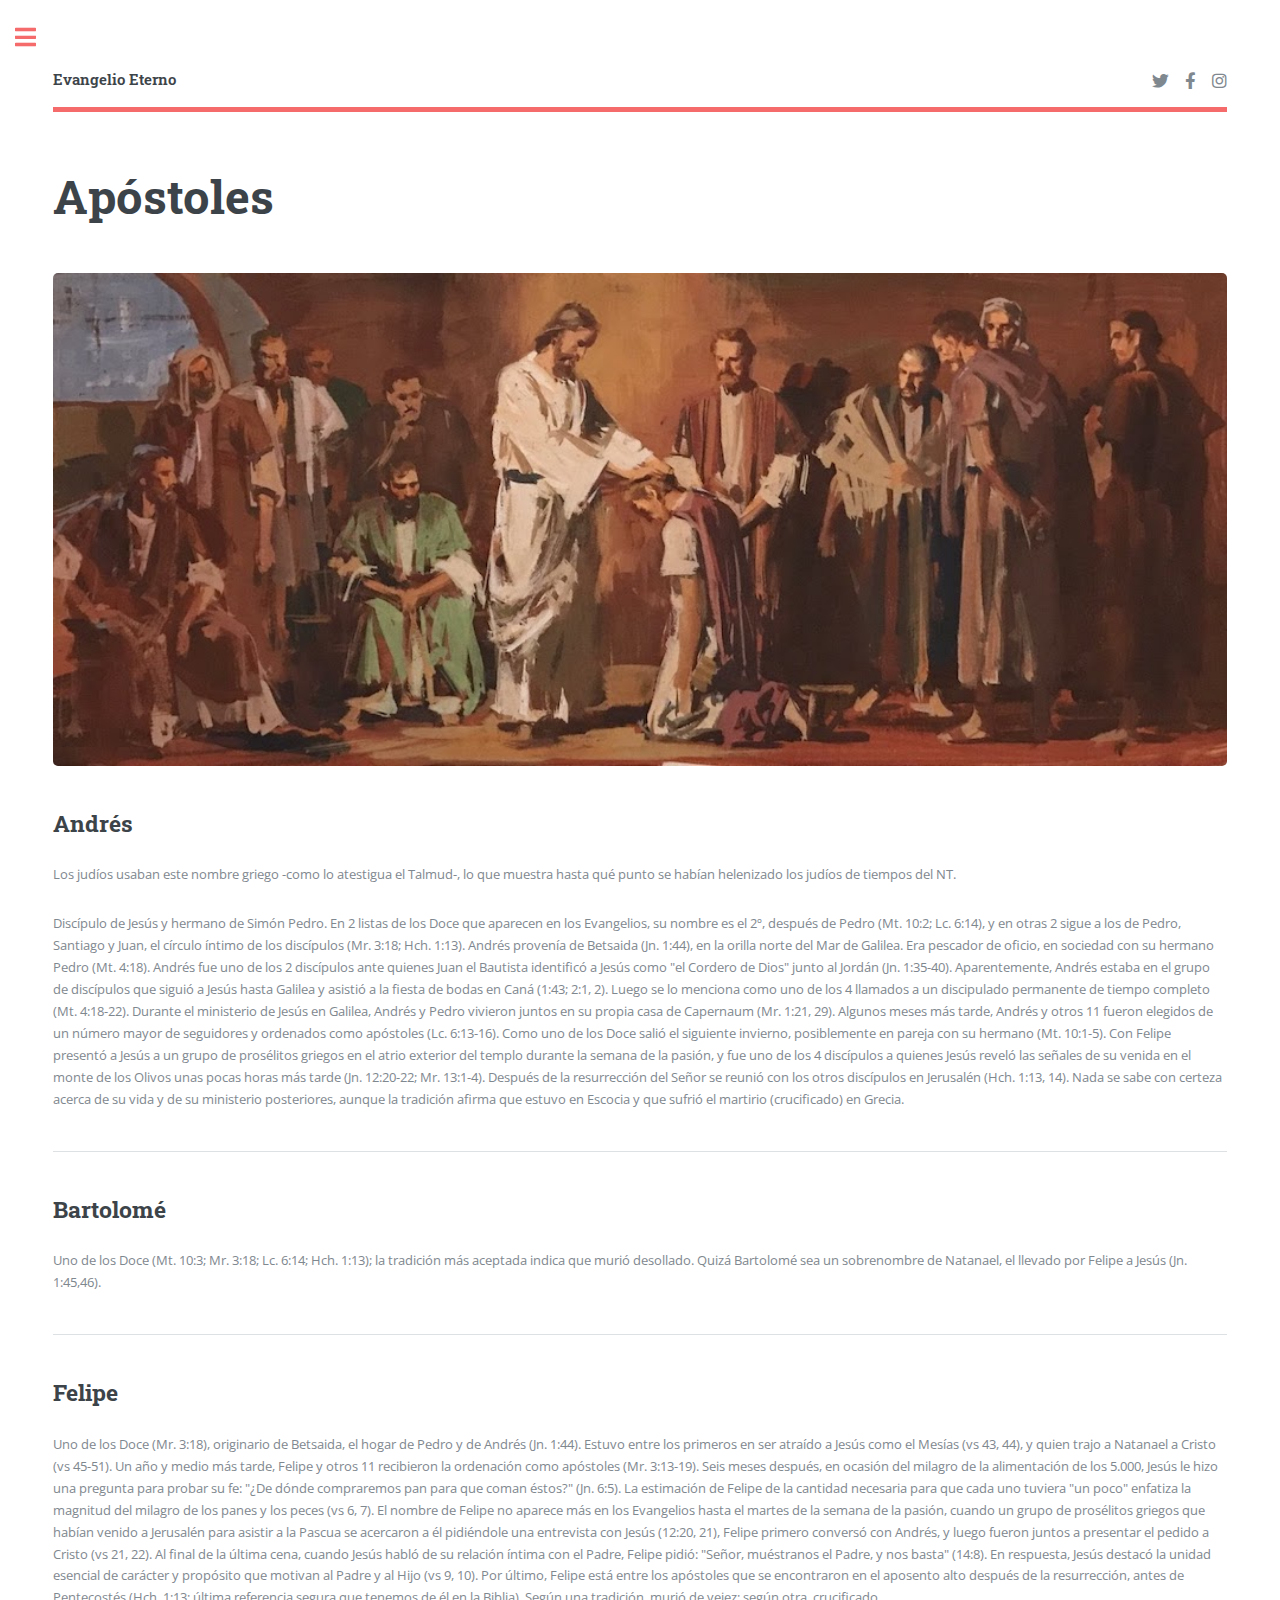
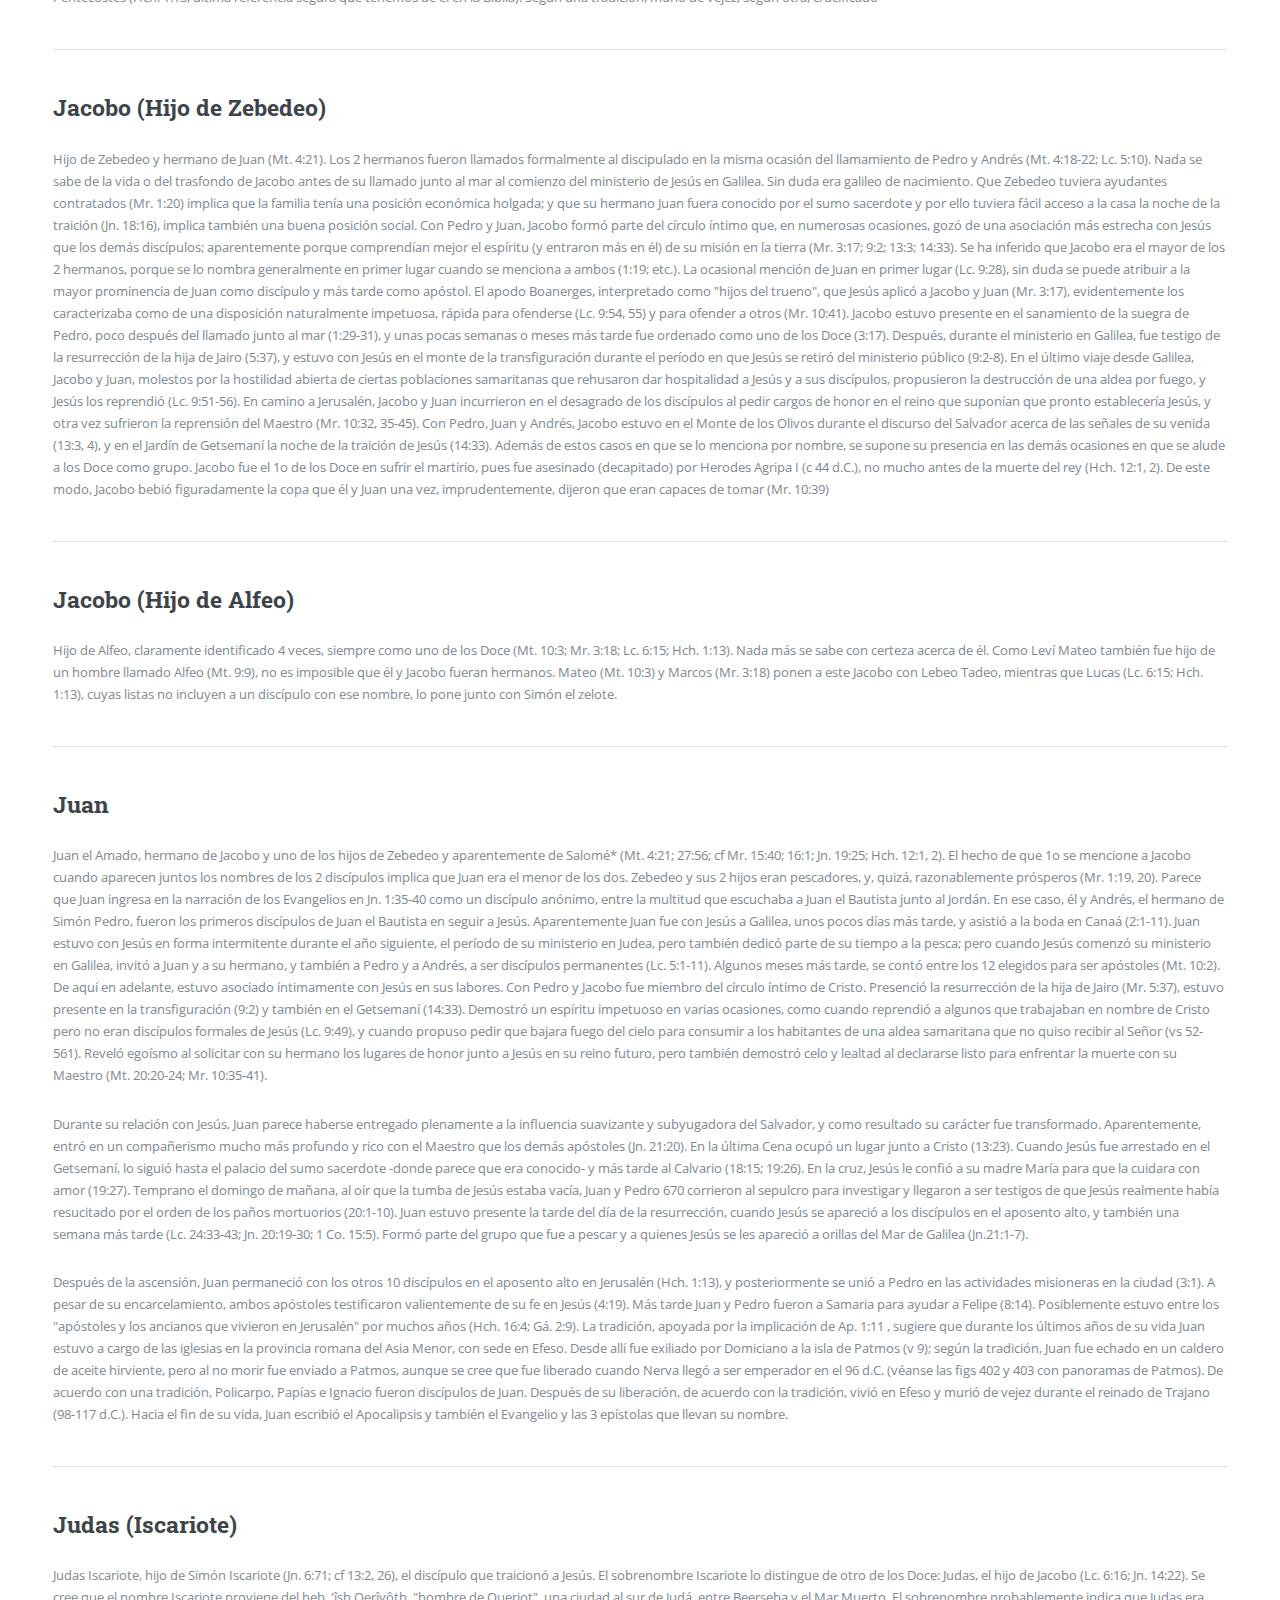
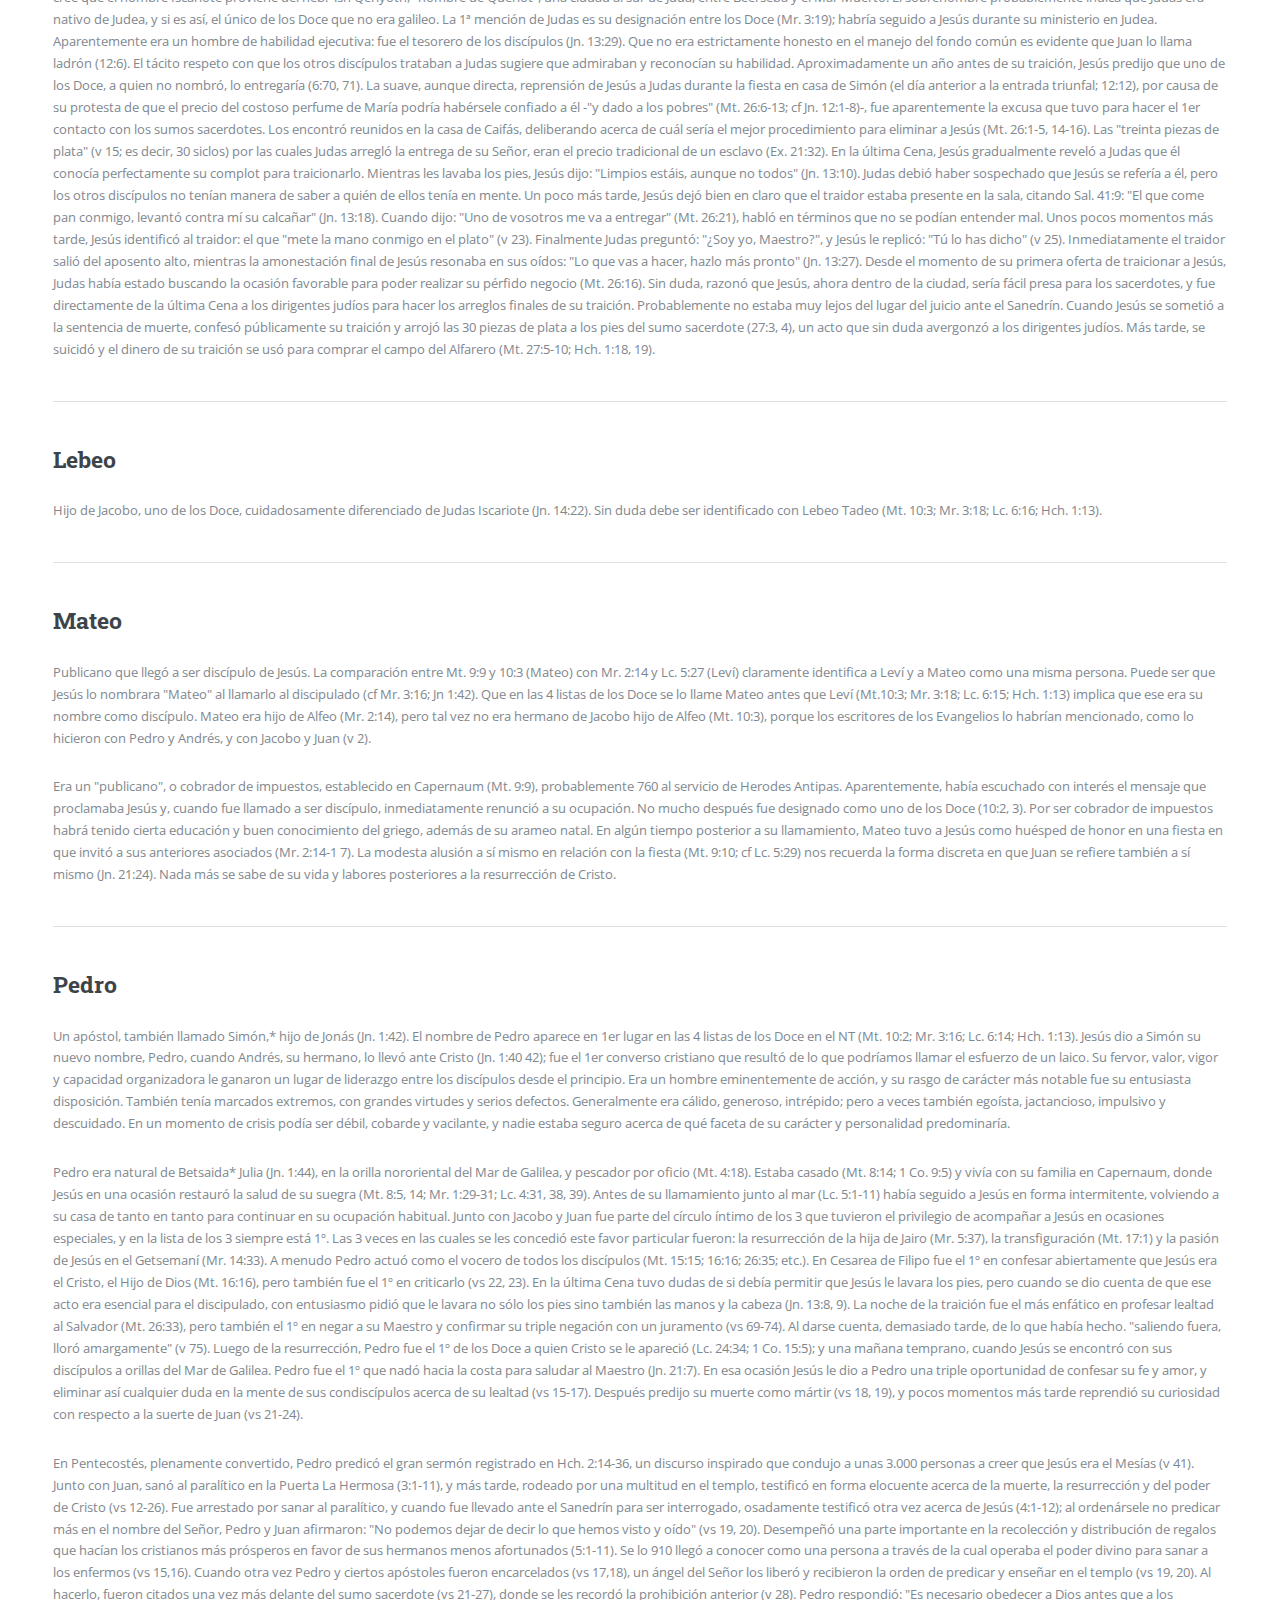
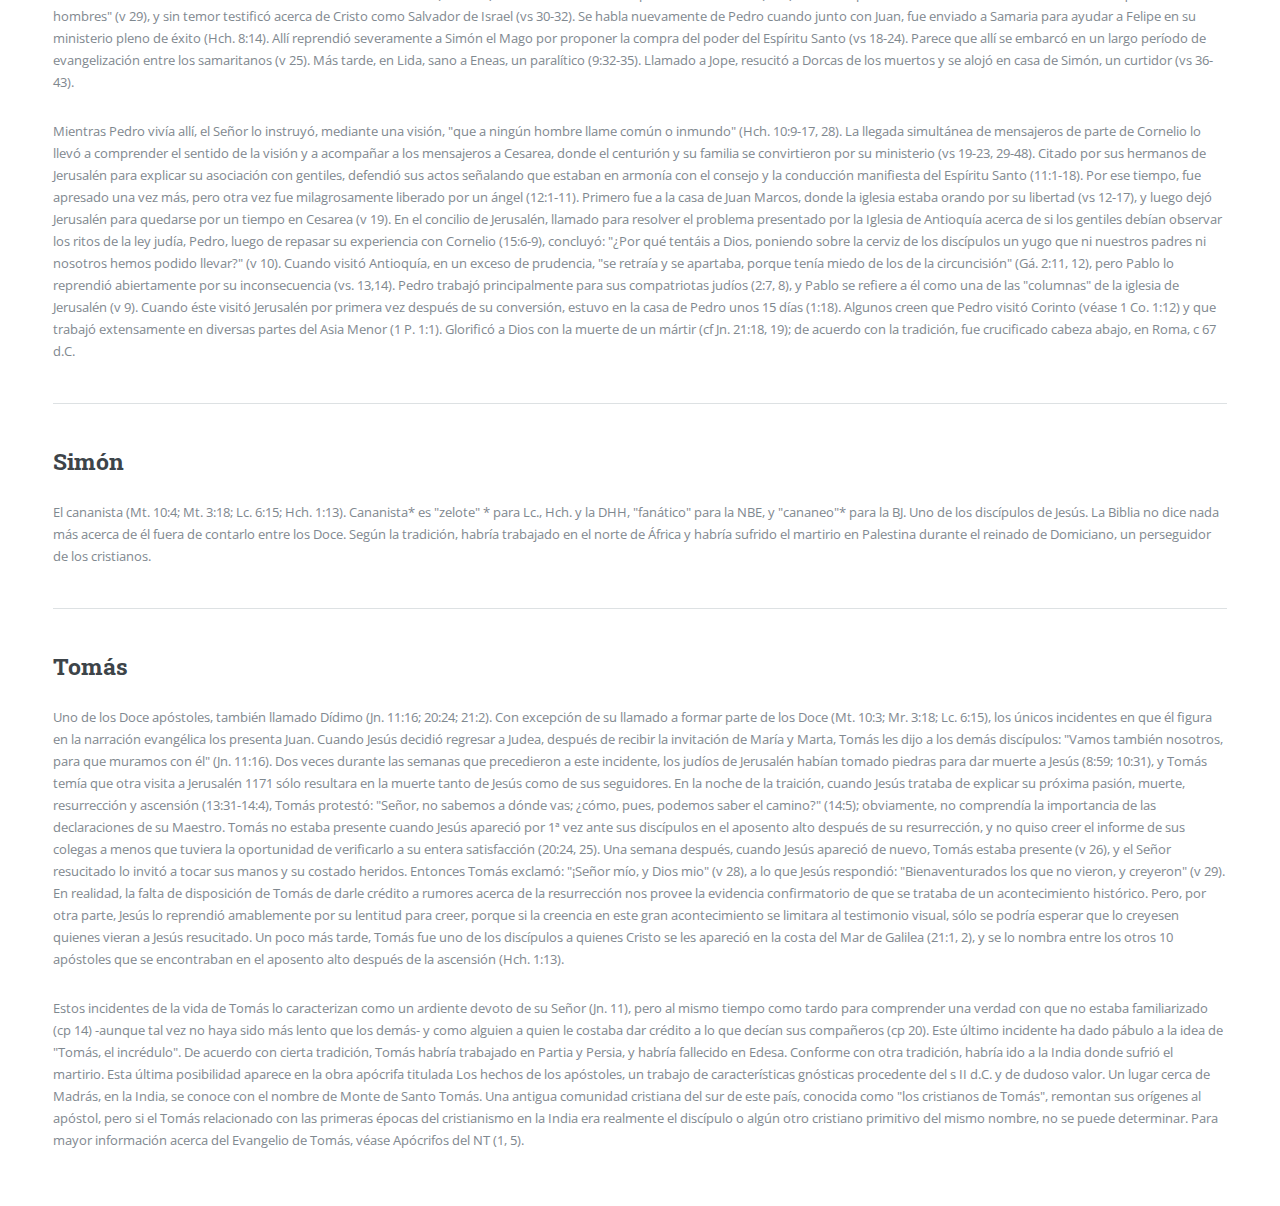
<file: apostoles.html>
<!DOCTYPE HTML>
<!--
	Editorial by HTML5 UP
	html5up.net | @ajlkn
	Free for personal and commercial use under the CCA 3.0 license (html5up.net/license)
-->
<html>
	<head>
		<title>Apóstoles</title>
		<meta charset="utf-8" />
		<meta name="viewport" content="width=device-width, initial-scale=1, user-scalable=no" />
		<link rel="stylesheet" href="assets/css/main.css" />
	</head>
	<body class="is-preload">

		<!-- Wrapper -->
			<div id="wrapper">

				<!-- Main -->
					<div id="main">
						<div class="inner">

							<!-- Header -->
								<header id="header">
									<a href="index.html" class="logo"><strong>Evangelio Eterno</strong> </a>
									<ul class="icons">
										<li><a href="https://twitter.com/News_y_Recursos" class="icon brands fa-twitter"><span class="label">Twitter</span></a></li>
										<li><a href="https://www.facebook.com/galvarinorecursos" class="icon brands fa-facebook-f"><span class="label">Facebook</span></a></li>
										<li><a href="https://www.instagram.com/galvarinorecursos" class="icon brands fa-instagram"><span class="label">Instagram</span></a></li>
									</ul>
								</header>

							<!-- Content -->
								<section>
									<header class="main">
										<h1>Apóstoles</h1>
									</header>

									<span class="image main"><img src="images/apostoles.jpg" alt="" /></span>
	


<h2>Andrés</h2>	
								<p>Los judíos usaban este nombre griego -como lo atestigua el Talmud-, lo
que muestra hasta qué punto se habían helenizado los judíos de tiempos
del NT.</p>
<p>Discípulo de Jesús y hermano de Simón Pedro. En 2 listas de los Doce
que aparecen en los Evangelios, su nombre es el 2º, después de Pedro
(Mt. 10:2; Lc. 6:14), y en otras 2 sigue a los de Pedro, Santiago y Juan, el
círculo íntimo de los discípulos (Mr. 3:18; Hch.
1:13). Andrés provenía de Betsaida (Jn. 1:44), en la orilla norte del Mar de
Galilea. Era pescador de oficio, en sociedad con su hermano Pedro (Mt.
4:18). Andrés fue uno de los 2 discípulos ante quienes Juan el Bautista
identificó a Jesús como "el Cordero de Dios" junto al Jordán (Jn. 1:35-40).
Aparentemente, Andrés estaba en el grupo de discípulos que siguió a
Jesús hasta Galilea y asistió a la fiesta de bodas en Caná (1:43; 2:1, 2).
Luego se lo menciona como uno de los 4 llamados a un discipulado
permanente de tiempo completo (Mt. 4:18-22). Durante el ministerio de
Jesús en Galilea, Andrés y Pedro vivieron juntos en su propia casa de
Capernaum (Mr. 1:21, 29). Algunos meses más tarde, Andrés y otros 11
fueron elegidos de un número mayor de seguidores y ordenados como
apóstoles (Lc. 6:13-16). Como uno de los Doce salió el siguiente invierno,
posiblemente en pareja con su hermano (Mt. 10:1-5). Con Felipe presentó
a Jesús a un grupo de prosélitos griegos en el atrio exterior del templo
durante la semana de la pasión, y fue uno de los 4 discípulos a quienes
Jesús reveló las señales de su venida en el monte de los Olivos unas
pocas horas más tarde (Jn. 12:20-22; Mr. 13:1-4). Después de la
resurrección del Señor se reunió con los otros discípulos en Jerusalén
(Hch. 1:13, 14). Nada se sabe con certeza acerca de su vida y de su
ministerio posteriores, aunque la tradición afirma que estuvo en Escocia y
que sufrió el martirio (crucificado) en Grecia.</p>
<hr class="major" />
<h2>Bartolomé</h2>	
<p>Uno de los Doce (Mt. 10:3; Mr. 3:18; Lc. 6:14; Hch. 1:13); la tradición más
aceptada indica que murió desollado. Quizá Bartolomé sea un
sobrenombre de Natanael, el llevado por Felipe a Jesús (Jn. 1:45,46).</p>
<hr class="major" />
								<h2>Felipe</h2>	
								<p>Uno de los Doce (Mr. 3:18), originario de Betsaida, el hogar de Pedro y de
Andrés (Jn. 1:44). Estuvo entre los primeros en ser atraído a Jesús como
el Mesías (vs 43, 44), y quien trajo a Natanael a Cristo (vs 45-51). Un año y
medio más tarde, Felipe y otros 11 recibieron la ordenación como
apóstoles (Mr. 3:13-19). Seis meses después, en ocasión del milagro de
la alimentación de los 5.000, Jesús le hizo una pregunta para probar su fe:
"¿De dónde compraremos pan para que coman éstos?" (Jn. 6:5). La
estimación de Felipe de la cantidad necesaria para que cada uno tuviera
"un poco" enfatiza la magnitud del milagro de los panes y los peces (vs 6,
7). El nombre de Felipe no aparece más en los Evangelios hasta el martes
de la semana de la pasión, cuando un grupo de prosélitos griegos que
habían venido a Jerusalén para asistir a la Pascua se acercaron a él
pidiéndole una entrevista con Jesús (12:20, 21), Felipe primero conversó
con Andrés, y luego fueron juntos a presentar el pedido a Cristo (vs 21, 22).
Al final de la última cena, cuando Jesús habló de su relación íntima con el
Padre, Felipe pidió: "Señor, muéstranos el Padre, y nos basta" (14:8). En
respuesta, Jesús destacó la unidad esencial de carácter y propósito que
motivan al Padre y al Hijo (vs 9, 10). Por último, Felipe está entre los
apóstoles que se encontraron en el aposento alto después de la
resurrección, antes de Pentecostés (Hch. 1:13; última referencia segura
que tenemos de él en la Biblia). Según una tradición, murió de vejez;
según otra, crucificado</p>
<hr class="major" />								
								<h2>Jacobo (Hijo de Zebedeo)</h2>	
									<p>Hijo de Zebedeo y hermano de Juan (Mt. 4:21). Los 2 hermanos fueron
llamados formalmente al discipulado en la misma ocasión del
llamamiento de Pedro y Andrés (Mt. 4:18-22; Lc. 5:10). Nada se sabe de la
vida o del trasfondo de Jacobo antes de su llamado junto al mar al
comienzo del ministerio de Jesús en Galilea. Sin duda era galileo de
nacimiento. Que Zebedeo tuviera ayudantes contratados (Mr. 1:20) implica
que la familia tenía una posición económica holgada; y que su hermano
Juan fuera conocido por el sumo sacerdote y por ello tuviera fácil acceso a
la casa la noche de la traición (Jn. 18:16), implica también una buena
posición social. Con Pedro y Juan, Jacobo formó parte del círculo íntimo
que, en numerosas ocasiones, gozó de una asociación más estrecha con
Jesús que los demás discípulos; aparentemente porque comprendían
mejor el espíritu (y entraron más en él) de su misión en la tierra (Mr. 3:17;
9:2; 13:3; 14:33). Se ha inferido que Jacobo era el mayor de los 2
hermanos, porque se lo nombra generalmente en primer lugar cuando se
menciona a ambos (1:19; etc.). La ocasional mención de Juan en primer
lugar (Lc. 9:28), sin duda se puede atribuir a la mayor prominencia de Juan
como discípulo y más tarde como apóstol. El apodo Boanerges,
interpretado como "hijos del trueno", que Jesús aplicó a Jacobo y Juan (Mr.
3:17), evidentemente los caracterizaba como de una disposición
naturalmente impetuosa, rápida para ofenderse (Lc. 9:54, 55) y para
ofender a otros (Mr. 10:41). Jacobo estuvo presente en el sanamiento de la
suegra de Pedro, poco después del llamado junto al mar (1:29-31), y unas
pocas semanas o meses más tarde fue ordenado como uno de los Doce
(3:17). Después, durante el ministerio en Galilea, fue testigo de la
resurrección de la hija de Jairo (5:37), y estuvo con Jesús en el monte de la
transfiguración durante el período en que Jesús se retiró del ministerio
público (9:2-8). En el último viaje desde Galilea, Jacobo y Juan, molestos
por la hostilidad abierta de ciertas poblaciones samaritanas que rehusaron
dar hospitalidad a Jesús y a sus discípulos, propusieron la destrucción de
una aldea por fuego, y Jesús los reprendió (Lc. 9:51-56). En camino a
Jerusalén, Jacobo y Juan incurrieron en el desagrado de los discípulos al
pedir cargos de honor en el reino que suponían que pronto establecería
Jesús, y otra vez sufrieron la reprensión del Maestro (Mr. 10:32, 35-45). Con
Pedro, Juan y Andrés, Jacobo estuvo en el Monte de los Olivos durante el
discurso del Salvador acerca de las señales de su venida (13:3, 4), y en el
Jardín de Getsemaní la noche de la traición de Jesús (14:33). Además de
estos casos en que se lo menciona por nombre, se supone su presencia
en las demás ocasiones en que se alude a los Doce como grupo. Jacobo
fue el 1o de los Doce en sufrir el martirio, pues fue asesinado (decapitado)
por Herodes Agripa I (c 44 d.C.), no mucho antes de la muerte del rey (Hch.
12:1, 2). De este modo, Jacobo bebió figuradamente la copa que él y Juan
una vez, imprudentemente, dijeron que eran capaces de tomar (Mr. 10:39)</p>
<hr class="major" />
<h2>Jacobo (Hijo de Alfeo)</h2>
<p>Hijo de Alfeo, claramente identificado 4 veces, siempre como uno de los
Doce (Mt. 10:3; Mr. 3:18; Lc. 6:15; Hch. 1:13). Nada más se sabe con
certeza acerca de él. Como Leví Mateo también fue hijo de un hombre
llamado Alfeo (Mt. 9:9), no es imposible que él y Jacobo fueran hermanos.
Mateo (Mt. 10:3) y Marcos (Mr. 3:18) ponen a este Jacobo con Lebeo Tadeo,
mientras que Lucas (Lc. 6:15; Hch. 1:13), cuyas listas no incluyen a un
discípulo con ese nombre, lo pone junto con Simón el zelote.</p>
<hr class="major" />
<h2>Juan</h2>
<p>Juan el Amado, hermano de Jacobo y uno de los hijos de Zebedeo y
aparentemente de Salomé* (Mt. 4:21; 27:56; cf Mr. 15:40; 16:1; Jn. 19:25;
Hch. 12:1, 2). El hecho de que 1o se mencione a Jacobo cuando aparecen
juntos los nombres de los 2 discípulos implica que Juan era el menor de
los dos. Zebedeo y sus 2 hijos eran pescadores, y, quizá, razonablemente
prósperos (Mr. 1:19, 20). Parece que Juan ingresa en la narración de los
Evangelios en Jn. 1:35-40 como un discípulo anónimo, entre la multitud
que escuchaba a Juan el Bautista junto al Jordán. En ese caso, él y
Andrés, el hermano de Simón Pedro, fueron los primeros discípulos de
Juan el Bautista en seguir a Jesús. Aparentemente Juan fue con Jesús a
Galilea, unos pocos días más tarde, y asistió a la boda en Canaá (2:1-11).
Juan estuvo con Jesús en forma intermitente durante el año siguiente, el
período de su ministerio en Judea, pero también dedicó parte de su tiempo
a la pesca; pero cuando Jesús comenzó su ministerio en Galilea, invitó a
Juan y a su hermano, y también a Pedro y a Andrés, a ser discípulos
permanentes (Lc. 5:1-11). Algunos meses más tarde, se contó entre los 12
elegidos para ser apóstoles (Mt. 10:2). De aquí en adelante, estuvo
asociado íntimamente con Jesús en sus labores. Con Pedro y Jacobo fue
miembro del círculo íntimo de Cristo. Presenció la resurrección de la hija
de Jairo (Mr. 5:37), estuvo presente en la transfiguración (9:2) y también en
el Getsemaní (14:33). Demostró un espíritu impetuoso en varias
ocasiones, como cuando reprendió a algunos que trabajaban en nombre
de Cristo pero no eran discípulos formales de Jesús (Lc. 9:49), y cuando
propuso pedir que bajara fuego del cielo para consumir a los habitantes de
una aldea samaritana que no quiso recibir al Señor (vs 52-561). Reveló
egoísmo al solicitar con su hermano los lugares de honor junto a Jesús en
su reino futuro, pero también demostró celo y lealtad al declararse listo
para enfrentar la muerte con su Maestro (Mt. 20:20-24; Mr. 10:35-41).</p>
<p>Durante su relación con Jesús, Juan parece haberse entregado
plenamente a la influencia suavizante y subyugadora del Salvador, y como
resultado su carácter fue transformado. Aparentemente, entró en un
compañerismo mucho más profundo y rico con el Maestro que los demás
apóstoles (Jn. 21:20). En la última Cena ocupó un lugar junto a Cristo
(13:23). Cuando Jesús fue arrestado en el Getsemaní, lo siguió hasta el
palacio del sumo sacerdote -donde parece que era conocido- y más tarde
al Calvario (18:15; 19:26). En la cruz, Jesús le confió a su madre María para
que la cuidara con amor (19:27). Temprano el domingo de mañana, al oír
que la tumba de Jesús estaba vacía, Juan y Pedro 670 corrieron al sepulcro
para investigar y llegaron a ser testigos de que Jesús realmente había
resucitado por el orden de los paños mortuorios (20:1-10). Juan estuvo
presente la tarde del día de la resurrección, cuando Jesús se apareció a
los discípulos en el aposento alto, y también una semana más tarde (Lc.
24:33-43; Jn. 20:19-30; 1 Co. 15:5). Formó parte del grupo que fue a pescar
y a quienes Jesús se les apareció a orillas del Mar de Galilea (Jn.21:1-7).</p>
<p>Después de la ascensión, Juan permaneció con los otros 10 discípulos en
el aposento alto en Jerusalén (Hch. 1:13), y posteriormente se unió a Pedro
en las actividades misioneras en la ciudad (3:1). A pesar de su
encarcelamiento, ambos apóstoles testificaron valientemente de su fe en
Jesús (4:19). Más tarde Juan y Pedro fueron a Samaria para ayudar a
Felipe (8:14). Posiblemente estuvo entre los "apóstoles y los ancianos que
vivieron en Jerusalén" por muchos años (Hch. 16:4; Gá. 2:9). La tradición,
apoyada por la implicación de Ap. 1:11 , sugiere que durante los últimos
años de su vida Juan estuvo a cargo de las iglesias en la provincia romana
del Asia Menor, con sede en Efeso. Desde allí fue exiliado por Domiciano a
la isla de Patmos (v 9); según la tradición, Juan fue echado en un caldero
de aceite hirviente, pero al no morir fue enviado a Patmos, aunque se cree
que fue liberado cuando Nerva llegó a ser emperador en el 96 d.C. (véanse
las figs 402 y 403 con panoramas de Patmos). De acuerdo con una
tradición, Policarpo, Papías e Ignacio fueron discípulos de Juan. Después
de su liberación, de acuerdo con la tradición, vivió en Efeso y murió de vejez
durante el reinado de Trajano (98-117 d.C.). Hacia el fin de su vida, Juan
escribió el Apocalipsis y también el Evangelio y las 3 epístolas que llevan
su nombre.</p>
<hr class="major" />
	<h2>Judas (Iscariote)</h2>
<p>Judas Iscariote, hijo de Simón Iscariote (Jn. 6:71; cf 13:2, 26), el discípulo
que traicionó a Jesús. El sobrenombre Iscariote lo distingue de otro de los
Doce: Judas, el hijo de Jacobo (Lc. 6:16; Jn. 14:22). Se cree que el nombre
Iscariote proviene del heb. 'îsh Qerîyôth, "hombre de Queriot", una ciudad al
sur de Judá, entre Beerseba y el Mar Muerto. El sobrenombre
probablemente indica que Judas era nativo de Judea, y si es así, el único
de los Doce que no era galileo. La 1ª mención de Judas es su designación
entre los Doce (Mr. 3:19); habría seguido a Jesús durante su ministerio en
Judea. Aparentemente era un hombre de habilidad ejecutiva: fue el
tesorero de los discípulos (Jn. 13:29). Que no era estrictamente honesto
en el manejo del fondo común es evidente que Juan lo llama ladrón (12:6).
El tácito respeto con que los otros discípulos trataban a Judas sugiere que
admiraban y reconocían su habilidad. Aproximadamente un año antes de
su traición, Jesús predijo que uno de los Doce, a quien no nombró, lo
entregaría (6:70, 71). La suave, aunque directa, reprensión de Jesús a
Judas durante la fiesta en casa de Simón (el día anterior a la entrada
triunfal; 12:12), por causa de su protesta de que el precio del costoso
perfume de María podría habérsele confiado a él -"y dado a los pobres" (Mt.
26:6-13; cf Jn. 12:1-8)-, fue aparentemente la excusa que tuvo para hacer el
1er contacto con los sumos sacerdotes. Los encontró reunidos en la casa
de Caifás, deliberando acerca de cuál sería el mejor procedimiento para
eliminar a Jesús (Mt. 26:1-5, 14-16). Las "treinta piezas de plata" (v 15; es
decir, 30 siclos) por las cuales Judas arregló la entrega de su Señor, eran
el precio tradicional de un esclavo (Ex. 21:32). En la última Cena, Jesús
gradualmente reveló a Judas que él conocía perfectamente su complot
para traicionarlo. Mientras les lavaba los pies, Jesús dijo: "Limpios estáis,
aunque no todos" (Jn. 13:10). Judas debió haber sospechado que Jesús
se refería a él, pero los otros discípulos no tenían manera de saber a quién
de ellos tenía en mente. Un poco más tarde, Jesús dejó bien en claro que
el traidor estaba presente en la sala, citando Sal. 41:9: "El que come pan
conmigo, levantó contra mí su calcañar" (Jn. 13:18). Cuando dijo: "Uno de
vosotros me va a entregar" (Mt. 26:21), habló en términos que no se podían
entender mal. Unos pocos momentos más tarde, Jesús identificó al
traidor: el que "mete la mano conmigo en el plato" (v 23). Finalmente Judas
preguntó: "¿Soy yo, Maestro?", y Jesús le replicó: "Tú lo has dicho" (v 25).
Inmediatamente el traidor salió del aposento alto, mientras la
amonestación final de Jesús resonaba en sus oídos: "Lo que vas a hacer,
hazlo más pronto" (Jn. 13:27). Desde el momento de su primera oferta de
traicionar a Jesús, Judas había estado buscando la ocasión favorable para
poder realizar su pérfido negocio (Mt. 26:16). Sin duda, razonó que Jesús,
ahora dentro de la ciudad, sería fácil presa para los sacerdotes, y fue
directamente de la última Cena a los dirigentes judíos para hacer los
arreglos finales de su traición. Probablemente no estaba muy lejos del
lugar del juicio ante el Sanedrín. Cuando Jesús se sometió a la sentencia
de muerte, confesó públicamente su traición y arrojó las 30 piezas de plata
a los pies del sumo sacerdote (27:3, 4), un acto que sin duda avergonzó a
los dirigentes judíos. Más tarde, se suicidó y el dinero de su traición se usó
para comprar el campo del Alfarero (Mt. 27:5-10; Hch. 1:18, 19).</p>
<hr class="major" />
	<h2>Lebeo</h2>
<p>Hijo de Jacobo, uno de los Doce, cuidadosamente diferenciado de Judas
Iscariote (Jn. 14:22). Sin duda debe ser identificado con Lebeo Tadeo (Mt.
10:3; Mr. 3:18; Lc. 6:16; Hch. 1:13).
</p>
<hr class="major" />
									<h2>Mateo</h2>
									<p>Publicano que llegó a ser discípulo de Jesús. La comparación entre Mt. 9:9
y 10:3 (Mateo) con Mr. 2:14 y Lc. 5:27 (Leví) claramente identifica a Leví y a
Mateo como una misma persona. Puede ser que Jesús lo nombrara
"Mateo" al llamarlo al discipulado (cf Mr. 3:16; Jn 1:42). Que en las 4 listas
de los Doce se lo llame Mateo antes que Leví (Mt.10:3; Mr. 3:18; Lc. 6:15;
Hch. 1:13) implica que ese era su nombre como discípulo. Mateo era hijo
de Alfeo (Mr. 2:14), pero tal vez no era hermano de Jacobo hijo de Alfeo (Mt.
10:3), porque los escritores de los Evangelios lo habrían mencionado,
como lo hicieron con Pedro y Andrés, y con Jacobo y Juan (v 2).</p>
<p>Era un "publicano", o cobrador de impuestos, establecido en Capernaum
(Mt. 9:9), probablemente 760 al servicio de Herodes Antipas.
Aparentemente, había escuchado con interés el mensaje que proclamaba
Jesús y, cuando fue llamado a ser discípulo, inmediatamente renunció a su
ocupación. No mucho después fue designado como uno de los Doce
(10:2, 3). Por ser cobrador de impuestos habrá tenido cierta educación y
buen conocimiento del griego, además de su arameo natal. En algún
tiempo posterior a su llamamiento, Mateo tuvo a Jesús como huésped de
honor en una fiesta en que invitó a sus anteriores asociados (Mr. 2:14-1 7).
La modesta alusión a sí mismo en relación con la fiesta (Mt. 9:10; cf Lc.
5:29) nos recuerda la forma discreta en que Juan se refiere también a sí
mismo (Jn. 21:24). Nada más se sabe de su vida y labores posteriores a
la resurrección de Cristo.</p>
									<hr class="major" />
									<h2>Pedro</h2>
									<p>Un apóstol, también llamado Simón,* hijo de Jonás (Jn. 1:42).
El nombre de Pedro aparece en 1er lugar en las 4 listas de los Doce en el
NT (Mt. 10:2; Mr. 3:16; Lc. 6:14; Hch. 1:13). Jesús dio a Simón su nuevo
nombre, Pedro, cuando Andrés, su hermano, lo llevó ante Cristo (Jn. 1:40
42); fue el 1er converso cristiano que resultó de lo que podríamos llamar el
esfuerzo de un laico. Su fervor, valor, vigor y capacidad organizadora le
ganaron un lugar de liderazgo entre los discípulos desde el principio. Era
un hombre eminentemente de acción, y su rasgo de carácter más notable
fue su entusiasta disposición. También tenía marcados extremos, con
grandes virtudes y serios defectos. Generalmente era cálido, generoso,
intrépido; pero a veces también egoísta, jactancioso, impulsivo y
descuidado. En un momento de crisis podía ser débil, cobarde y vacilante,
y nadie estaba seguro acerca de qué faceta de su carácter y personalidad
predominaría.</p>
<p>Pedro era natural de Betsaida* Julia (Jn. 1:44), en la orilla nororiental del
Mar de Galilea, y pescador por oficio (Mt. 4:18). Estaba casado (Mt. 8:14; 1
Co. 9:5) y vivía con su familia en Capernaum, donde Jesús en una ocasión
restauró la salud de su suegra (Mt. 8:5, 14; Mr. 1:29-31; Lc. 4:31, 38, 39).
Antes de su llamamiento junto al mar (Lc. 5:1-11) había seguido a Jesús
en forma intermitente, volviendo a su casa de tanto en tanto para continuar
en su ocupación habitual. Junto con Jacobo y Juan fue parte del círculo
íntimo de los 3 que tuvieron el privilegio de acompañar a Jesús en
ocasiones especiales, y en la lista de los 3 siempre está 1º. Las 3 veces
en las cuales se les concedió este favor particular fueron: la resurrección
de la hija de Jairo (Mr. 5:37), la transfiguración (Mt. 17:1) y la pasión de
Jesús en el Getsemaní (Mr. 14:33). A menudo Pedro actuó como el vocero
de todos los discípulos (Mt. 15:15; 16:16; 26:35; etc.). En Cesarea de Filipo
fue el 1º en confesar abiertamente que Jesús era el Cristo, el Hijo de Dios
(Mt. 16:16), pero también fue el 1º en criticarlo (vs 22, 23). En la última
Cena tuvo dudas de si debía permitir que Jesús le lavara los pies, pero
cuando se dio cuenta de que ese acto era esencial para el discipulado, con
entusiasmo pidió que le lavara no sólo los pies sino también las manos y
la cabeza (Jn. 13:8, 9). La noche de la traición fue el más enfático en
profesar lealtad al Salvador (Mt. 26:33), pero también el 1º en negar a su
Maestro y confirmar su triple negación con un juramento (vs 69-74). Al
darse cuenta, demasiado tarde, de lo que había hecho. "saliendo fuera,
lloró amargamente" (v 75). Luego de la resurrección, Pedro fue el 1º de los
Doce a quien Cristo se le apareció (Lc. 24:34; 1 Co. 15:5); y una mañana
temprano, cuando Jesús se encontró con sus discípulos a orillas del Mar
de Galilea. Pedro fue el 1º que nadó hacia la costa para saludar al Maestro
(Jn. 21:7). En esa ocasión Jesús le dio a Pedro una triple oportunidad de
confesar su fe y amor, y eliminar así cualquier duda en la mente de sus
condiscípulos acerca de su lealtad (vs 15-17). Después predijo su muerte
como mártir (vs 18, 19), y pocos momentos más tarde reprendió su
curiosidad con respecto a la suerte de Juan (vs 21-24).</p>
<p>En Pentecostés, plenamente convertido, Pedro predicó el gran sermón
registrado en Hch. 2:14-36, un discurso inspirado que condujo a unas
3.000 personas a creer que Jesús era el Mesías (v 41). Junto con Juan,
sanó al paralítico en la Puerta La Hermosa (3:1-11), y más tarde, rodeado
por una multitud en el templo, testificó en forma elocuente acerca de la
muerte, la resurrección y del poder de Cristo (vs 12-26). Fue arrestado por
sanar al paralítico, y cuando fue llevado ante el Sanedrín para ser
interrogado, osadamente testificó otra vez acerca de Jesús (4:1-12); al
ordenársele no predicar más en el nombre del Señor, Pedro y Juan
afirmaron: "No podemos dejar de decir lo que hemos visto y oído" (vs 19,
20). Desempeñó una parte importante en la recolección y distribución de
regalos que hacían los cristianos más prósperos en favor de sus
hermanos menos afortunados (5:1-11). Se lo 910 llegó a conocer como
una persona a través de la cual operaba el poder divino para sanar a los
enfermos (vs 15,16). Cuando otra vez Pedro y ciertos apóstoles fueron
encarcelados (vs 17,18), un ángel del Señor los liberó y recibieron la
orden de predicar y enseñar en el templo (vs 19, 20). Al hacerlo, fueron
citados una vez más delante del sumo sacerdote (vs 21-27), donde se les
recordó la prohibición anterior (v 28). Pedro respondió: "Es necesario
obedecer a Dios antes que a los hombres" (v 29), y sin temor testificó
acerca de Cristo como Salvador de Israel (vs 30-32). Se habla nuevamente
de Pedro cuando junto con Juan, fue enviado a Samaria para ayudar a
Felipe en su ministerio pleno de éxito (Hch. 8:14). Allí reprendió
severamente a Simón el Mago por proponer la compra del poder del
Espíritu Santo (vs 18-24). Parece que allí se embarcó en un largo período
de evangelización entre los samaritanos (v 25). Más tarde, en Lida, sano a
Eneas, un paralítico (9:32-35). Llamado a Jope, resucitó a Dorcas de los
muertos y se alojó en casa de Simón, un curtidor (vs 36-43).</p>
<p>Mientras Pedro vivía allí, el Señor lo instruyó, mediante una visión, "que a
ningún hombre llame común o inmundo" (Hch. 10:9-17, 28). La llegada
simultánea de mensajeros de parte de Cornelio lo llevó a comprender el
sentido de la visión y a acompañar a los mensajeros a Cesarea, donde el
centurión y su familia se convirtieron por su ministerio (vs 19-23, 29-48).
Citado por sus hermanos de Jerusalén para explicar su asociación con
gentiles, defendió sus actos señalando que estaban en armonía con el
consejo y la conducción manifiesta del Espíritu Santo (11:1-18). Por ese
tiempo, fue apresado una vez más, pero otra vez fue milagrosamente
liberado por un ángel (12:1-11). Primero fue a la casa de Juan Marcos,
donde la iglesia estaba orando por su libertad (vs 12-17), y luego dejó
Jerusalén para quedarse por un tiempo en Cesarea (v 19). En el concilio
de Jerusalén, llamado para resolver el problema presentado por la Iglesia
de Antioquía acerca de si los gentiles debían observar los ritos de la ley
judía, Pedro, luego de repasar su experiencia con Cornelio (15:6-9),
concluyó: "¿Por qué tentáis a Dios, poniendo sobre la cerviz de los
discípulos un yugo que ni nuestros padres ni nosotros hemos podido
llevar?" (v 10). Cuando visitó Antioquía, en un exceso de prudencia, "se
retraía y se apartaba, porque tenía miedo de los de la circuncisión" (Gá.
2:11, 12), pero Pablo lo reprendió abiertamente por su inconsecuencia (vs.
13,14). Pedro trabajó principalmente para sus compatriotas judíos (2:7, 8),
y Pablo se refiere a él como una de las "columnas" de la iglesia de
Jerusalén (v 9). Cuando éste visitó Jerusalén por primera vez después de
su conversión, estuvo en la casa de Pedro unos 15 días (1:18). Algunos
creen que Pedro visitó Corinto (véase 1 Co. 1:12) y que trabajó
extensamente en diversas partes del Asia Menor (1 P. 1:1). Glorificó a Dios
con la muerte de un mártir (cf Jn. 21:18, 19); de acuerdo con la tradición, fue
crucificado cabeza abajo, en Roma, c 67 d.C.</p>
									<hr class="major" />
										<h2>Simón</h2>

<p>El cananista (Mt. 10:4; Mt. 3:18; Lc. 6:15; Hch. 1:13). Cananista* es "zelote" *
para Lc., Hch. y la DHH, "fanático" para la NBE, y "cananeo"* para la BJ.
Uno de los discípulos de Jesús. La Biblia no dice nada más acerca de él
fuera de contarlo entre los Doce. Según la tradición, habría trabajado en el
norte de África y habría sufrido el martirio en Palestina durante el reinado de
Domiciano, un perseguidor de los cristianos.</p>                                                   

									<hr class="major" />
										<h2>Tomás</h2>
<p>Uno de los Doce apóstoles, también llamado Dídimo (Jn. 11:16; 20:24;
21:2). Con excepción de su llamado a formar parte de los Doce (Mt. 10:3;
Mr. 3:18; Lc. 6:15), los únicos incidentes en que él figura en la narración
evangélica los presenta Juan. Cuando Jesús decidió regresar a Judea,
después de recibir la invitación de María y Marta, Tomás les dijo a los
demás discípulos: "Vamos también nosotros, para que muramos con él"
(Jn. 11:16). Dos veces durante las semanas que precedieron a este
incidente, los judíos de Jerusalén habían tomado piedras para dar muerte
a Jesús (8:59; 10:31), y Tomás temía que otra visita a Jerusalén 1171 sólo
resultara en la muerte tanto de Jesús como de sus seguidores. En la
noche de la traición, cuando Jesús trataba de explicar su próxima pasión,
muerte, resurrección y ascensión (13:31-14:4), Tomás protestó: "Señor, no
sabemos a dónde vas; ¿cómo, pues, podemos saber el camino?" (14:5);
obviamente, no comprendía la importancia de las declaraciones de su
Maestro. Tomás no estaba presente cuando Jesús apareció por 1ª vez
ante sus discípulos en el aposento alto después de su resurrección, y no
quiso creer el informe de sus colegas a menos que tuviera la oportunidad
de verificarlo a su entera satisfacción (20:24, 25). Una semana después,
cuando Jesús apareció de nuevo, Tomás estaba presente (v 26), y el
Señor resucitado lo invitó a tocar sus manos y su costado heridos.
Entonces Tomás exclamó: "¡Señor mío, y Dios mio" (v 28), a lo que Jesús
respondió: "Bienaventurados los que no vieron, y creyeron" (v 29). En
realidad, la falta de disposición de Tomás de darle crédito a rumores
acerca de la resurrección nos provee la evidencia confirmatorio de que se
trataba de un acontecimiento histórico. Pero, por otra parte, Jesús lo
reprendió amablemente por su lentitud para creer, porque si la creencia en
este gran acontecimiento se limitara al testimonio visual, sólo se podría
esperar que lo creyesen quienes vieran a Jesús resucitado. Un poco más
tarde, Tomás fue uno de los discípulos a quienes Cristo se les apareció en
la costa del Mar de Galilea (21:1, 2), y se lo nombra entre los otros 10
apóstoles que se encontraban en el aposento alto después de la
ascensión (Hch. 1:13).</p>
<p>Estos incidentes de la vida de Tomás lo caracterizan como un ardiente
devoto de su Señor (Jn. 11), pero al mismo tiempo como tardo para
comprender una verdad con que no estaba familiarizado (cp 14) -aunque tal
vez no haya sido más lento que los demás- y como alguien a quien le
costaba dar crédito a lo que decían sus compañeros (cp 20). Este último
incidente ha dado pábulo a la idea de "Tomás, el incrédulo". De acuerdo
con cierta tradición, Tomás habría trabajado en Partia y Persia, y habría
fallecido en Edesa. Conforme con otra tradición, habría ido a la India donde
sufrió el martirio. Esta última posibilidad aparece en la obra apócrifa
titulada Los hechos de los apóstoles, un trabajo de características
gnósticas procedente del s II d.C. y de dudoso valor. Un lugar cerca de
Madrás, en la India, se conoce con el nombre de Monte de Santo Tomás.
Una antigua comunidad cristiana del sur de este país, conocida como "los
cristianos de Tomás", remontan sus orígenes al apóstol, pero si el Tomás
relacionado con las primeras épocas del cristianismo en la India era
realmente el discípulo o algún otro cristiano primitivo del mismo nombre,
no se puede determinar. Para mayor información acerca del Evangelio de
Tomás, véase Apócrifos del NT (1, 5).</p>
									

								</section>

						</div>
					</div>

				<!-- Sidebar -->
					<div id="sidebar">
						<div class="inner">

							<!-- Search -->
								<section id="search" class="alt">
									<form method="post" action="#">
										<input type="text" name="query" id="query" placeholder="Buscar" />
									</form>
								</section>

							<!-- Menu -->
								<nav id="menu">
									<header class="major">
										<h2>Menu</h2>
									</header>
									<ul>
										<li><a href="index.html">Inicio</a></li>
								        <li><a href="biblia.html">Conociendo la Biblia</a></li>
										<li><span class="opener">Enseñanzas bíblicas</span>
											<ul>
												<li><a href="#">Dios</a></li>
												<li><a href="#">Segunda Venida</a></li>
												<li><a href="#">Señales de la Segunda Venida</a></li>
												<li><a href="#">La oración</a></li>
												<li><a href="#">El origen del mal</a></li>
												<li><a href="#">El pecado</a></li>
											</ul>
										</li>
										<li><a href="jesus.html">Jesús</a></li>
										<li><a href="es.html">Escuela sabática</a></li>
										<li><a href="preguntas.html">Preguntas bíblicas</a></li>				
										<li><a href="#">Apóstoles</a></li>
										<li><a href="pp.html">Patriarcas y Profetas</a></li>
										<li><span class="opener">Profecías</span>
											<ul>
												<li><a href="#">Daniel</a></li>
												<li><a href="#">Apocalipsis</a></li>
											</ul>
										</li>
										<li><a href="mujeres.html">Mujeres destacadas</a></li>
										<li><a href="versiculo.html">Versículos preferidos</a></li>
										<li><a href="imagenes.html">Imágenes cristianas</a></li>
										<li><a href="linea.html">Línea de tiempo bíblica</a></li>
										<li><a href="genealogia.html">Genealogía</a></li>
										<li><a href="enlaces.html">Enlaces</a></li>											
									</ul>
								</nav>

							<!-- Section -->
								<section>
									<header class="major">
										<h2>Destacados</h2>
									</header>
									<div class="mini-posts">
										<article>
											<a href="es.html" class="image"><img src="images/es.jpg" alt="" /></a>
											<p>Lecciones de Escuela Sabática</p>
										</article>
										<!--<article>
											<a href="#" class="image"><img src="images/pic08.jpg" alt="" /></a>
											<p>Aenean ornare velit lacus, ac varius enim lorem ullamcorper dolore aliquam.</p>
										</article>
										<article>
											<a href="#" class="image"><img src="images/pic09.jpg" alt="" /></a>
											<p>Aenean ornare velit lacus, ac varius enim lorem ullamcorper dolore aliquam.</p>
										</article>-->
									</div>
									<ul class="actions">
										<li><a href="es.html" class="button">Más</a></li>
									</ul>
								</section>

							<!-- Section -->
								<section>
									<!--<header class="major">
										<h2>Get in touch</h2>
									</header>
									<p>Sed varius enim lorem ullamcorper dolore aliquam aenean ornare velit lacus, ac varius enim lorem ullamcorper dolore. Proin sed aliquam facilisis ante interdum. Sed nulla amet lorem feugiat tempus aliquam.</p>-->
									<ul class="contact">
										<li class="icon solid fa-envelope"><a href="#">nivaldov@gmail.com</a></li>
										<!--<li class="icon solid fa-phone">(000) 000-0000</li>-->
										<li class="icon solid fa-home">Galvarino<br />
										Chile</li>
									</ul>
								</section>

							<!-- Footer -->
								<footer id="footer">
									<p class="copyright">&copy; Iván Villegas 2022. </a>. Diseño <a href="https://html5up.net">HTML5 UP</a>.</p>
								</footer>

						</div>
					</div>

			</div>

		<!-- Scripts -->
			<script src="assets/js/jquery.min.js"></script>
			<script src="assets/js/browser.min.js"></script>
			<script src="assets/js/breakpoints.min.js"></script>
			<script src="assets/js/util.js"></script>
			<script src="assets/js/main.js"></script>

	</body>
</html>
</file>
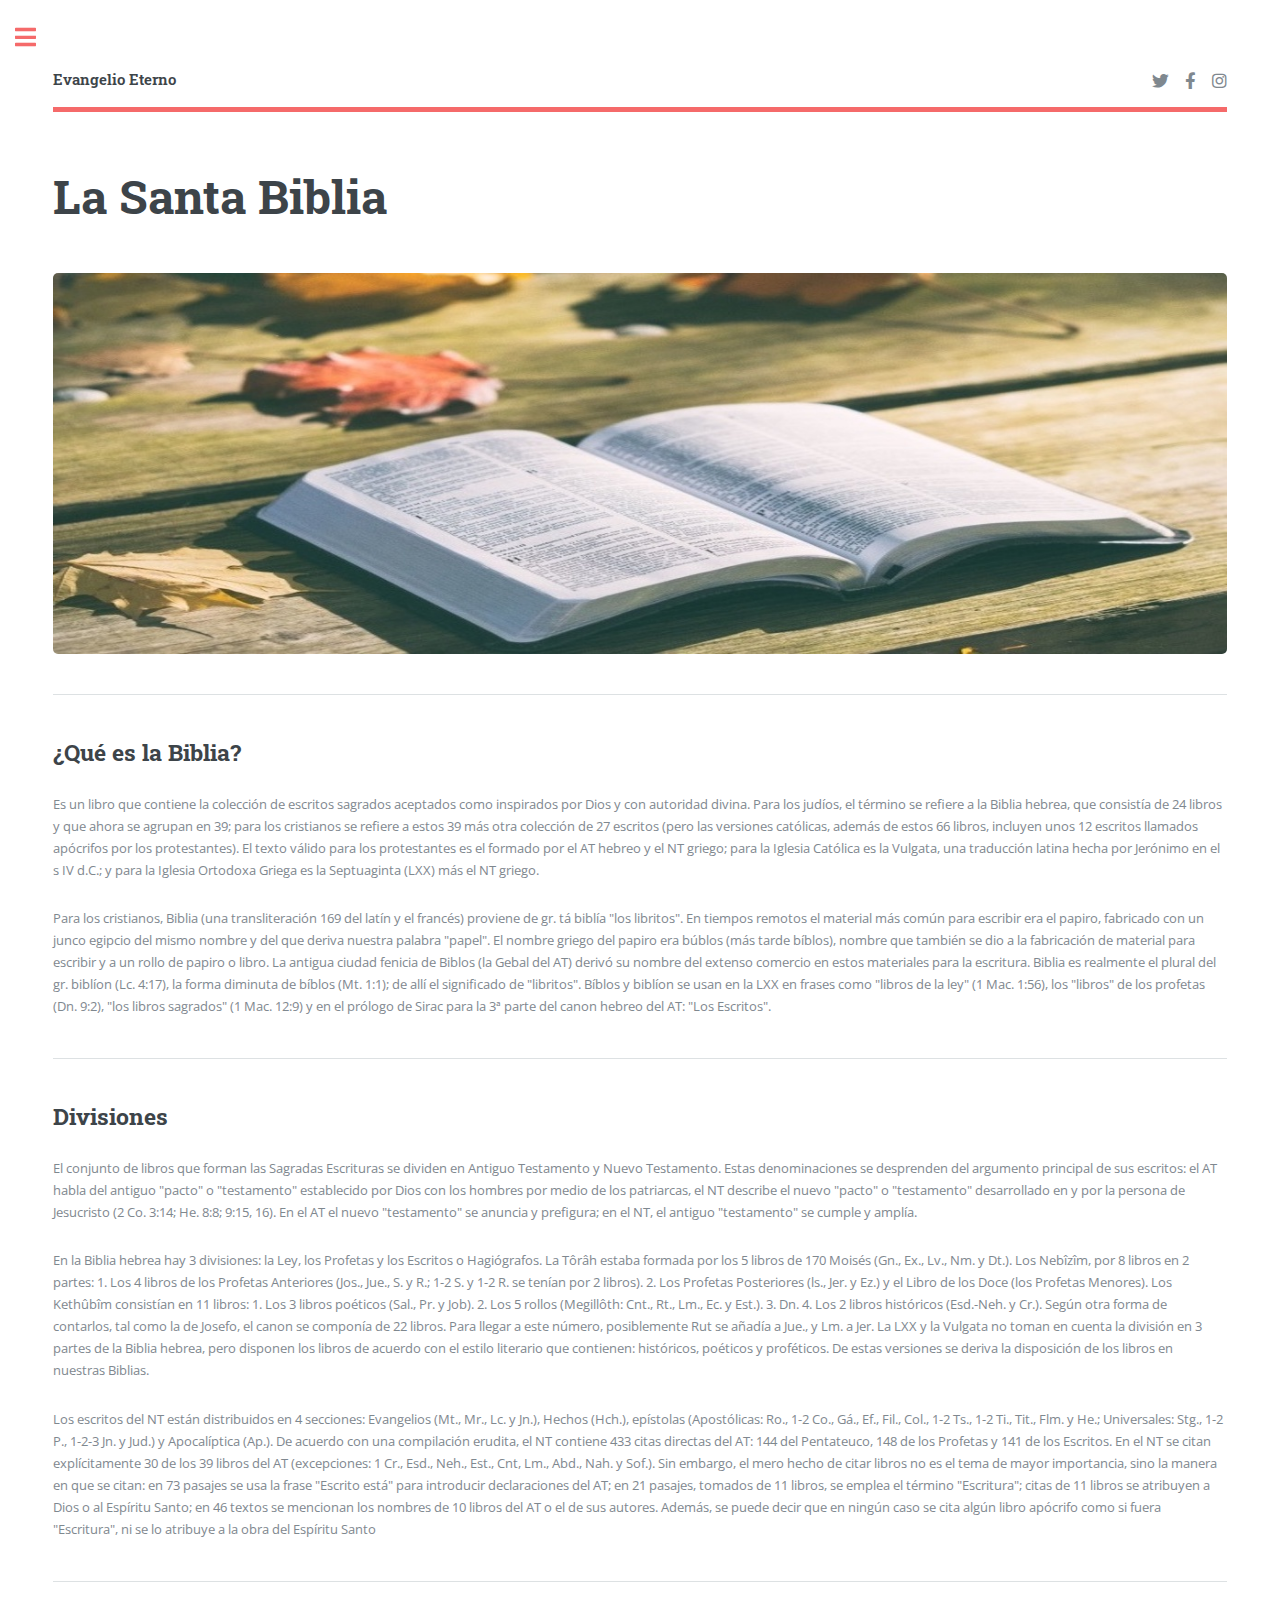
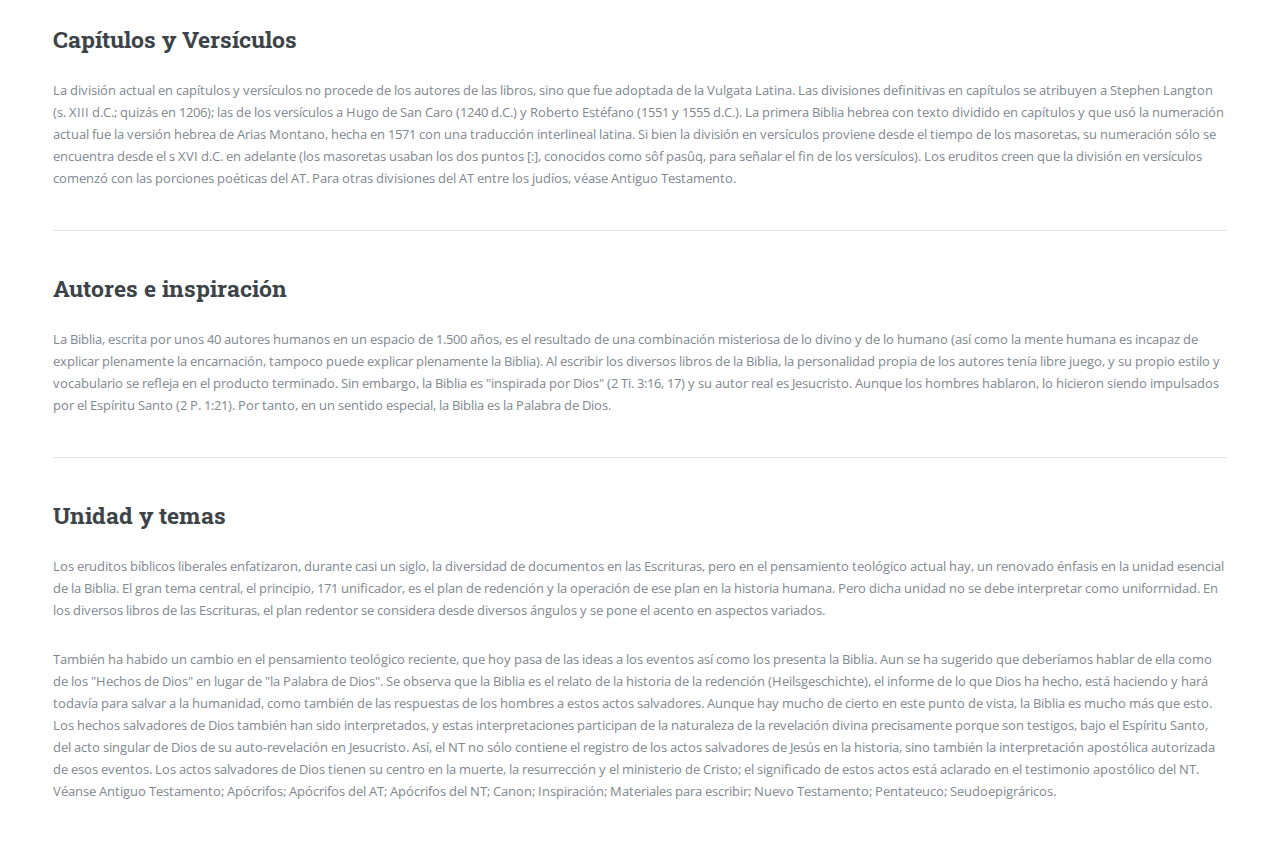
<file: biblia.html>
<!DOCTYPE HTML>
<!--
	Editorial by HTML5 UP
	html5up.net | @ajlkn
	Free for personal and commercial use under the CCA 3.0 license (html5up.net/license)
-->
<html>
	<head>
		<title>La Santa Biblia</title>
		<meta charset="utf-8" />
		<meta name="viewport" content="width=device-width, initial-scale=1, user-scalable=no" />
		<link rel="stylesheet" href="assets/css/main.css" />
	</head>
	<body class="is-preload">

		<!-- Wrapper -->
			<div id="wrapper">

				<!-- Main -->
					<div id="main">
						<div class="inner">

							<!-- Header -->
								<header id="header">
									<a href="index.html" class="logo"><strong>Evangelio Eterno</strong> </a>
									<ul class="icons">
										<li><a href="www.twitter.com/ivillegasv" class="icon brands fa-twitter"><span class="label">Twitter</span></a></li>
										<li><a href="#" class="icon brands fa-facebook-f"><span class="label">Facebook</span></a></li>
										<li><a href="www.instagra.com/ivillegasv" class="icon brands fa-instagram"><span class="label">Instagram</span></a></li>
									</ul>
								</header>

							<!-- Content -->
								<section>
									<header class="main">
										<h1>La Santa Biblia</h1>
									</header>

									<span class="image main"><img src="images/bibliaenmeson.JPG" alt="" /></span>
	<hr class="major" />
<h2>¿Qué es la Biblia?</h2>
									<p>Es un libro que contiene la colección de escritos sagrados aceptados como
inspirados por Dios y con autoridad divina. Para los judíos, el término se
refiere a la Biblia hebrea, que consistía de 24 libros y que ahora se agrupan
en 39; para los cristianos se refiere a estos 39 más otra colección de 27
escritos (pero las versiones católicas, además de estos 66 libros, incluyen
unos 12 escritos llamados apócrifos por los protestantes). El texto válido
para los protestantes es el formado por el AT hebreo y el NT griego; para la
Iglesia Católica es la Vulgata, una traducción latina hecha por Jerónimo en
el s IV d.C.; y para la Iglesia Ortodoxa Griega es la Septuaginta (LXX) más
el NT griego.</p>

									<p>Para los cristianos, Biblia (una transliteración 169 del latín y el francés)
proviene de gr. tá biblía "los libritos". En tiempos remotos el material más
común para escribir era el papiro, fabricado con un junco egipcio del
mismo nombre y del que deriva nuestra palabra "papel". El nombre griego
del papiro era búblos (más tarde bíblos), nombre que también se dio a la
fabricación de material para escribir y a un rollo de papiro o libro. La
antigua ciudad fenicia de Biblos (la Gebal del AT) derivó su nombre del
extenso comercio en estos materiales para la escritura. Biblia es
realmente el plural del gr. biblíon (Lc. 4:17), la forma diminuta de bíblos (Mt.
1:1); de allí el significado de "libritos". Bíblos y biblíon se usan en la LXX
en frases como "libros de la ley" (1 Mac. 1:56), los "libros" de los profetas
(Dn. 9:2), "los libros sagrados" (1 Mac. 12:9) y en el prólogo de Sirac para la
3ª parte del canon hebreo del AT: "Los Escritos".</p>
								
									<hr class="major" />
<h2>Divisiones</h2>
									<p>El conjunto de libros que forman las Sagradas Escrituras se dividen en
Antiguo Testamento y Nuevo Testamento. Estas denominaciones se
desprenden del argumento principal de sus escritos: el AT habla del
antiguo "pacto" o "testamento" establecido por Dios con los hombres por
medio de los patriarcas, el NT describe el nuevo "pacto" o "testamento"
desarrollado en y por la persona de Jesucristo (2 Co. 3:14; He. 8:8; 9:15,
16). En el AT el nuevo "testamento" se anuncia y prefigura; en el NT, el
antiguo "testamento" se cumple y amplía.
</p>

									<p>En la Biblia hebrea hay 3 divisiones: la Ley, los Profetas y los Escritos o
Hagiógrafos. La Tôrâh estaba formada por los 5 libros de 170 Moisés (Gn.,
Ex., Lv., Nm. y Dt.). Los Nebîzîm, por 8 libros en 2 partes: 1. Los 4 libros de
los Profetas Anteriores (Jos., Jue., S. y R.; 1-2 S. y 1-2 R. se tenían por 2
libros). 2. Los Profetas Posteriores (ls., Jer. y Ez.) y el Libro de los Doce
(los Profetas Menores). Los Kethûbîm consistían en 11 libros: 1. Los 3
libros poéticos (Sal., Pr. y Job). 2. Los 5 rollos (Megillôth: Cnt., Rt., Lm., Ec. y
Est.). 3. Dn. 4. Los 2 libros históricos (Esd.-Neh. y Cr.). Según otra forma
de contarlos, tal como la de Josefo, el canon se componía de 22 libros.
Para llegar a este número, posiblemente Rut se añadía a Jue., y Lm. a Jer.
La LXX y la Vulgata no toman en cuenta la división en 3 partes de la Biblia
hebrea, pero disponen los libros de acuerdo con el estilo literario que
contienen: históricos, poéticos y proféticos. De estas versiones se deriva la
disposición de los libros en nuestras Biblias.
</p>

	<p>Los escritos del NT están distribuidos en 4 secciones: Evangelios (Mt., Mr.,
Lc. y Jn.), Hechos (Hch.), epístolas (Apostólicas: Ro., 1-2 Co., Gá., Ef., Fil.,
Col., 1-2 Ts., 1-2 Ti., Tit., Flm. y He.; Universales: Stg., 1-2 P., 1-2-3 Jn. y
Jud.) y Apocalíptica (Ap.).
De acuerdo con una compilación erudita, el NT contiene 433 citas directas
del AT: 144 del Pentateuco, 148 de los Profetas y 141 de los Escritos. En
el NT se citan explícitamente 30 de los 39 libros del AT (excepciones: 1 Cr.,
Esd., Neh., Est., Cnt, Lm., Abd., Nah. y Sof.). Sin embargo, el mero hecho
de citar libros no es el tema de mayor importancia, sino la manera en que
se citan: en 73 pasajes se usa la frase "Escrito está" para introducir
declaraciones del AT; en 21 pasajes, tomados de 11 libros, se emplea el
término "Escritura"; citas de 11 libros se atribuyen a Dios o al Espíritu
Santo; en 46 textos se mencionan los nombres de 10 libros del AT o el de
sus autores. Además, se puede decir que en ningún caso se cita algún
libro apócrifo como si fuera "Escritura", ni se lo atribuye a la obra del
Espíritu Santo</p>
	<hr class="major" />
<h2>Capítulos y Versículos</h2>
<p>La división actual en capítulos y versículos no procede de los autores de
las libros, sino que fue adoptada de la Vulgata Latina. Las divisiones
definitivas en capítulos se atribuyen a Stephen Langton (s. XIII d.C.; quizás
en 1206); las de los versículos a Hugo de San Caro (1240 d.C.) y Roberto
Estéfano (1551 y 1555 d.C.). La primera Biblia hebrea con texto dividido en
capítulos y que usó la numeración actual fue la versión hebrea de Arias
Montano, hecha en 1571 con una traducción interlineal latina. Si bien la
división en versículos proviene desde el tiempo de los masoretas, su
numeración sólo se encuentra desde el s XVI d.C. en adelante (los
masoretas usaban los dos puntos [:], conocidos como sôf pasûq, para
señalar el fin de los versículos). Los eruditos creen que la división en
versículos comenzó con las porciones poéticas del AT. Para otras
divisiones del AT entre los judíos, véase Antiguo Testamento.</p>

	<hr class="major" />
<h2>Autores e inspiración</h2>
<p>La Biblia, escrita por unos 40 autores humanos en un espacio de 1.500
años, es el resultado de una combinación misteriosa de lo divino y de lo
humano (así como la mente humana es incapaz de explicar plenamente la
encarnación, tampoco puede explicar plenamente la Biblia). Al escribir los
diversos libros de la Biblia, la personalidad propia de los autores tenía libre
juego, y su propio estilo y vocabulario se refleja en el producto terminado.
Sin embargo, la Biblia es "inspirada por Dios" (2 Ti. 3:16, 17) y su autor real
es Jesucristo. Aunque los hombres hablaron, lo hicieron siendo
impulsados por el Espíritu Santo (2 P. 1:21). Por tanto, en un sentido
especial, la Biblia es la Palabra de Dios.</p>

	<hr class="major" />
<h2>Unidad y temas</h2>

<p>Los eruditos bíblicos liberales enfatizaron, durante casi un siglo, la
diversidad de documentos en las Escrituras, pero en el pensamiento
teológico actual hay, un renovado énfasis en la unidad esencial de la Biblia.
El gran tema central, el principio, 171 unificador, es el plan de redención y
la operación de ese plan en la historia humana. Pero dicha unidad no se
debe interpretar como uniforrnidad. En los diversos libros de las
Escrituras, el plan redentor se considera desde diversos ángulos y se pone
el acento en aspectos variados.</p>
<p>También ha habido un cambio en el pensamiento teológico reciente, que
hoy pasa de las ideas a los eventos así como los presenta la Biblia. Aun
se ha sugerido que deberíamos hablar de ella como de los "Hechos de
Dios" en lugar de "la Palabra de Dios". Se observa que la Biblia es el relato
de la historia de la redención (Heilsgeschichte), el informe de lo que Dios
ha hecho, está haciendo y hará todavía para salvar a la humanidad, como
también de las respuestas de los hombres a estos actos salvadores.
Aunque hay mucho de cierto en este punto de vista, la Biblia es mucho más
que esto. Los hechos salvadores de Dios también han sido interpretados,
y estas interpretaciones participan de la naturaleza de la revelación divina
precisamente porque son testigos, bajo el Espíritu Santo, del acto singular
de Dios de su auto-revelación en Jesucristo. Así, el NT no sólo contiene el
registro de los actos salvadores de Jesús en la historia, sino también la
interpretación apostólica autorizada de esos eventos. Los actos
salvadores de Dios tienen su centro en la muerte, la resurrección y el
ministerio de Cristo; el significado de estos actos está aclarado en el
testimonio apostólico del NT. Véanse Antiguo Testamento; Apócrifos;
Apócrifos del AT; Apócrifos del NT; Canon; Inspiración; Materiales para
escribir; Nuevo Testamento; Pentateuco; Seudoepigráricos.</p>


								</section>

						</div>
					</div>

				<!-- Sidebar -->
					<div id="sidebar">
						<div class="inner">

							<!-- Search -->
								<section id="search" class="alt">
									<form method="post" action="#">
										<input type="text" name="query" id="query" placeholder="Buscar" />
									</form>
								</section>

							<!-- Menu -->
								<nav id="menu">
									<header class="major">
										<h2>Menu</h2>
									</header>
									<ul>
										<li><a href="index.html">Inicio</a></li>
										<li><a href="#">Conociendo la Biblia</a>
										<li><span class="opener">Enseñanzas bíblicas</span>
											<ul>
												<li><a href="#">Dios</a></li>
												<li><a href="#">Segunda Venida</a></li>
												<li><a href="#">Señales de la Segunda Venida</a></li>
												<li><a href="#">La oración</a></li>
												<li><a href="#">El origen del mal</a></li>
												<li><a href="#">El pecado</a></li>
											</ul>
										</li>
										<li><a href="jesus.html">Jesús</a></li>
										<li><a href="es.html">Escuela sabática</a></li>
										<li><a href="preguntas.html">Preguntas bíblicas</a></li>				
										<li><a href="apostoles.html">Apóstoles</a></li>
										<li><a href="pp.html">Patriarcas y Profetas</a></li>
										<li><span class="opener">Profecías</span>
											<ul>
												<li><a href="#">Daniel</a></li>
												<li><a href="#">Apocalipsis</a></li>
											</ul>
										</li>
										<li><a href="mujeres.html">Mujeres destacadas</a></li>
										<li><a href="versiculo.html">Versículos conocidos</a></li>
										<li><a href="imagenes.html">Imágenes cristianas</a></li>
										<li><a href="linea.html">Línea de tiempo bíblica</a></li>
										<li><a href="genealogia.html">Genealogía</a></li>
										<li><a href="enlaces.html">Enlaces</a></li>											
									</ul>
								</nav>

							<!-- Section -->
								<section>
									<header class="major">
										<h2>Destacados</h2>
									</header>
									<div class="mini-posts">
										<article>
											<a href="es.html" class="image"><img src="images/es.jpg" alt="" /></a>
											<p>Lecciones de Escuela Sabática</p>
										</article>
										<!--<article>
											<a href="#" class="image"><img src="images/pic08.jpg" alt="" /></a>
											<p>Aenean ornare velit lacus, ac varius enim lorem ullamcorper dolore aliquam.</p>
										</article>
										<article>
											<a href="#" class="image"><img src="images/pic09.jpg" alt="" /></a>
											<p>Aenean ornare velit lacus, ac varius enim lorem ullamcorper dolore aliquam.</p>
										</article>-->
									</div>
									<ul class="actions">
										<li><a href="es.html" class="button">Más</a></li>
									</ul>
								</section>

							<!-- Section -->
								<section>
									<!--<header class="major">
										<h2>Get in touch</h2>
									</header>
									<p>Sed varius enim lorem ullamcorper dolore aliquam aenean ornare velit lacus, ac varius enim lorem ullamcorper dolore. Proin sed aliquam facilisis ante interdum. Sed nulla amet lorem feugiat tempus aliquam.</p>-->
									<ul class="contact">
										<li class="icon solid fa-envelope"><a href="#">nivaldov@gmail.com</a></li>
										<!--<li class="icon solid fa-phone">(000) 000-0000</li>-->
										<li class="icon solid fa-home">Galvarino<br />
										Chile</li>
									</ul>
								</section>

							<!-- Footer -->
								<footer id="footer">
									<p class="copyright">&copy; Iván Villegas 2022. </a>. Diseño <a href="https://html5up.net">HTML5 UP</a>.</p>
								</footer>

						</div>
					</div>

			</div>

		<!-- Scripts -->
			<script src="assets/js/jquery.min.js"></script>
			<script src="assets/js/browser.min.js"></script>
			<script src="assets/js/breakpoints.min.js"></script>
			<script src="assets/js/util.js"></script>
			<script src="assets/js/main.js"></script>

	</body>
</html>
</file>
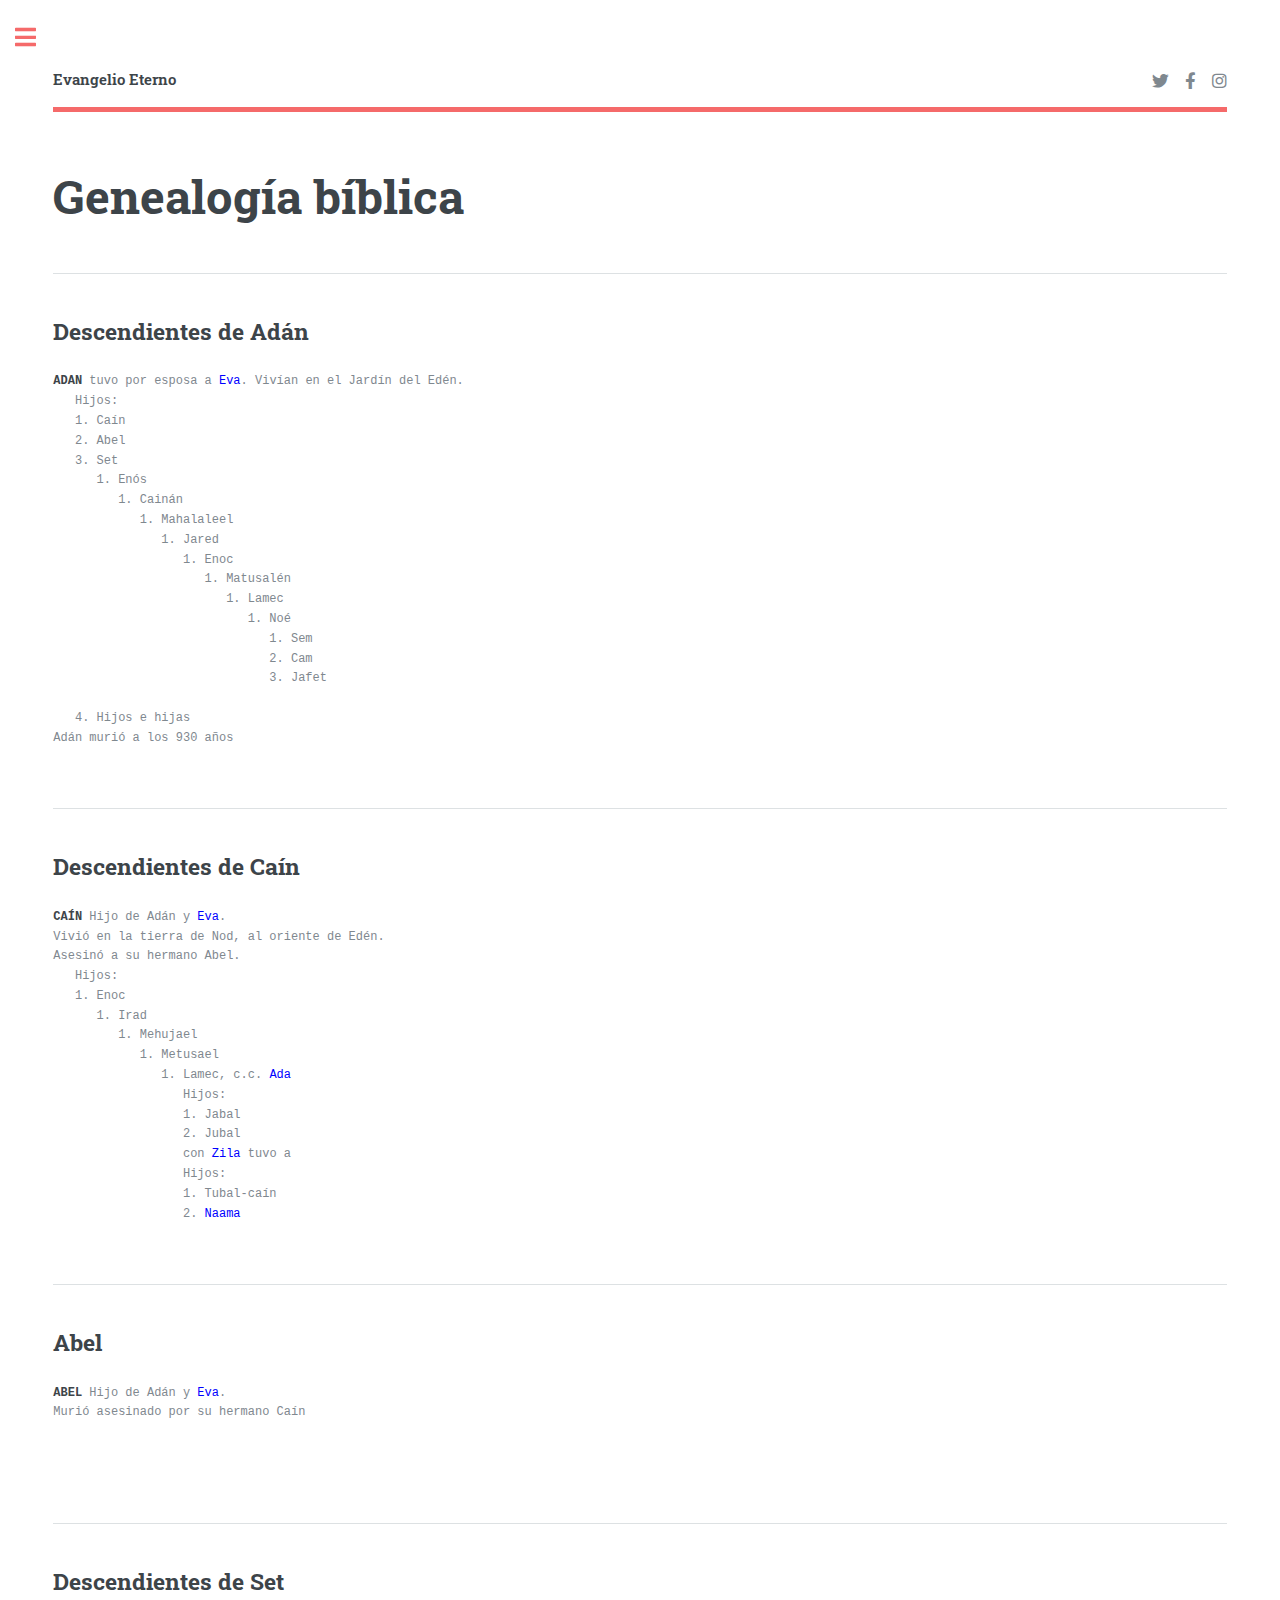
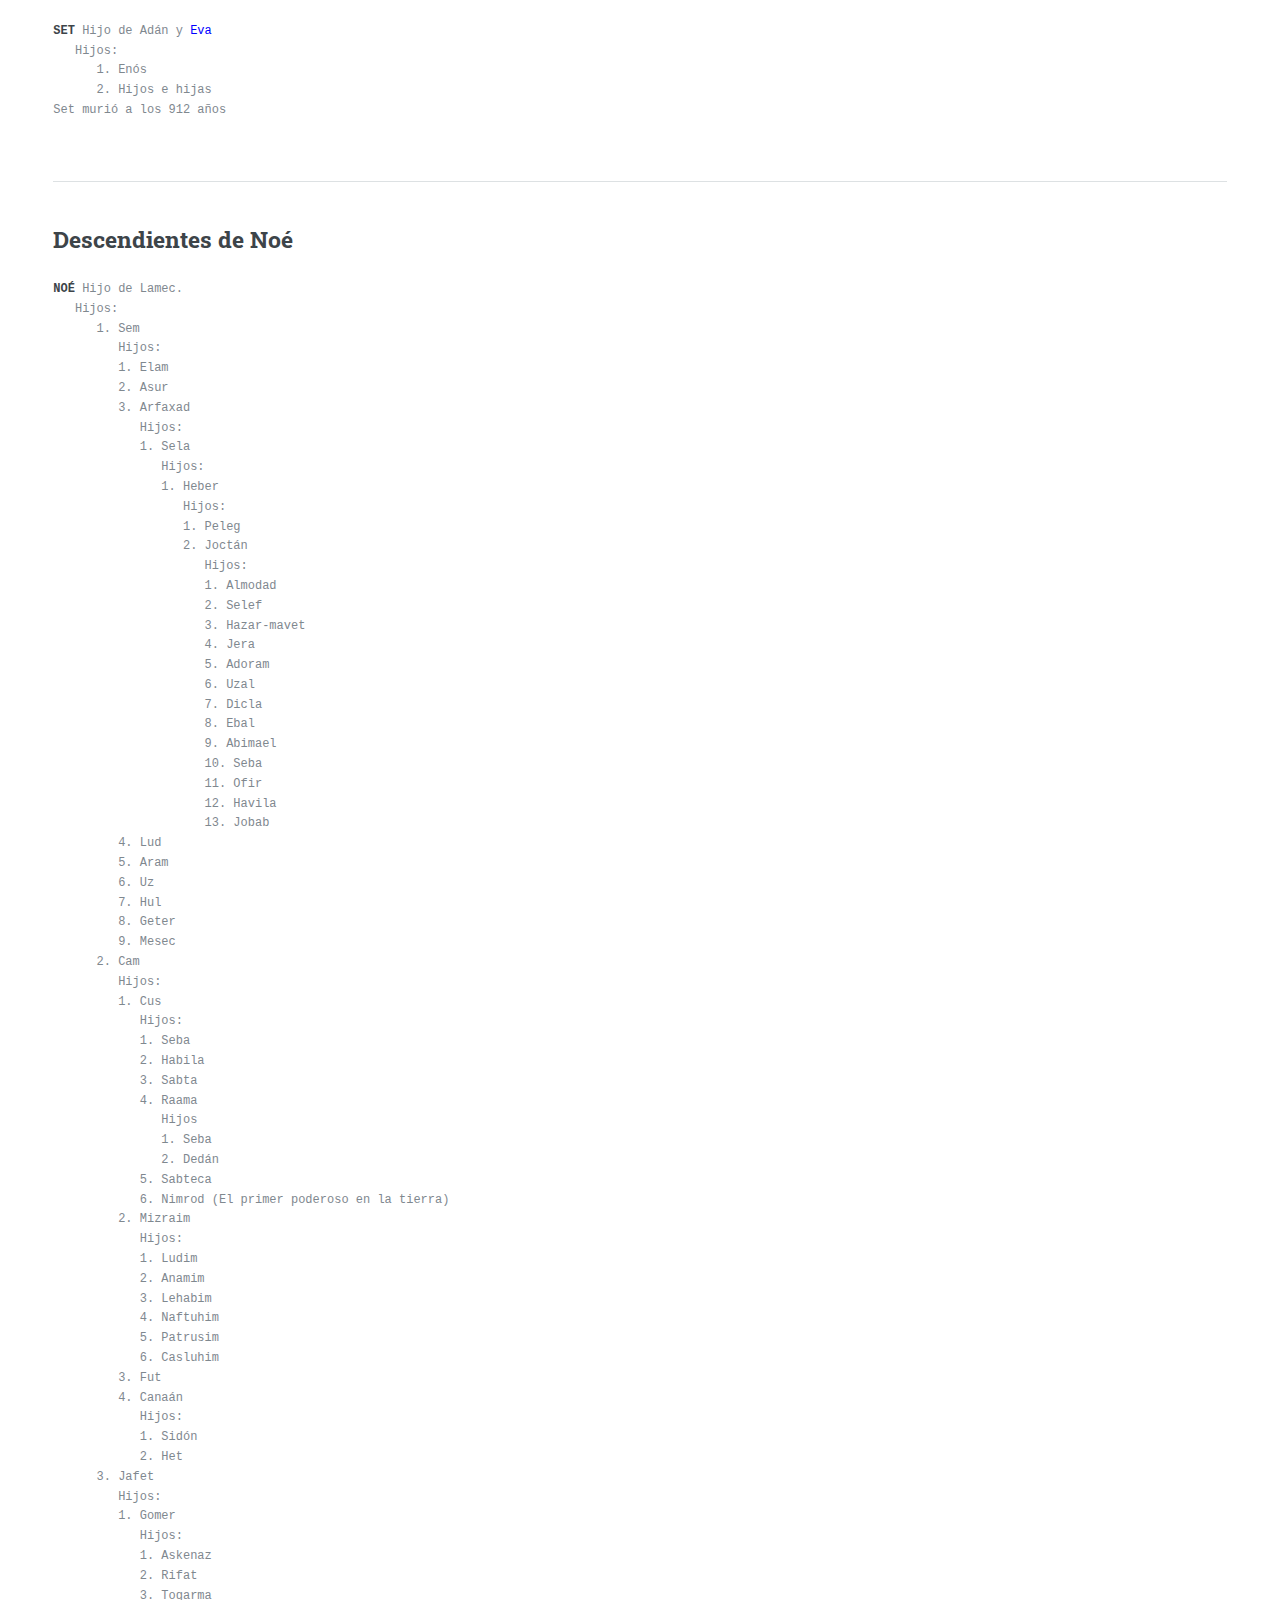
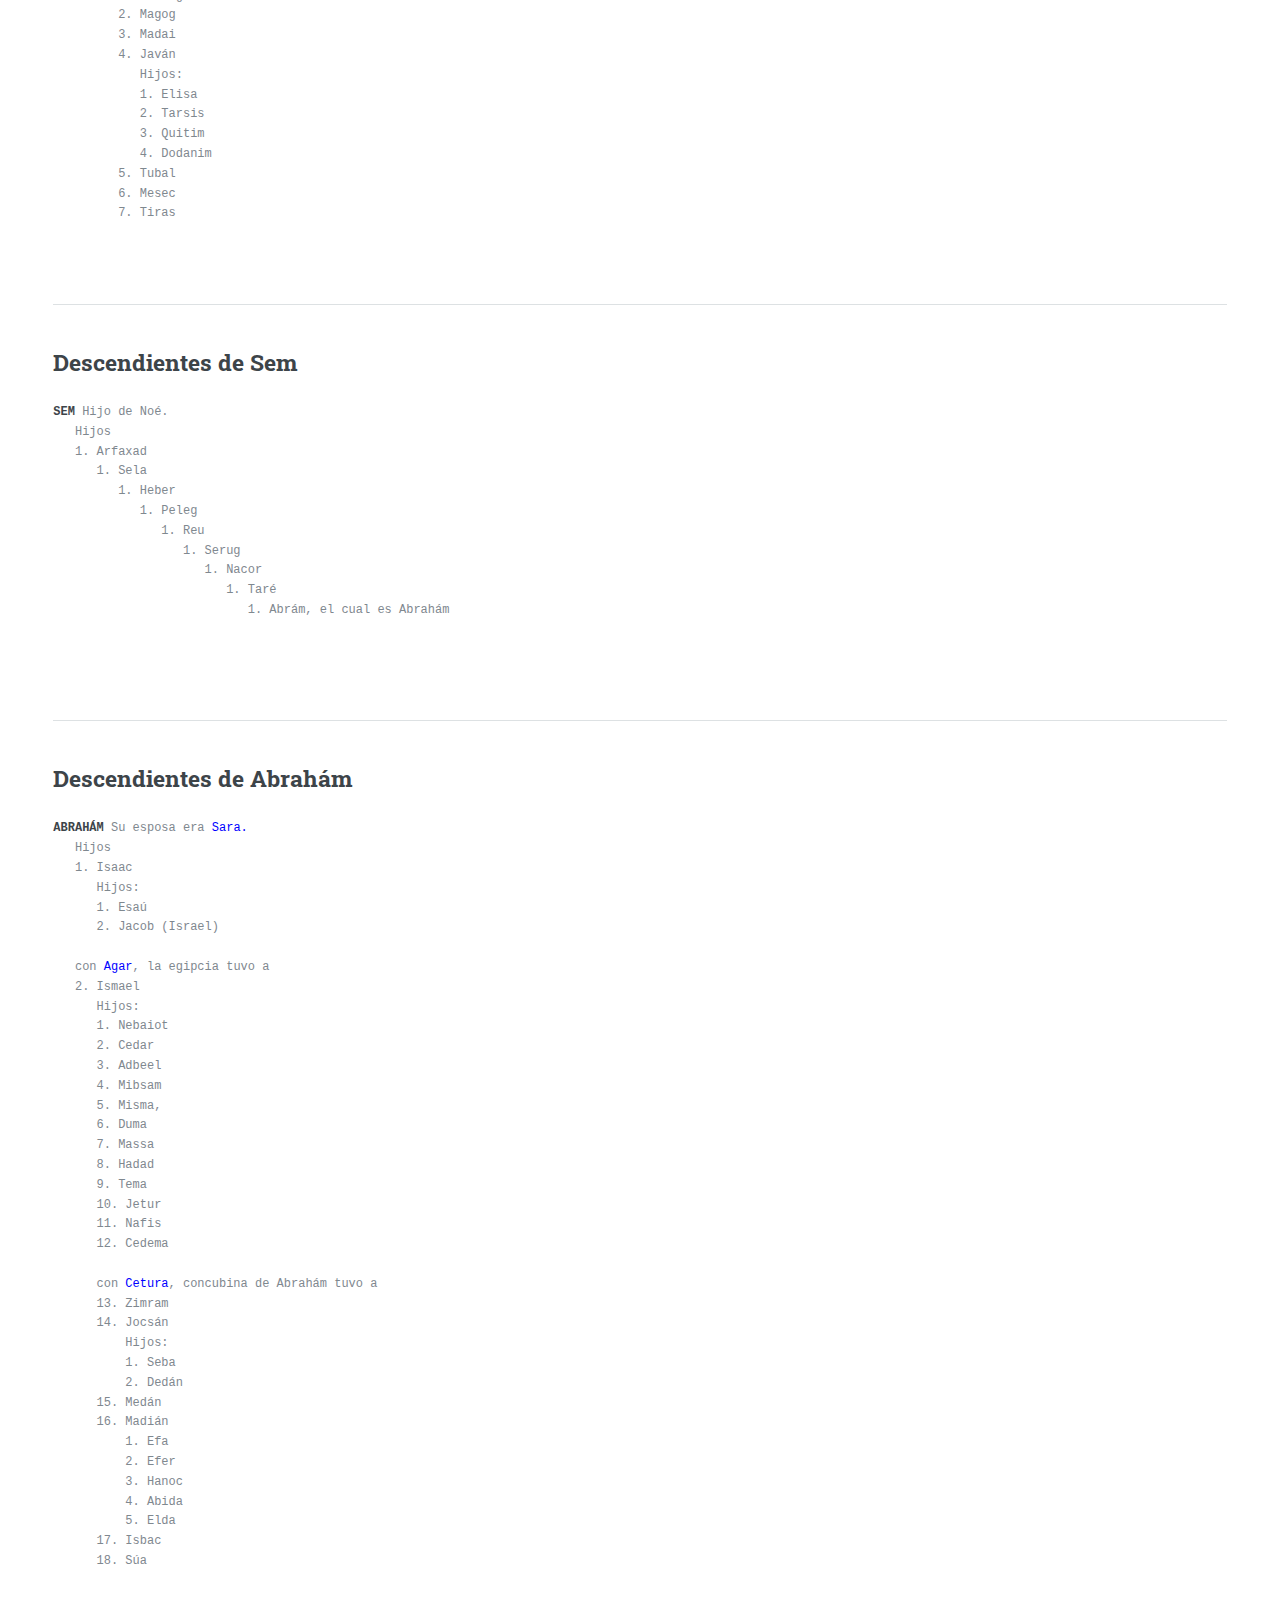
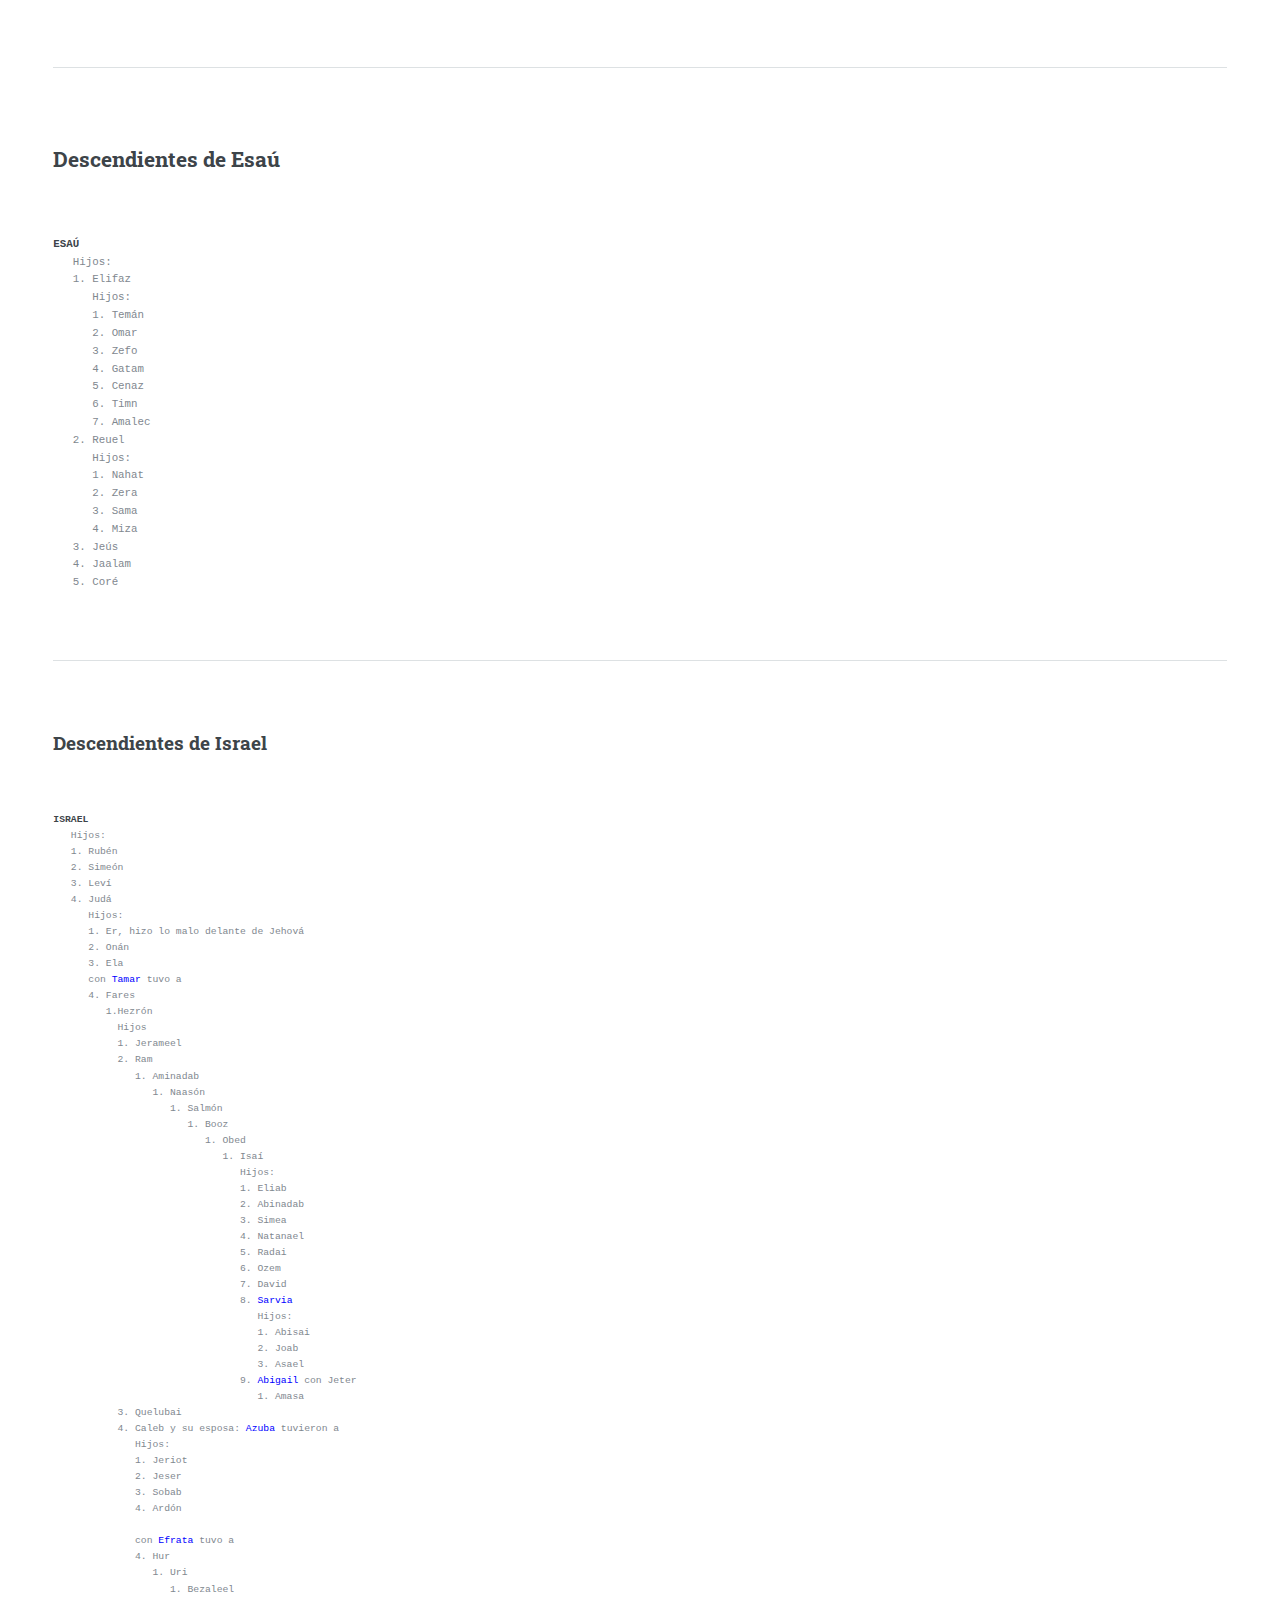
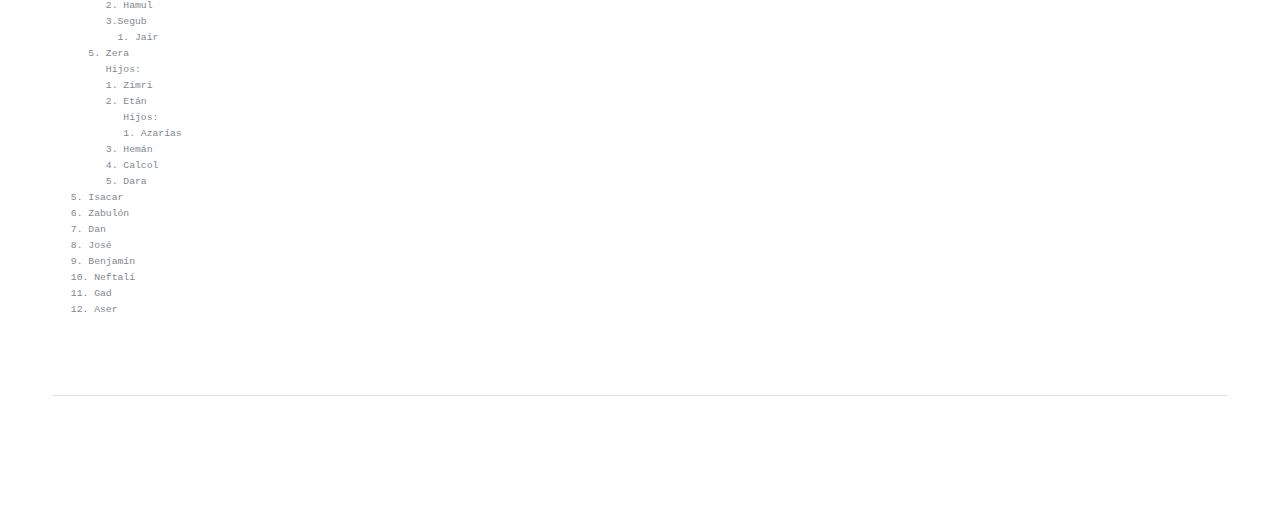
<file: genealogia.html>
<!DOCTYPE HTML>
<!--
	Editorial by HTML5 UP
	html5up.net | @ajlkn
	Free for personal and commercial use under the CCA 3.0 license (html5up.net/license)
-->
<html>
	<head>
		<title>Genealogía bíblica</title>
		<meta charset="utf-8" />
		<meta name="viewport" content="width=device-width, initial-scale=1, user-scalable=no" />
		<link rel="stylesheet" href="assets/css/main.css" />
	</head>
	<body class="is-preload">

		<!-- Wrapper -->
			<div id="wrapper">

				<!-- Main -->
					<div id="main">
						<div class="inner">

							<!-- Header -->
								<header id="header">
									<a href="index.html" class="logo"><strong>Evangelio Eterno</strong> </a>
									<ul class="icons">
										<li><a href="https://twitter.com/News_y_Recursos" class="icon brands fa-twitter"><span class="label">Twitter</span></a></li>
										<li><a href="https://www.facebook.com/galvarinorecursos" class="icon brands fa-facebook-f"><span class="label">Facebook</span></a></li>
										<li><a href="https://www.instagram.com/galvarinorecursos" class="icon brands fa-instagram"><span class="label">Instagram</span></a></li>
									</ul>
								</header>

							<!-- Content -->
								<section>
									<header class="main">
										<h1>Genealogía bíblica</h1>
									</header>

									<!--<span class="image main"><img src="images/bibliaenmeson.jpg" alt="" /></span> -->

									<hr class="major" />

									<h2>Descendientes de Adán</h2>
									<pre>
<b>ADAN</b> tuvo por esposa a <font color="blue">Eva</font>. Vivían en el Jardín del Edén.
   Hijos:
   1. Caín
   2. Abel
   3. Set
      1. Enós
         1. Cainán
            1. Mahalaleel
               1. Jared
                  1. Enoc
                     1. Matusalén
                        1. Lamec
                           1. Noé
                              1. Sem
                              2. Cam
                              3. Jafet

   4. Hijos e hijas
Adán murió a los 930 años
									</pre>
										<hr class="major" />
										<h2>Descendientes de Caín</h2>
<pre>
<b>CAÍN</b> Hijo de Adán y <font color="blue">Eva</font>. 
Vivió en la tierra de Nod, al oriente de Edén.
Asesinó a su hermano Abel.
   Hijos:
   1. Enoc
      1. Irad
         1. Mehujael
            1. Metusael
               1. Lamec, c.c. <font color="blue">Ada</font>
                  Hijos:
                  1. Jabal
                  2. Jubal
                  con <font color="blue">Zila</font> tuvo a
                  Hijos:
                  1. Tubal-caín
                  2. <font color="blue">Naama</font>	
								</pre>
										<hr class="major" />
										<h2>Abel</h2>
<pre>
<b>ABEL</b> Hijo de Adán y <font color="blue">Eva</font>. 
Murió asesinado por su hermano Caín


									</pre>
										<hr class="major" />
										<h2>Descendientes de Set</h2>
									<pre>
<b>SET</b> Hijo de Adán y <font color="blue">Eva</font>
   Hijos:
      1. Enós
      2. Hijos e hijas
Set murió a los 912 años
									</pre>

									<hr class="major" />
									<h2>Descendientes de Noé</h2>
									<pre>
<b>NOÉ</b> Hijo de Lamec.
   Hijos:
      1. Sem
         Hijos:
         1. Elam
         2. Asur
         3. Arfaxad
            Hijos:
            1. Sela
               Hijos:
               1. Heber
                  Hijos:
                  1. Peleg
                  2. Joctán
                     Hijos:
                     1. Almodad
                     2. Selef
                     3. Hazar-mavet
                     4. Jera
                     5. Adoram
                     6. Uzal
                     7. Dicla
                     8. Ebal
                     9. Abimael
                     10. Seba
                     11. Ofir
                     12. Havila
                     13. Jobab
         4. Lud
         5. Aram
         6. Uz
         7. Hul
         8. Geter
         9. Mesec
      2. Cam
         Hijos:
         1. Cus
            Hijos:
            1. Seba
            2. Habila
            3. Sabta
            4. Raama
               Hijos
               1. Seba
               2. Dedán
            5. Sabteca
            6. Nimrod (El primer poderoso en la tierra)
         2. Mizraim
            Hijos:
            1. Ludim
            2. Anamim
            3. Lehabim
            4. Naftuhim
            5. Patrusim
            6. Casluhim
         3. Fut
         4. Canaán
            Hijos:
            1. Sidón
            2. Het
      3. Jafet
         Hijos:
         1. Gomer
            Hijos:
            1. Askenaz
            2. Rifat
            3. Togarma
         2. Magog
         3. Madai
         4. Javán
            Hijos:
            1. Elisa
            2. Tarsis
            3. Quitim
            4. Dodanim
         5. Tubal
         6. Mesec
         7. Tiras

									</pre>
									<hr class="major" />
									<h2>Descendientes de Sem</h2>
									<pre>
<b>SEM</b> Hijo de Noé.
   Hijos
   1. Arfaxad
      1. Sela
         1. Heber
            1. Peleg
               1. Reu
                  1. Serug
                     1. Nacor
                        1. Taré
                           1. Abrám, el cual es Abrahám


									</pre>


									<hr class="major" />
									<h2>Descendientes de Abrahám</h2>
									<pre>
<b>ABRAHÁM</b> Su esposa era <font color="blue">Sara.</font>
   Hijos
   1. Isaac
      Hijos:
      1. Esaú
      2. Jacob (Israel)

   con <font color="blue">Agar</font>, la egipcia tuvo a
   2. Ismael
      Hijos:
      1. Nebaiot
      2. Cedar
      3. Adbeel
      4. Mibsam
      5. Misma,
      6. Duma
      7. Massa
      8. Hadad
      9. Tema
      10. Jetur
      11. Nafis
      12. Cedema

      con <font color="blue">Cetura</font>, concubina de Abrahám tuvo a
      13. Zimram
      14. Jocsán
          Hijos:
          1. Seba
          2. Dedán
      15. Medán
      16. Madián
          1. Efa
          2. Efer
          3. Hanoc
          4. Abida
          5. Elda
      17. Isbac
      18. Súa

  
									<hr class="major" />
									<h2>Descendientes de Esaú</h2>
									<pre>
<b>ESAÚ</b>
   Hijos:
   1. Elifaz
      Hijos:
      1. Temán
      2. Omar
      3. Zefo
      4. Gatam
      5. Cenaz
      6. Timn
      7. Amalec
   2. Reuel
      Hijos:
      1. Nahat
      2. Zera
      3. Sama
      4. Miza
   3. Jeús
   4. Jaalam
   5. Coré

									<hr class="major" />
									<h2>Descendientes de Israel</h2>
									<pre>
<b>ISRAEL</b>
   Hijos:
   1. Rubén
   2. Simeón
   3. Leví
   4. Judá
      Hijos:
      1. Er, hizo lo malo delante de Jehová
      2. Onán
      3. Ela
      con <font color="blue">Tamar</font> tuvo a
      4. Fares
         1.Hezrón
           Hijos
           1. Jerameel
           2. Ram
              1. Aminadab
                 1. Naasón
                    1. Salmón
                       1. Booz
                          1. Obed
                             1. Isaí
                                Hijos:
                                1. Eliab
                                2. Abinadab
                                3. Simea
                                4. Natanael
                                5. Radai
                                6. Ozem
                                7. David
                                8. <font color="blue">Sarvia</font>
                                   Hijos:
                                   1. Abisai
                                   2. Joab
                                   3. Asael
                                9. <font color="blue">Abigail</font> con Jeter
                                   1. Amasa
           3. Quelubai
           4. Caleb y su esposa: <font color="blue">Azuba</font> tuvieron a
              Hijos:
              1. Jeriot
              2. Jeser
              3. Sobab
              4. Ardón

              con <font color="blue">Efrata</font> tuvo a 
              4. Hur
                 1. Uri
                    1. Bezaleel
         2. Hamul
         3.Segub
           1. Jair
      5. Zera
         Hijos:
         1. Zimri
         2. Etán
            Hijos:
            1. Azarías
         3. Hemán
         4. Calcol
         5. Dara
   5. Isacar
   6. Zabulón
   7. Dan
   8. José
   9. Benjamín
   10. Neftalí
   11. Gad
   12. Aser


									<hr class="major" />

								</section>

						</div>
					</div>

				<!-- Sidebar -->
					<div id="sidebar">
						<div class="inner">

							<!-- Search -->
								<section id="search" class="alt">
									<form method="post" action="#">
										<input type="text" name="query" id="query" placeholder="Buscar" />
									</form>
								</section>

							<!-- Menu -->
								<nav id="menu">
									<header class="major">
										<h2>Menu</h2>
									</header>
									<ul>
										<li><a href="index.html">Inicio</a></li>
								 		<li><a href="biblia.html">Conociendo la Biblia</a></li>
										<li><span class="opener">Enseñanzas bíblicas</span>
											<ul>
												<li><a href="#">Dios</a></li>
												<li><a href="#">Segunda Venida</a></li>
												<li><a href="#">Señales de la Segunda Venida</a></li>
												<li><a href="#">La oración</a></li>
												<li><a href="#">El origen del mal</a></li>
												<li><a href="#">El pecado</a></li>
											</ul>
										</li>
										<li><a href="jesus.html">Jesús</a></li>
										<li><a href="es.html">Escuela sabática</a></li>
										<li><a href="preguntas.html">Preguntas bíblicas</a></li>				
										<li><a href="apostoles.html">Apóstoles</a></li>
										<li><a href="profetas.html">Profetas</a></li>
										<li><span class="opener">Profecías</span>
											<ul>
												<li><a href="#">Daniel</a></li>
												<li><a href="#">Apocalipsis</a></li>
											</ul>
										</li>
										<li><a href="mujeres.html">Mujeres destacadas</a></li>
										<li><a href="versiculo.html">Versículos preferidos</a></li>
										<li><a href="imagenes.html">Imágenes cristianas</a></li>
										<li><a href="linea.html">Línea de tiempo bíblica</a></li>
										<li><a href="genealogia.html">Genealogía</a></li>
										<li><a href="enlaces.html">Enlaces</a></li>											
									</ul>
								</nav>

							<!-- Section -->
								<section>
									<header class="major">
										<h2>Destacados</h2>
									</header>
									<div class="mini-posts">
										<article>
											<a href="es.html" class="image"><img src="images/es.jpg" alt="" /></a>
											<p>Lecciones de Escuela Sabática</p>
										</article>
										<!--<article>
											<a href="#" class="image"><img src="images/pic08.jpg" alt="" /></a>
											<p>Aenean ornare velit lacus, ac varius enim lorem ullamcorper dolore aliquam.</p>
										</article>
										<article>
											<a href="#" class="image"><img src="images/pic09.jpg" alt="" /></a>
											<p>Aenean ornare velit lacus, ac varius enim lorem ullamcorper dolore aliquam.</p>
										</article>-->
									</div>
									<ul class="actions">
										<li><a href="es.html" class="button">Más</a></li>
									</ul>
								</section>

							<!-- Section -->
								<section>
									<!--<header class="major">
										<h2>Get in touch</h2>
									</header>
									<p>Sed varius enim lorem ullamcorper dolore aliquam aenean ornare velit lacus, ac varius enim lorem ullamcorper dolore. Proin sed aliquam facilisis ante interdum. Sed nulla amet lorem feugiat tempus aliquam.</p>-->
									<ul class="contact">
										<li class="icon solid fa-envelope"><a href="#">nivaldov@gmail.com</a></li>
										<!--<li class="icon solid fa-phone">(000) 000-0000</li>-->
										<li class="icon solid fa-home">Galvarino<br />
										Chile</li>
									</ul>
								</section>

							<!-- Footer -->
								<footer id="footer">
									<p class="copyright">&copy; Iván Villegas 2022. </a>. Diseño <a href="https://html5up.net">HTML5 UP</a>.</p>
								</footer>

						</div>
					</div>

			</div>

		<!-- Scripts -->
			<script src="assets/js/jquery.min.js"></script>
			<script src="assets/js/browser.min.js"></script>
			<script src="assets/js/breakpoints.min.js"></script>
			<script src="assets/js/util.js"></script>
			<script src="assets/js/main.js"></script>

	</body>
</html>
</file>
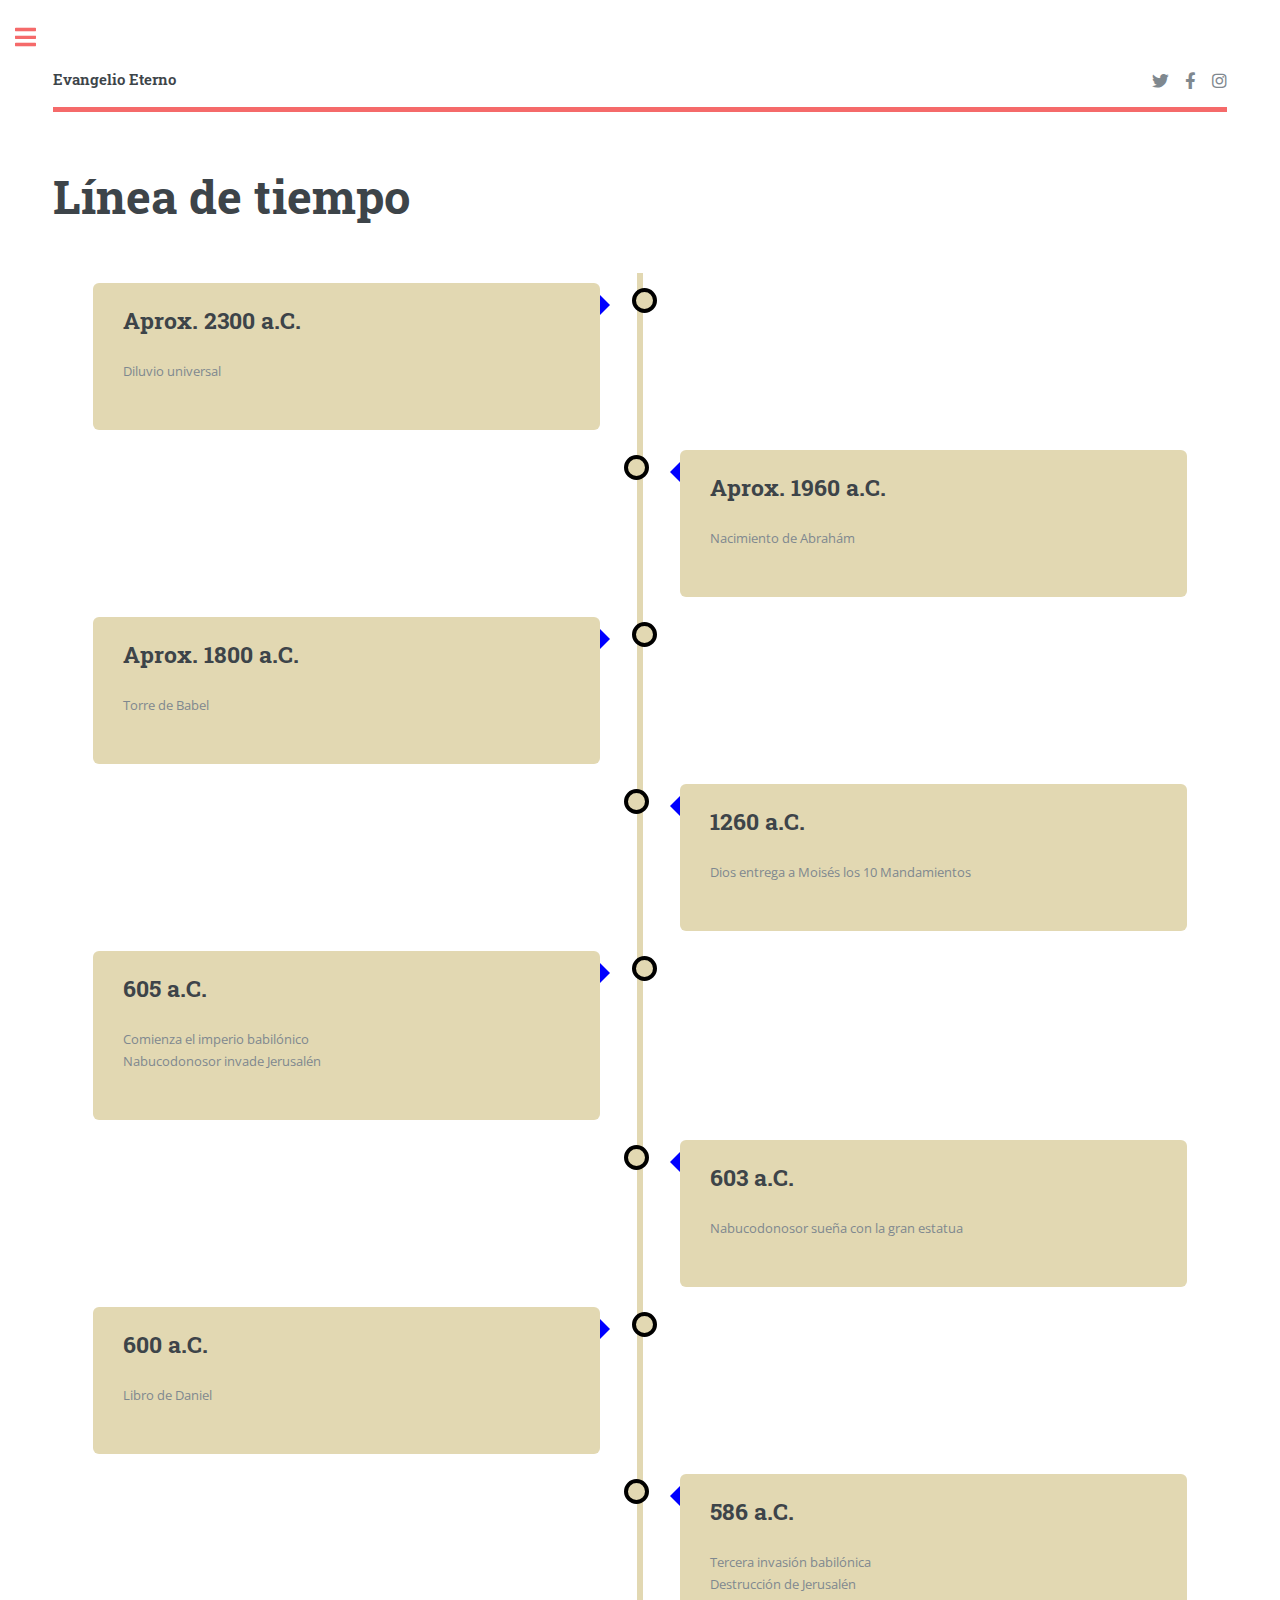
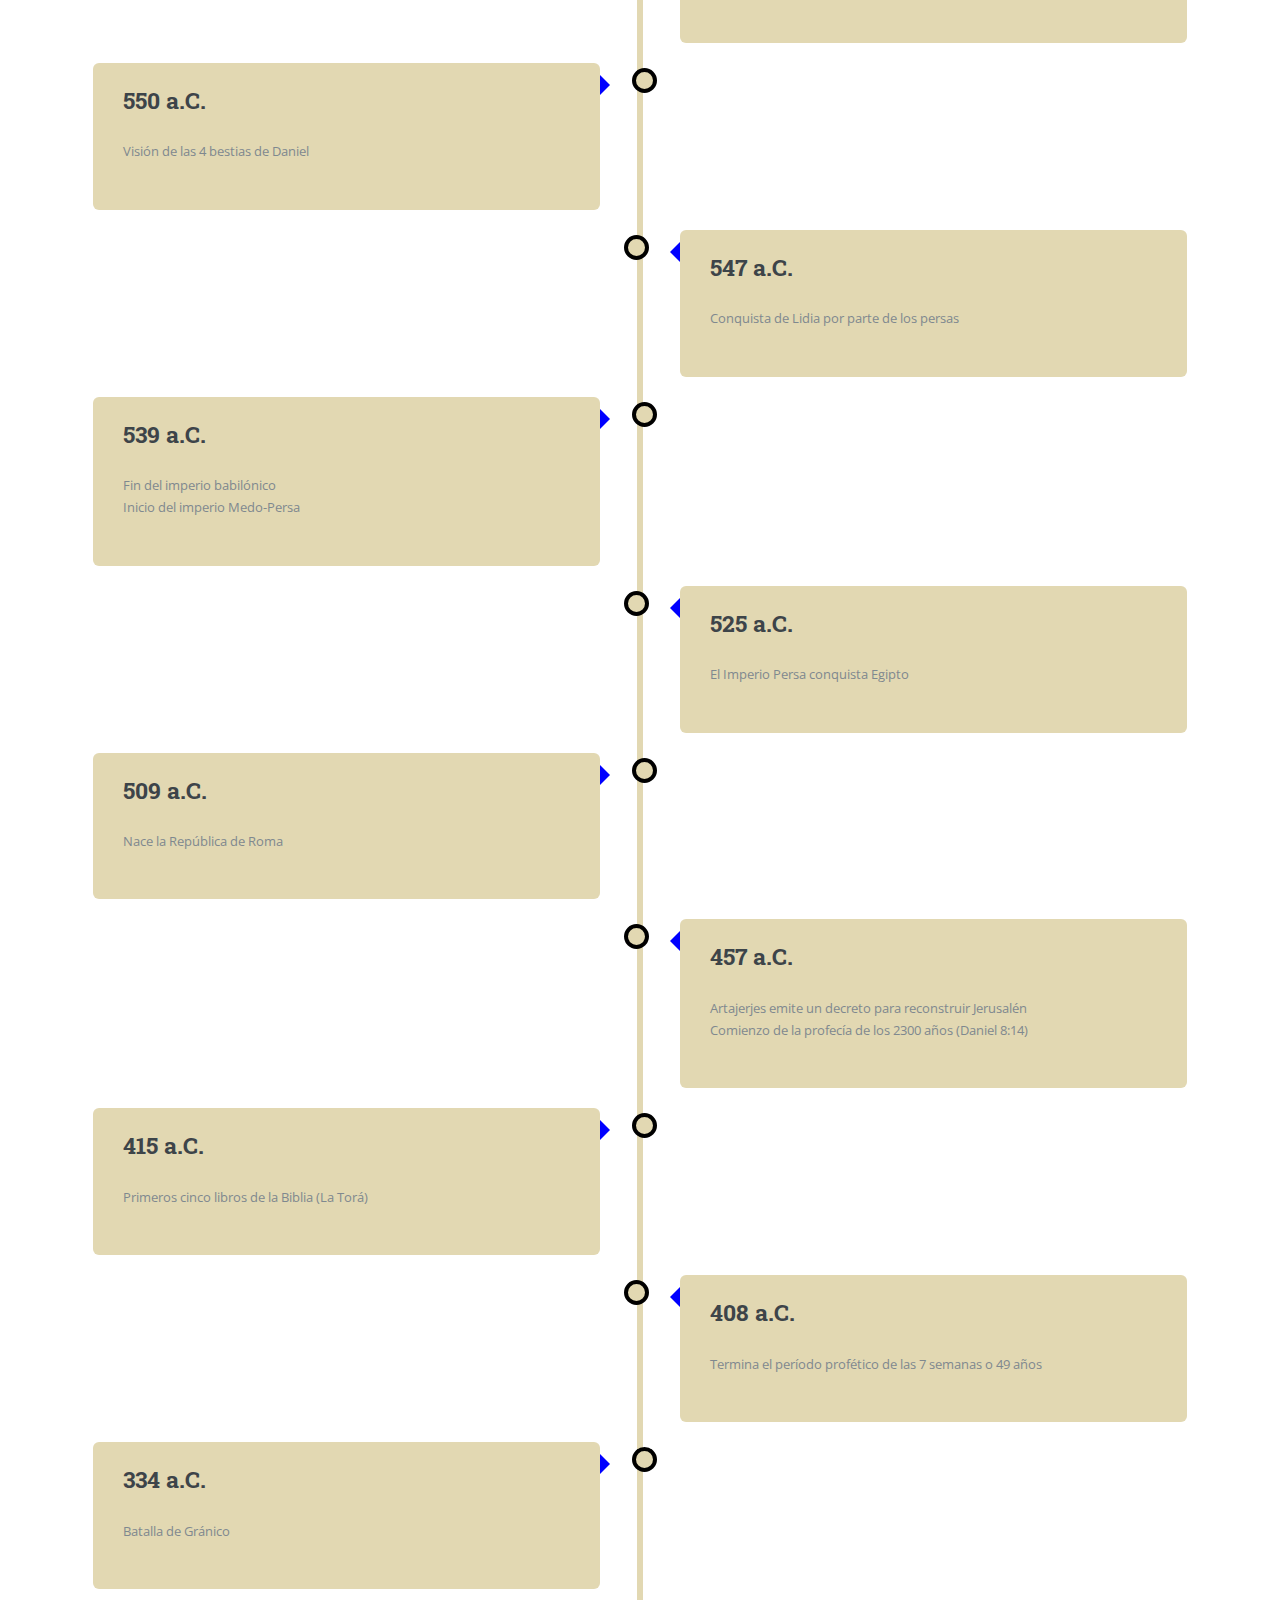
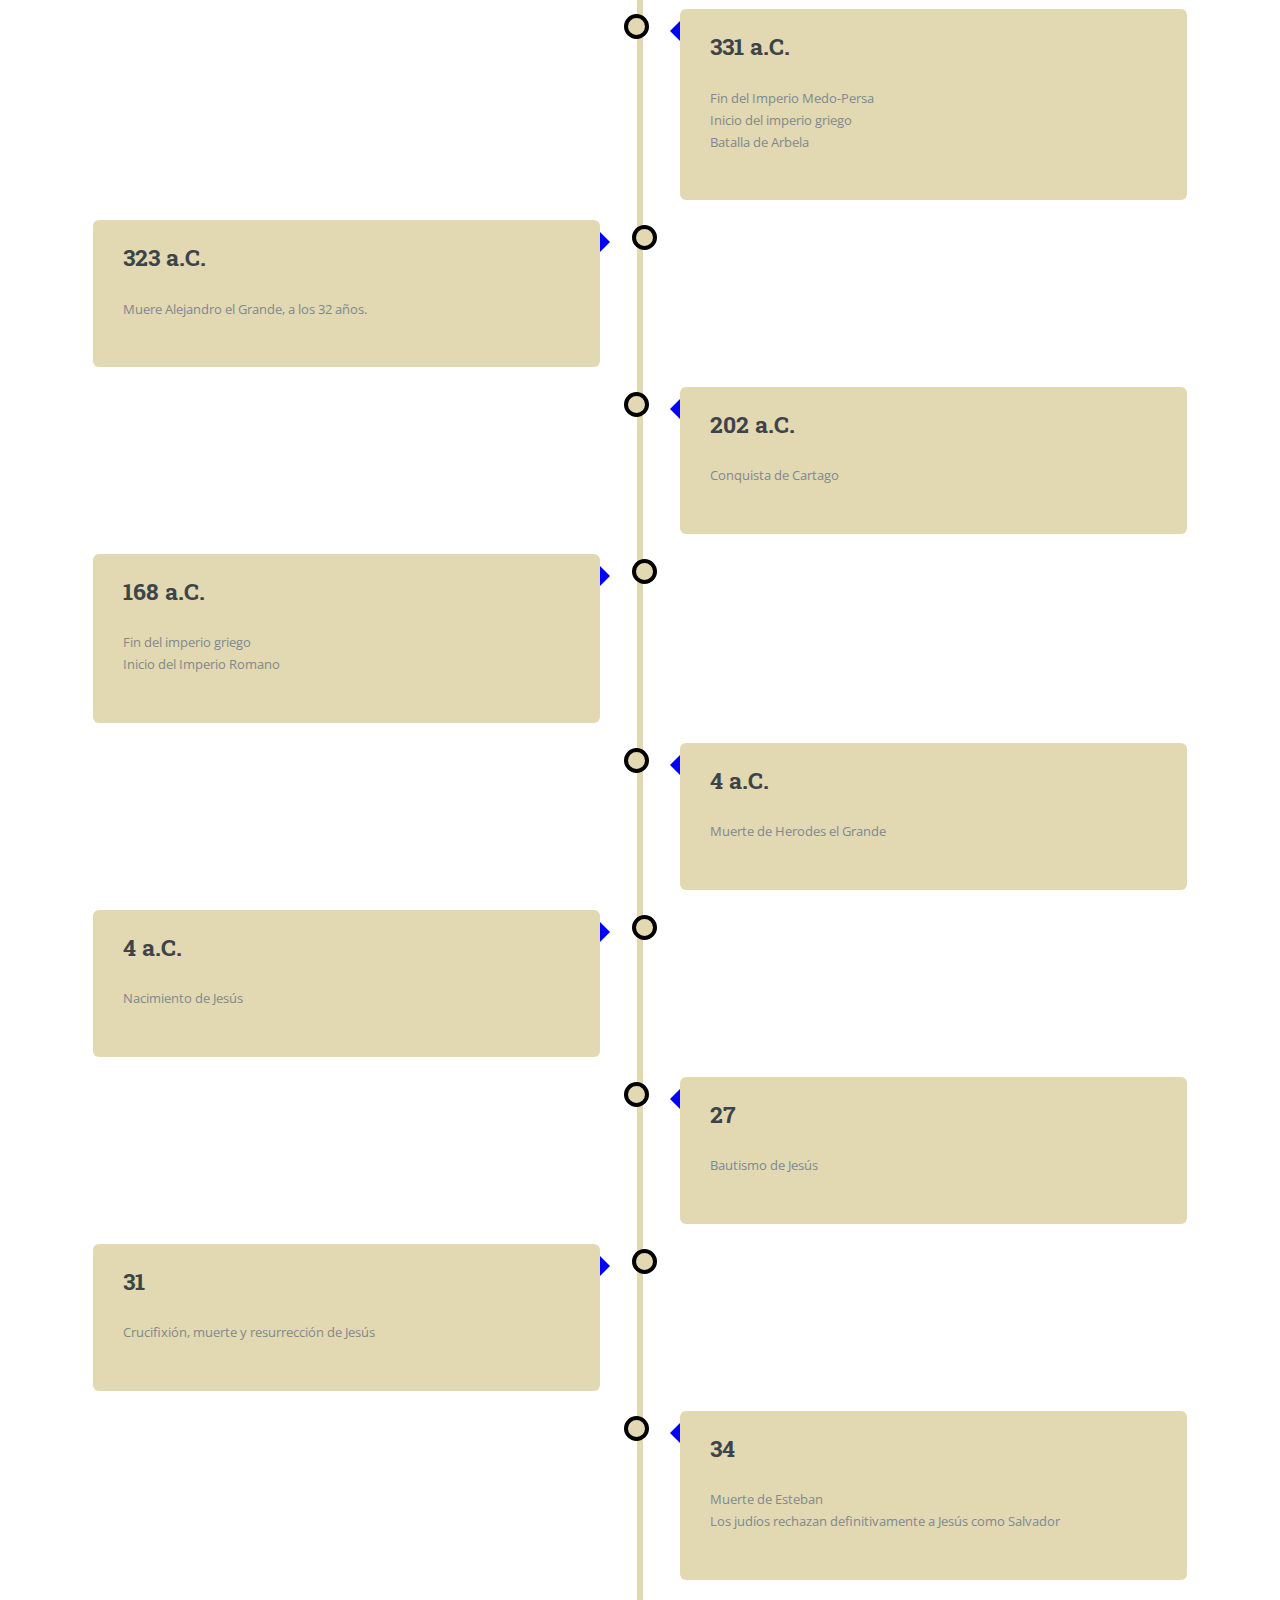
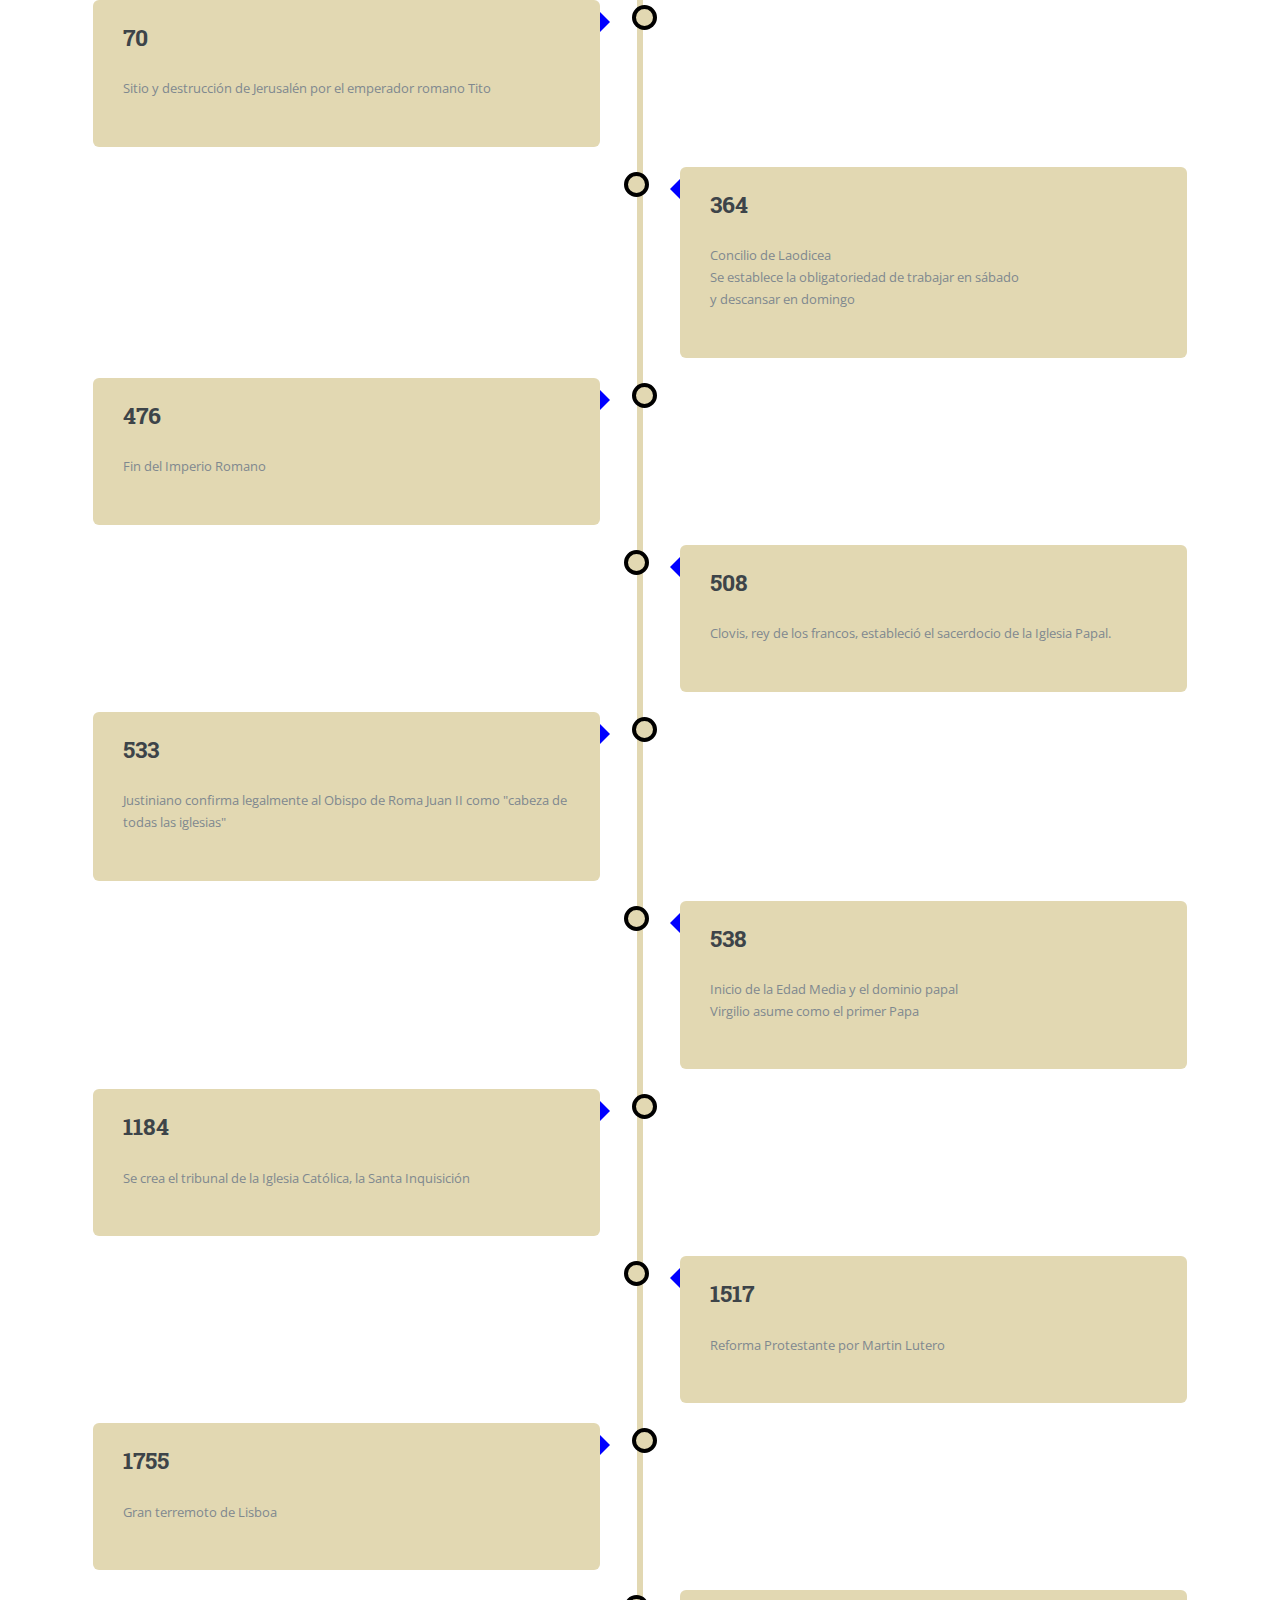
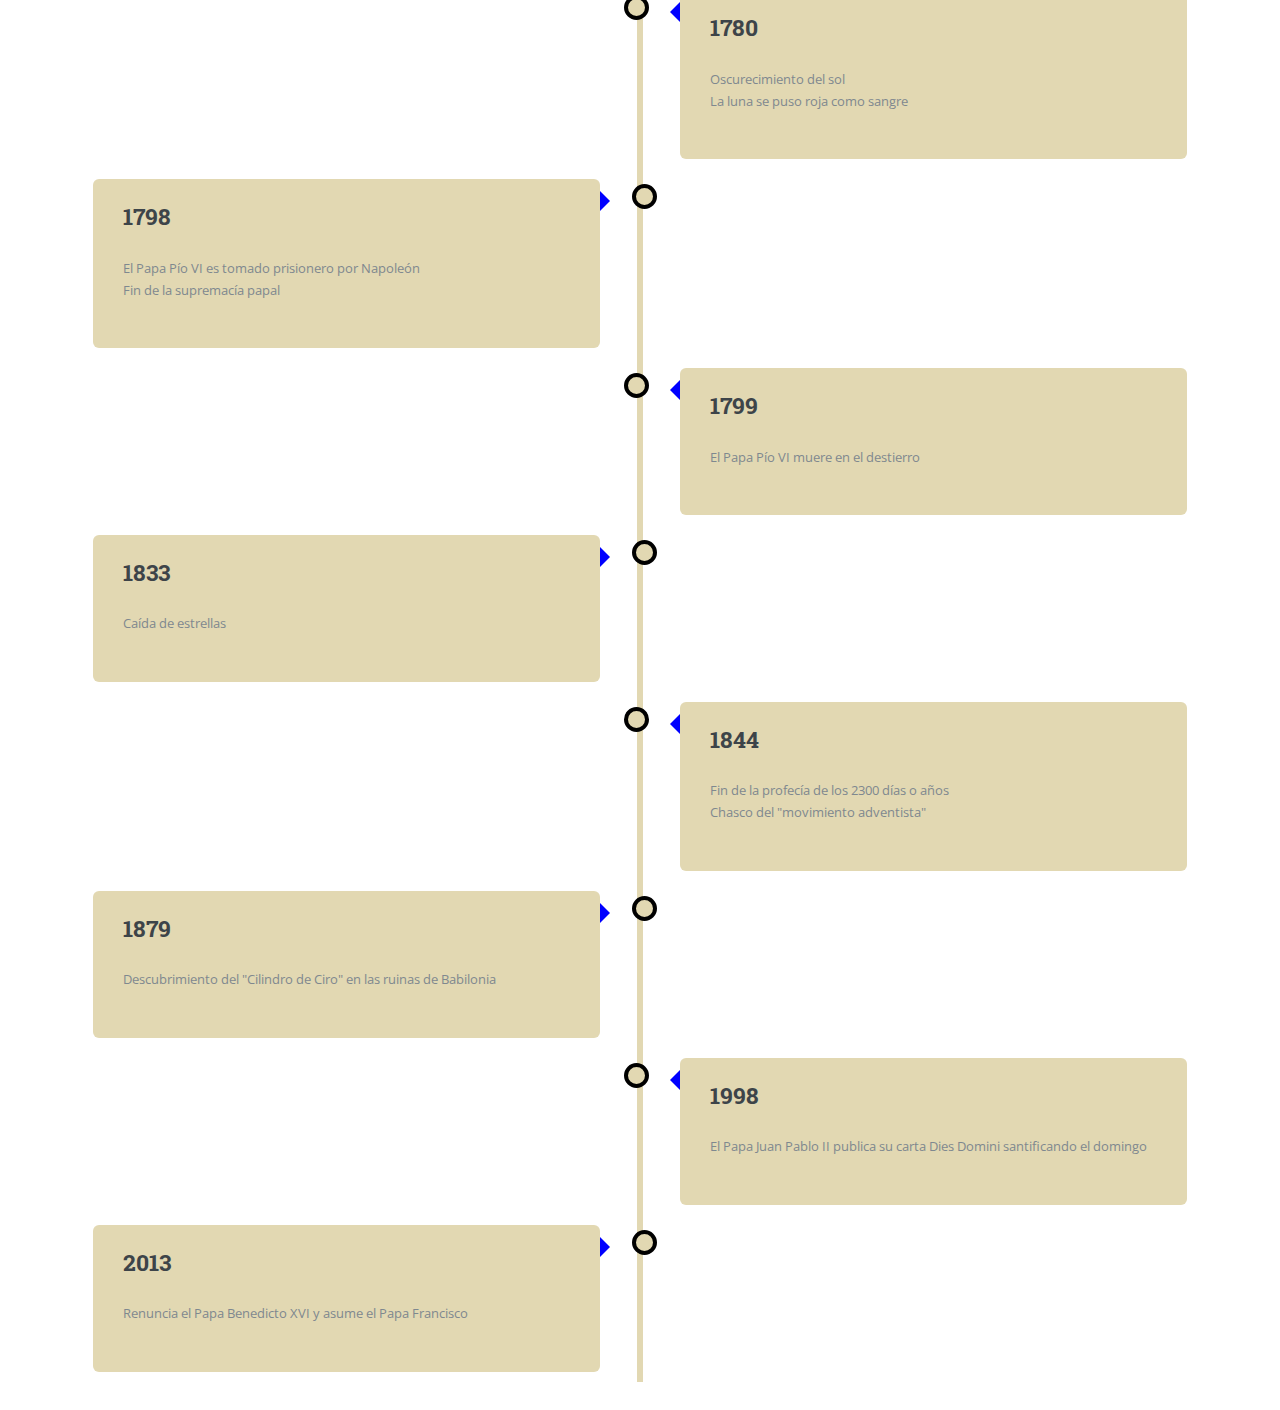
<file: linea.html>
<!DOCTYPE HTML>
<!--
	Editorial by HTML5 UP
	html5up.net | @ajlkn
	Free for personal and commercial use under the CCA 3.0 license (html5up.net/license)
-->
<html>
	<head>
		<title>Línea de tiempo</title>
		<meta charset="utf-8" />
		<meta name="viewport" content="width=device-width, initial-scale=1, user-scalable=no" />
		<link rel="stylesheet" href="assets/css/timeline.css" />
		<link rel="stylesheet" href="assets/css/main.css" />

	</head>
	<body class="is-preload">

		<!-- Wrapper -->
			<div id="wrapper">

				<!-- Main -->
					<div id="main">
						<div class="inner">

							<!-- Header -->
								<header id="header">
									<a href="index.html" class="logo"><strong>Evangelio Eterno</strong></a>
									<ul class="icons">
										<li><a href="https://twitter.com/News_y_Recursos" class="icon brands fa-twitter"><span class="label">Twitter</span></a></li>
										<li><a href="https://www.facebook.com/galvarinorecursos" class="icon brands fa-facebook-f"><span class="label">Facebook</span></a></li>
										<li><a href="https://www.instagram.com/galvarinorecursos" class="icon brands fa-instagram"><span class="label">Instagram</span></a></li>
									</ul>
								</header>

							<!-- Content -->
								<section>
									<header class="main">
										<h1>Línea de tiempo</h1>
									</header>

									<!--<span class="image main"><img src="images/bibliaenmeson.jpg" alt="" /></span>-->

							
<div class="timeline">
  <div class="container left">
    <div class="content">
      <h2>Aprox. 2300 a.C.</h2>
      <p>Diluvio universal</p>
    </div>
  </div>
  <div class="container right">
    <div class="content">
      <h2>Aprox. 1960 a.C.</h2>
      <p>Nacimiento de Abrahám</p>
    </div>
  </div>
  <div class="container left">
    <div class="content">
      <h2>Aprox. 1800 a.C.</h2>
      <p>Torre de Babel</p>
    </div>
  </div>
  <div class="container right">
    <div class="content">
      <h2>1260 a.C.</h2>
      <p>Dios entrega a Moisés los 10 Mandamientos</p>
    </div>
  </div>
  <div class="container left">
    <div class="content">
      <h2>605 a.C.</h2>
      <p>Comienza el imperio babilónico<br>Nabucodonosor invade Jerusalén</p>
    </div>
  </div>
  <div class="container right">
    <div class="content">
      <h2>603 a.C.</h2>
      <p>Nabucodonosor sueña con la gran estatua</p>
    </div>
  </div>
    <div class="container left">
    <div class="content">
      <h2>600 a.C.</h2>
      <p>Libro de Daniel</p>
    </div>
  </div>
  <div class="container right">
    <div class="content">
      <h2>586 a.C.</h2>
      <p>Tercera invasión babilónica<br>Destrucción de Jerusalén</p>
    </div>
  </div>
    <div class="container left">
    <div class="content">
      <h2>550 a.C.</h2>
      <p>Visión de las 4 bestias de Daniel</p>
    </div>
  </div>
    <div class="container right">
    <div class="content">
      <h2>547 a.C.</h2>
      <p>Conquista de Lidia por parte de los persas</p>
    </div>
  </div>
    <div class="container left">
    <div class="content">
      <h2>539 a.C.</h2>
      <p>Fin del imperio babilónico<br>Inicio del imperio Medo-Persa</p>
    </div>
  </div>
    <div class="container right">
    <div class="content">
      <h2>525 a.C.</h2>
      <p>El Imperio Persa conquista Egipto</p>
    </div>
  </div>

    <div class="container left">
    <div class="content">
      <h2>509 a.C.</h2>
      <p>Nace la República de Roma</p>
    </div></div>
    <div class="container right">
    <div class="content">
      <h2>457 a.C.</h2>
      <p>Artajerjes emite un decreto para reconstruir Jerusalén<br>Comienzo de la profecía de los 2300 años (Daniel 8:14)</p>
    </div>
  </div>
  <div class="container left">
    <div class="content">
      <h2>415 a.C.</h2>
      <p>Primeros cinco libros de la Biblia (La Torá)</p>
    </div>
  </div>
    <div class="container right">
    <div class="content">
      <h2>408 a.C.</h2>
      <p>Termina el período profético de las 7 semanas o 49 años</p>
    </div>
  </div>
    <div class="container left">
    <div class="content">
      <h2>334 a.C.</h2>
      <p>Batalla de Gránico</p>
    </div>
  </div>
    <div class="container right">
    <div class="content">
      <h2>331 a.C.</h2>
      <p>Fin del Imperio Medo-Persa<br>Inicio del imperio griego<br>Batalla de Arbela</p>
    </div>
  </div>
    <div class="container left">
    <div class="content">
      <h2>323 a.C.</h2>
      <p>Muere Alejandro el Grande, a los 32 años.</p>
    </div>
  </div>
    <div class="container right">
    <div class="content">
      <h2>202 a.C.</h2>
      <p>Conquista de Cartago</p>
    </div>
  </div>
    <div class="container left">
    <div class="content">
      <h2>168 a.C.</h2>
      <p>Fin del imperio griego<br>Inicio del Imperio Romano</p>
    </div>
  </div>
  <div class="container right">
    <div class="content">
      <h2>4 a.C.</h2>
      <p>Muerte de Herodes el Grande</p>
    </div>
  </div>
      <div class="container left">
    <div class="content">
      <h2>4 a.C.</h2>
      <p>Nacimiento de Jesús</p>
    </div>
  </div>
   <div class="container right">
    <div class="content">
      <h2>27 </h2>
      <p>Bautismo de Jesús</p>
    </div>
  </div>
   <div class="container left">
    <div class="content">
      <h2>31 </h2>
      <p>Crucifixión, muerte y resurrección de Jesús</p>
    </div>
  </div>
  <div class="container right">
    <div class="content">
      <h2>34 </h2>
      <p>Muerte de Esteban<br>Los judíos rechazan definitivamente a Jesús como Salvador</p>
    </div>
  </div>
  <div class="container left">
    <div class="content">
      <h2>70 </h2>
      <p>Sitio y destrucción de Jerusalén por el emperador romano Tito</p>
    </div>
  </div>

    <div class="container right">
    <div class="content">
      <h2>364 </h2>
      <p>Concilio de Laodicea<br>Se establece la obligatoriedad de trabajar en sábado<br>y descansar en domingo</p>
    </div>
  </div>
  <div class="container left">
    <div class="content">
      <h2>476 </h2>
      <p>Fin del Imperio Romano</p>
    </div>
  </div>
    <div class="container right">
    <div class="content">
      <h2>508</h2>
      <p>Clovis, rey de los francos, estableció el sacerdocio de la Iglesia Papal.</p>
    </div>
  </div>
  <div class="container left">
    <div class="content">
      <h2>533 </h2>
      <p>Justiniano confirma legalmente al Obispo de Roma Juan II como "cabeza de todas las iglesias"</p>
    </div>
  </div>
  <div class="container right">
    <div class="content">
      <h2>538 </h2>
      <p>Inicio de la Edad Media y el dominio papal<br>Virgilio asume como el primer Papa</p>
    </div>
  </div>
  <div class="container left">
    <div class="content">
      <h2>1184 </h2>
      <p>Se crea el tribunal de la Iglesia Católica, la Santa Inquisición</p>
    </div>
  </div>
  <div class="container right">
    <div class="content">
      <h2>1517 </h2>
      <p>Reforma Protestante por Martin Lutero</p>
    </div>
  </div>
  <div class="container left">
    <div class="content">
      <h2>1755 </h2>
      <p>Gran terremoto de Lisboa</p>
    </div>
  </div>
   <div class="container right">
    <div class="content">
      <h2>1780 </h2>
      <p>Oscurecimiento del sol<br>La luna se puso roja como sangre</p>
    </div>
  </div>
   <div class="container left">
    <div class="content">
      <h2>1798 </h2>
      <p>El Papa Pío VI es tomado prisionero por Napoleón<br>Fin de la supremacía papal</p>
    </div>
  </div>
   <div class="container right">
    <div class="content">
      <h2>1799 </h2>
      <p>El Papa Pío VI muere en el destierro</p>
    </div>
  </div>
  <div class="container left">
    <div class="content">
      <h2>1833 </h2>
      <p>Caída de estrellas</p>
    </div>
  </div>
   <div class="container right">
    <div class="content">
      <h2>1844 </h2>
      <p>Fin de la profecía de los 2300 días o años<br>Chasco del "movimiento adventista"</p>
    </div>
  </div>  
   <div class="container left">
    <div class="content">
      <h2>1879 </h2>
      <p>Descubrimiento del "Cilindro de Ciro" en las ruinas de Babilonia</p>
    </div>
  </div>  
  <div class="container right">
    <div class="content">
      <h2>1998 </h2>
      <p>El Papa Juan Pablo II publica su carta Dies Domini santificando el domingo</p>
    </div>
  </div>
    <div class="container left">
    <div class="content">
      <h2>2013 </h2>
      <p>Renuncia el Papa Benedicto XVI y asume el Papa Francisco</p>
    </div>
  </div>


</div>
								</section>

						</div>
					</div>

				<!-- Sidebar -->
					<div id="sidebar">
						<div class="inner">

							<!-- Search -->
								<section id="search" class="alt">
									<form method="post" action="#">
										<input type="text" name="query" id="query" placeholder="Buscar" />
									</form>
								</section>

							<!-- Menu -->
								<nav id="menu">
									<header class="major">
										<h2>Menu</h2>
									</header>
									<ul>
										<li><a href="index.html">Inicio</a></li>
								 		<li><a href="biblia.html">Conociendo la Biblia</a></li>
										<li><span class="opener">Enseñanzas bíblicas</span>
											<ul>
												<li><a href="#">Dios</a></li>
												<li><a href="#">Segunda Venida</a></li>
												<li><a href="#">Señales de la Segunda Venida</a></li>
												<li><a href="#">La oración</a></li>
												<li><a href="#">El origen del mal</a></li>
												<li><a href="#">El pecado</a></li>
											</ul>
										</li>
										<li><a href="jesus.html">Jesús</a></li>
										<li><a href="es.html">Escuela sabática</a></li>
										<li><a href="preguntas.html">Preguntas bíblicas</a></li>				
										<li><a href="apostoles.html">Apóstoles</a></li>
										<li><a href="pp.html">Patriarcas y Profetas</a></li>
										<li><span class="opener">Profecías</span>
											<ul>
												<li><a href="#">Daniel</a></li>
												<li><a href="#">Apocalipsis</a></li>
											</ul>
										</li>
										<li><a href="mujeres.html">Mujeres destacadas</a></li>
										<li><a href="versiculo.html">Versículos preferidos</a></li>
										<li><a href="imagenes.html">Imágenes cristianas</a></li>
										<li><a href="linea.html">Línea de tiempo bíblica</a></li>
										<li><a href="genealogia.html">Genealogía</a></li>
										<li><a href="enlaces.html">Enlaces</a></li>											
									</ul>
								</nav>

							<!-- Section -->
								<section>
									<header class="major">
										<h2>Destacados</h2>
									</header>
									<div class="mini-posts">
										<article>
											<a href="es.html" class="image"><img src="images/es.jpg" alt="" /></a>
											<p>Lecciones de Escuela Sabática</p>
										</article>
										<!--<article>
											<a href="#" class="image"><img src="images/pic08.jpg" alt="" /></a>
											<p>Aenean ornare velit lacus, ac varius enim lorem ullamcorper dolore aliquam.</p>
										</article>
										<article>
											<a href="#" class="image"><img src="images/pic09.jpg" alt="" /></a>
											<p>Aenean ornare velit lacus, ac varius enim lorem ullamcorper dolore aliquam.</p>
										</article>-->
									</div>
									<ul class="actions">
										<li><a href="es.html" class="button">Más</a></li>
									</ul>
								</section>

							<!-- Section -->
								<section>
									<!--<header class="major">
										<h2>Get in touch</h2>
									</header>
									<p>Sed varius enim lorem ullamcorper dolore aliquam aenean ornare velit lacus, ac varius enim lorem ullamcorper dolore. Proin sed aliquam facilisis ante interdum. Sed nulla amet lorem feugiat tempus aliquam.</p>-->
									<ul class="contact">
										<li class="icon solid fa-envelope"><a href="#">nivaldov@gmail.com</a></li>
										<!--<li class="icon solid fa-phone">(000) 000-0000</li>-->
										<li class="icon solid fa-home">Galvarino<br />
										Chile</li>
									</ul>
								</section>

							<!-- Footer -->
								<footer id="footer">
									<p class="copyright">&copy; Iván Villegas 2022. </a>. Diseño <a href="https://html5up.net">HTML5 UP</a>.</p>
								</footer>

						</div>
					</div>

			</div>

		<!-- Scripts -->
			<script src="assets/js/jquery.min.js"></script>
			<script src="assets/js/browser.min.js"></script>
			<script src="assets/js/breakpoints.min.js"></script>
			<script src="assets/js/util.js"></script>
			<script src="assets/js/main.js"></script>

	</body>
</html>
</file>
<file: assets/css/timeline.css>
* {
  box-sizing: border-box;
}

/* Set a background color */
body {
  /*background-color: #474e5d;*/
  font-family: Helvetica, sans-serif;
}

/* The actual timeline (the vertical ruler) */
.timeline {
  position: relative;
  max-width: 1200px;
  margin: 0 auto;
}

/* The actual timeline (the vertical ruler) */
.timeline::after {
  content: '';
  position: absolute;
  width: 6px;
  background-color: #E2D8B2;
  top: 0;
  bottom: 0;
  left: 50%;
  margin-left: -3px;
}

/* Container around content */
.container {
  padding: 10px 40px;
  position: relative;
  background-color: inherit;
  width: 50%;
}

/* The circles on the timeline */
.container::after {
  content: '';
  position: absolute;
  width: 25px;
  height: 25px;
  right: -17px;
  background-color: #E2D8B2;
  border: 4px solid black;
  top: 15px;
  border-radius: 50%;
  z-index: 1;
}

/* Place the container to the left */
.left {
  left: 0;
}

/* Place the container to the right */
.right {
  left: 50%;
}

/* Add arrows to the left container (pointing right) */
.left::before {
  content: " ";
  height: 0;
  position: absolute;
  top: 22px;
  width: 0;
  z-index: 1;
  right: 30px;
  border: medium solid black;
  border-width: 10px 0 10px 10px;
  border-color: transparent transparent transparent blue;
}

/* Add arrows to the right container (pointing left) */
.right::before {
  content: " ";
  height: 0;
  position: absolute;
  top: 22px;
  width: 0;
  z-index: 1;
  left: 30px;
  border: medium solid black;
  border-width: 10px 10px 10px 0;
  border-color: transparent blue transparent transparent;
}

/* Fix the circle for containers on the right side */
.right::after {
  left: -16px;
}

/* The actual content */
.content {
  padding: 20px 30px;
  background-color: #E2D8B2;
  position: relative;
  border-radius: 6px;
}

/* Media queries - Responsive timeline on screens less than 600px wide */
@media screen and (max-width: 600px) {
/* Place the timelime to the left */
  .timeline::after {
    left: 31px;
  }

/* Full-width containers */
  .container {
    width: 100%;
    padding-left: 70px;
    padding-right: 25px;
  }

/* Make sure that all arrows are pointing leftwards */
  .container::before {
    left: 60px;
    border: medium solid black;
    border-width: 10px 10px 10px 0;
    border-color: transparent black transparent transparent;
  }

/* Make sure all circles are at the same spot */
  .left::after, .right::after {
    left: 15px;
  }

/* Make all right containers behave like the left ones */
  .right {
    left: 0%;
  }
}
</file>
<file: assets/css/main.css>
@import url(fontawesome-all.min.css);
@import url("https://fonts.googleapis.com/css?family=Open+Sans:400,600,400italic,600italic|Roboto+Slab:400,700");
/*
	Editorial by HTML5 UP
	html5up.net | @ajlkn
	Free for personal and commercial use under the CCA 3.0 license (html5up.net/license)
*/
html, body, div, span, applet, object,
iframe, h1, h2, h3, h4, h5, h6, p, blockquote,
pre, a, abbr, acronym, address, big, cite,
code, del, dfn, em, img, ins, kbd, q, s, samp,
small, strike, strong, sub, sup, tt, var, b,
u, i, center, dl, dt, dd, ol, ul, li, fieldset,
form, label, legend, table, caption, tbody,
tfoot, thead, tr, th, td, article, aside,
canvas, details, embed, figure, figcaption,
footer, header, hgroup, menu, nav, output, ruby,
section, summary, time, mark, audio, video {
  margin: 0;
  padding: 0;
  border: 0;
  font-size: 100%;
  font: inherit;
  vertical-align: baseline; }

article, aside, details, figcaption, figure,
footer, header, hgroup, menu, nav, section {
  display: block; }

body {
  line-height: 1; }

ol, ul {
  list-style: none; }

blockquote, q {
  quotes: none; }
  blockquote:before, blockquote:after, q:before, q:after {
    content: '';
    content: none; }

table {
  border-collapse: collapse;
  border-spacing: 0; }

body {
  -webkit-text-size-adjust: none; }

mark {
  background-color: transparent;
  color: inherit; }

input::-moz-focus-inner {
  border: 0;
  padding: 0; }

input, select, textarea {
  -moz-appearance: none;
  -webkit-appearance: none;
  -ms-appearance: none;
  appearance: none; }

/* Basic */
@-ms-viewport {
  width: device-width; }

body {
  -ms-overflow-style: scrollbar; }

@media screen and (max-width: 480px) {
  html, body {
    min-width: 320px; } }

html {
  box-sizing: border-box; }

*, *:before, *:after {
  box-sizing: inherit; }

body {
  background: #ffffff; }
  body.is-preload *, body.is-preload *:before, body.is-preload *:after, body.is-resizing *, body.is-resizing *:before, body.is-resizing *:after {
    -moz-animation: none !important;
    -webkit-animation: none !important;
    -ms-animation: none !important;
    animation: none !important;
    -moz-transition: none !important;
    -webkit-transition: none !important;
    -ms-transition: none !important;
    transition: none !important; }

/* Type */
body, input, select, textarea {
  color: #7f888f;
  font-family: "Open Sans", sans-serif;
  font-size: 13pt;
  font-weight: 400;
  line-height: 1.65; }
  @media screen and (max-width: 1680px) {
    body, input, select, textarea {
      font-size: 11pt; } }
  @media screen and (max-width: 1280px) {
    body, input, select, textarea {
      font-size: 10pt; } }
  @media screen and (max-width: 360px) {
    body, input, select, textarea {
      font-size: 9pt; } }

a {
  -moz-transition: color 0.2s ease-in-out, border-bottom-color 0.2s ease-in-out;
  -webkit-transition: color 0.2s ease-in-out, border-bottom-color 0.2s ease-in-out;
  -ms-transition: color 0.2s ease-in-out, border-bottom-color 0.2s ease-in-out;
  transition: color 0.2s ease-in-out, border-bottom-color 0.2s ease-in-out;
  border-bottom: dotted 1px;
  color: #f56a6a;
  text-decoration: none; }
  a:hover {
    border-bottom-color: #f56a6a;
    color: #f56a6a !important; }
    a:hover strong {
      color: inherit; }

strong, b {
  color: #3d4449;
  font-weight: 600; }

em, i {
  font-style: italic; }

p {
  margin: 0 0 2em 0; }

h1, h2, h3, h4, h5, h6 {
  color: #3d4449;
  font-family: "Roboto Slab", serif;
  font-weight: 700;
  line-height: 1.5;
  margin: 0 0 1em 0; }
  h1 a, h2 a, h3 a, h4 a, h5 a, h6 a {
    color: inherit;
    text-decoration: none;
    border-bottom: 0; }

h1 {
  font-size: 4em;
  margin: 0 0 0.5em 0;
  line-height: 1.3; }

h2 {
  font-size: 1.75em; }

h3 {
  font-size: 1.25em; }

h4 {
  font-size: 1.1em; }

h5 {
  font-size: 0.9em; }

h6 {
  font-size: 0.7em; }

@media screen and (max-width: 1680px) {
  h1 {
    font-size: 3.5em; } }

@media screen and (max-width: 980px) {
  h1 {
    font-size: 3.25em; } }

@media screen and (max-width: 736px) {
  h1 {
    font-size: 2em;
    line-height: 1.4; }
  h2 {
    font-size: 1.5em; } }

sub {
  font-size: 0.8em;
  position: relative;
  top: 0.5em; }

sup {
  font-size: 0.8em;
  position: relative;
  top: -0.5em; }

blockquote {
  border-left: solid 3px rgba(210, 215, 217, 0.75);
  font-style: italic;
  margin: 0 0 2em 0;
  padding: 0.5em 0 0.5em 2em; }

code {
  background: rgba(230, 235, 237, 0.25);
  border-radius: 0.375em;
  border: solid 1px rgba(210, 215, 217, 0.75);
  font-family: "Courier New", monospace;
  font-size: 0.9em;
  margin: 0 0.25em;
  padding: 0.25em 0.65em; }

pre {
  -webkit-overflow-scrolling: touch;
  font-family: "Courier New", monospace;
  font-size: 0.9em;
  margin: 0 0 2em 0; }
  pre code {
    display: block;
    line-height: 1.75;
    padding: 1em 1.5em;
    overflow-x: auto; }

hr {
  border: 0;
  border-bottom: solid 1px rgba(210, 215, 217, 0.75);
  margin: 2em 0; }
  hr.major {
    margin: 3em 0; }

.align-left {
  text-align: left; }

.align-center {
  text-align: center; }

.align-right {
  text-align: right; }

/* Row */
.row {
  display: flex;
  flex-wrap: wrap;
  box-sizing: border-box;
  align-items: stretch; }
  .row > * {
    box-sizing: border-box; }
  .row.gtr-uniform > * > :last-child {
    margin-bottom: 0; }
  .row.aln-left {
    justify-content: flex-start; }
  .row.aln-center {
    justify-content: center; }
  .row.aln-right {
    justify-content: flex-end; }
  .row.aln-top {
    align-items: flex-start; }
  .row.aln-middle {
    align-items: center; }
  .row.aln-bottom {
    align-items: flex-end; }
  .row > .imp {
    order: -1; }
  .row > .col-1 {
    width: 8.33333%; }
  .row > .off-1 {
    margin-left: 8.33333%; }
  .row > .col-2 {
    width: 16.66667%; }
  .row > .off-2 {
    margin-left: 16.66667%; }
  .row > .col-3 {
    width: 25%; }
  .row > .off-3 {
    margin-left: 25%; }
  .row > .col-4 {
    width: 33.33333%; }
  .row > .off-4 {
    margin-left: 33.33333%; }
  .row > .col-5 {
    width: 41.66667%; }
  .row > .off-5 {
    margin-left: 41.66667%; }
  .row > .col-6 {
    width: 50%; }
  .row > .off-6 {
    margin-left: 50%; }
  .row > .col-7 {
    width: 58.33333%; }
  .row > .off-7 {
    margin-left: 58.33333%; }
  .row > .col-8 {
    width: 66.66667%; }
  .row > .off-8 {
    margin-left: 66.66667%; }
  .row > .col-9 {
    width: 75%; }
  .row > .off-9 {
    margin-left: 75%; }
  .row > .col-10 {
    width: 83.33333%; }
  .row > .off-10 {
    margin-left: 83.33333%; }
  .row > .col-11 {
    width: 91.66667%; }
  .row > .off-11 {
    margin-left: 91.66667%; }
  .row > .col-12 {
    width: 100%; }
  .row > .off-12 {
    margin-left: 100%; }
  .row.gtr-0 {
    margin-top: 0;
    margin-left: 0em; }
    .row.gtr-0 > * {
      padding: 0 0 0 0em; }
    .row.gtr-0.gtr-uniform {
      margin-top: 0em; }
      .row.gtr-0.gtr-uniform > * {
        padding-top: 0em; }
  .row.gtr-25 {
    margin-top: 0;
    margin-left: -0.375em; }
    .row.gtr-25 > * {
      padding: 0 0 0 0.375em; }
    .row.gtr-25.gtr-uniform {
      margin-top: -0.375em; }
      .row.gtr-25.gtr-uniform > * {
        padding-top: 0.375em; }
  .row.gtr-50 {
    margin-top: 0;
    margin-left: -0.75em; }
    .row.gtr-50 > * {
      padding: 0 0 0 0.75em; }
    .row.gtr-50.gtr-uniform {
      margin-top: -0.75em; }
      .row.gtr-50.gtr-uniform > * {
        padding-top: 0.75em; }
  .row {
    margin-top: 0;
    margin-left: -1.5em; }
    .row > * {
      padding: 0 0 0 1.5em; }
    .row.gtr-uniform {
      margin-top: -1.5em; }
      .row.gtr-uniform > * {
        padding-top: 1.5em; }
  .row.gtr-150 {
    margin-top: 0;
    margin-left: -2.25em; }
    .row.gtr-150 > * {
      padding: 0 0 0 2.25em; }
    .row.gtr-150.gtr-uniform {
      margin-top: -2.25em; }
      .row.gtr-150.gtr-uniform > * {
        padding-top: 2.25em; }
  .row.gtr-200 {
    margin-top: 0;
    margin-left: -3em; }
    .row.gtr-200 > * {
      padding: 0 0 0 3em; }
    .row.gtr-200.gtr-uniform {
      margin-top: -3em; }
      .row.gtr-200.gtr-uniform > * {
        padding-top: 3em; }
  @media screen and (max-width: 1680px) {
    .row {
      display: flex;
      flex-wrap: wrap;
      box-sizing: border-box;
      align-items: stretch; }
      .row > * {
        box-sizing: border-box; }
      .row.gtr-uniform > * > :last-child {
        margin-bottom: 0; }
      .row.aln-left {
        justify-content: flex-start; }
      .row.aln-center {
        justify-content: center; }
      .row.aln-right {
        justify-content: flex-end; }
      .row.aln-top {
        align-items: flex-start; }
      .row.aln-middle {
        align-items: center; }
      .row.aln-bottom {
        align-items: flex-end; }
      .row > .imp-xlarge {
        order: -1; }
      .row > .col-1-xlarge {
        width: 8.33333%; }
      .row > .off-1-xlarge {
        margin-left: 8.33333%; }
      .row > .col-2-xlarge {
        width: 16.66667%; }
      .row > .off-2-xlarge {
        margin-left: 16.66667%; }
      .row > .col-3-xlarge {
        width: 25%; }
      .row > .off-3-xlarge {
        margin-left: 25%; }
      .row > .col-4-xlarge {
        width: 33.33333%; }
      .row > .off-4-xlarge {
        margin-left: 33.33333%; }
      .row > .col-5-xlarge {
        width: 41.66667%; }
      .row > .off-5-xlarge {
        margin-left: 41.66667%; }
      .row > .col-6-xlarge {
        width: 50%; }
      .row > .off-6-xlarge {
        margin-left: 50%; }
      .row > .col-7-xlarge {
        width: 58.33333%; }
      .row > .off-7-xlarge {
        margin-left: 58.33333%; }
      .row > .col-8-xlarge {
        width: 66.66667%; }
      .row > .off-8-xlarge {
        margin-left: 66.66667%; }
      .row > .col-9-xlarge {
        width: 75%; }
      .row > .off-9-xlarge {
        margin-left: 75%; }
      .row > .col-10-xlarge {
        width: 83.33333%; }
      .row > .off-10-xlarge {
        margin-left: 83.33333%; }
      .row > .col-11-xlarge {
        width: 91.66667%; }
      .row > .off-11-xlarge {
        margin-left: 91.66667%; }
      .row > .col-12-xlarge {
        width: 100%; }
      .row > .off-12-xlarge {
        margin-left: 100%; }
      .row.gtr-0 {
        margin-top: 0;
        margin-left: 0em; }
        .row.gtr-0 > * {
          padding: 0 0 0 0em; }
        .row.gtr-0.gtr-uniform {
          margin-top: 0em; }
          .row.gtr-0.gtr-uniform > * {
            padding-top: 0em; }
      .row.gtr-25 {
        margin-top: 0;
        margin-left: -0.375em; }
        .row.gtr-25 > * {
          padding: 0 0 0 0.375em; }
        .row.gtr-25.gtr-uniform {
          margin-top: -0.375em; }
          .row.gtr-25.gtr-uniform > * {
            padding-top: 0.375em; }
      .row.gtr-50 {
        margin-top: 0;
        margin-left: -0.75em; }
        .row.gtr-50 > * {
          padding: 0 0 0 0.75em; }
        .row.gtr-50.gtr-uniform {
          margin-top: -0.75em; }
          .row.gtr-50.gtr-uniform > * {
            padding-top: 0.75em; }
      .row {
        margin-top: 0;
        margin-left: -1.5em; }
        .row > * {
          padding: 0 0 0 1.5em; }
        .row.gtr-uniform {
          margin-top: -1.5em; }
          .row.gtr-uniform > * {
            padding-top: 1.5em; }
      .row.gtr-150 {
        margin-top: 0;
        margin-left: -2.25em; }
        .row.gtr-150 > * {
          padding: 0 0 0 2.25em; }
        .row.gtr-150.gtr-uniform {
          margin-top: -2.25em; }
          .row.gtr-150.gtr-uniform > * {
            padding-top: 2.25em; }
      .row.gtr-200 {
        margin-top: 0;
        margin-left: -3em; }
        .row.gtr-200 > * {
          padding: 0 0 0 3em; }
        .row.gtr-200.gtr-uniform {
          margin-top: -3em; }
          .row.gtr-200.gtr-uniform > * {
            padding-top: 3em; } }
  @media screen and (max-width: 1280px) {
    .row {
      display: flex;
      flex-wrap: wrap;
      box-sizing: border-box;
      align-items: stretch; }
      .row > * {
        box-sizing: border-box; }
      .row.gtr-uniform > * > :last-child {
        margin-bottom: 0; }
      .row.aln-left {
        justify-content: flex-start; }
      .row.aln-center {
        justify-content: center; }
      .row.aln-right {
        justify-content: flex-end; }
      .row.aln-top {
        align-items: flex-start; }
      .row.aln-middle {
        align-items: center; }
      .row.aln-bottom {
        align-items: flex-end; }
      .row > .imp-large {
        order: -1; }
      .row > .col-1-large {
        width: 8.33333%; }
      .row > .off-1-large {
        margin-left: 8.33333%; }
      .row > .col-2-large {
        width: 16.66667%; }
      .row > .off-2-large {
        margin-left: 16.66667%; }
      .row > .col-3-large {
        width: 25%; }
      .row > .off-3-large {
        margin-left: 25%; }
      .row > .col-4-large {
        width: 33.33333%; }
      .row > .off-4-large {
        margin-left: 33.33333%; }
      .row > .col-5-large {
        width: 41.66667%; }
      .row > .off-5-large {
        margin-left: 41.66667%; }
      .row > .col-6-large {
        width: 50%; }
      .row > .off-6-large {
        margin-left: 50%; }
      .row > .col-7-large {
        width: 58.33333%; }
      .row > .off-7-large {
        margin-left: 58.33333%; }
      .row > .col-8-large {
        width: 66.66667%; }
      .row > .off-8-large {
        margin-left: 66.66667%; }
      .row > .col-9-large {
        width: 75%; }
      .row > .off-9-large {
        margin-left: 75%; }
      .row > .col-10-large {
        width: 83.33333%; }
      .row > .off-10-large {
        margin-left: 83.33333%; }
      .row > .col-11-large {
        width: 91.66667%; }
      .row > .off-11-large {
        margin-left: 91.66667%; }
      .row > .col-12-large {
        width: 100%; }
      .row > .off-12-large {
        margin-left: 100%; }
      .row.gtr-0 {
        margin-top: 0;
        margin-left: 0em; }
        .row.gtr-0 > * {
          padding: 0 0 0 0em; }
        .row.gtr-0.gtr-uniform {
          margin-top: 0em; }
          .row.gtr-0.gtr-uniform > * {
            padding-top: 0em; }
      .row.gtr-25 {
        margin-top: 0;
        margin-left: -0.375em; }
        .row.gtr-25 > * {
          padding: 0 0 0 0.375em; }
        .row.gtr-25.gtr-uniform {
          margin-top: -0.375em; }
          .row.gtr-25.gtr-uniform > * {
            padding-top: 0.375em; }
      .row.gtr-50 {
        margin-top: 0;
        margin-left: -0.75em; }
        .row.gtr-50 > * {
          padding: 0 0 0 0.75em; }
        .row.gtr-50.gtr-uniform {
          margin-top: -0.75em; }
          .row.gtr-50.gtr-uniform > * {
            padding-top: 0.75em; }
      .row {
        margin-top: 0;
        margin-left: -1.5em; }
        .row > * {
          padding: 0 0 0 1.5em; }
        .row.gtr-uniform {
          margin-top: -1.5em; }
          .row.gtr-uniform > * {
            padding-top: 1.5em; }
      .row.gtr-150 {
        margin-top: 0;
        margin-left: -2.25em; }
        .row.gtr-150 > * {
          padding: 0 0 0 2.25em; }
        .row.gtr-150.gtr-uniform {
          margin-top: -2.25em; }
          .row.gtr-150.gtr-uniform > * {
            padding-top: 2.25em; }
      .row.gtr-200 {
        margin-top: 0;
        margin-left: -3em; }
        .row.gtr-200 > * {
          padding: 0 0 0 3em; }
        .row.gtr-200.gtr-uniform {
          margin-top: -3em; }
          .row.gtr-200.gtr-uniform > * {
            padding-top: 3em; } }
  @media screen and (max-width: 980px) {
    .row {
      display: flex;
      flex-wrap: wrap;
      box-sizing: border-box;
      align-items: stretch; }
      .row > * {
        box-sizing: border-box; }
      .row.gtr-uniform > * > :last-child {
        margin-bottom: 0; }
      .row.aln-left {
        justify-content: flex-start; }
      .row.aln-center {
        justify-content: center; }
      .row.aln-right {
        justify-content: flex-end; }
      .row.aln-top {
        align-items: flex-start; }
      .row.aln-middle {
        align-items: center; }
      .row.aln-bottom {
        align-items: flex-end; }
      .row > .imp-medium {
        order: -1; }
      .row > .col-1-medium {
        width: 8.33333%; }
      .row > .off-1-medium {
        margin-left: 8.33333%; }
      .row > .col-2-medium {
        width: 16.66667%; }
      .row > .off-2-medium {
        margin-left: 16.66667%; }
      .row > .col-3-medium {
        width: 25%; }
      .row > .off-3-medium {
        margin-left: 25%; }
      .row > .col-4-medium {
        width: 33.33333%; }
      .row > .off-4-medium {
        margin-left: 33.33333%; }
      .row > .col-5-medium {
        width: 41.66667%; }
      .row > .off-5-medium {
        margin-left: 41.66667%; }
      .row > .col-6-medium {
        width: 50%; }
      .row > .off-6-medium {
        margin-left: 50%; }
      .row > .col-7-medium {
        width: 58.33333%; }
      .row > .off-7-medium {
        margin-left: 58.33333%; }
      .row > .col-8-medium {
        width: 66.66667%; }
      .row > .off-8-medium {
        margin-left: 66.66667%; }
      .row > .col-9-medium {
        width: 75%; }
      .row > .off-9-medium {
        margin-left: 75%; }
      .row > .col-10-medium {
        width: 83.33333%; }
      .row > .off-10-medium {
        margin-left: 83.33333%; }
      .row > .col-11-medium {
        width: 91.66667%; }
      .row > .off-11-medium {
        margin-left: 91.66667%; }
      .row > .col-12-medium {
        width: 100%; }
      .row > .off-12-medium {
        margin-left: 100%; }
      .row.gtr-0 {
        margin-top: 0;
        margin-left: 0em; }
        .row.gtr-0 > * {
          padding: 0 0 0 0em; }
        .row.gtr-0.gtr-uniform {
          margin-top: 0em; }
          .row.gtr-0.gtr-uniform > * {
            padding-top: 0em; }
      .row.gtr-25 {
        margin-top: 0;
        margin-left: -0.375em; }
        .row.gtr-25 > * {
          padding: 0 0 0 0.375em; }
        .row.gtr-25.gtr-uniform {
          margin-top: -0.375em; }
          .row.gtr-25.gtr-uniform > * {
            padding-top: 0.375em; }
      .row.gtr-50 {
        margin-top: 0;
        margin-left: -0.75em; }
        .row.gtr-50 > * {
          padding: 0 0 0 0.75em; }
        .row.gtr-50.gtr-uniform {
          margin-top: -0.75em; }
          .row.gtr-50.gtr-uniform > * {
            padding-top: 0.75em; }
      .row {
        margin-top: 0;
        margin-left: -1.5em; }
        .row > * {
          padding: 0 0 0 1.5em; }
        .row.gtr-uniform {
          margin-top: -1.5em; }
          .row.gtr-uniform > * {
            padding-top: 1.5em; }
      .row.gtr-150 {
        margin-top: 0;
        margin-left: -2.25em; }
        .row.gtr-150 > * {
          padding: 0 0 0 2.25em; }
        .row.gtr-150.gtr-uniform {
          margin-top: -2.25em; }
          .row.gtr-150.gtr-uniform > * {
            padding-top: 2.25em; }
      .row.gtr-200 {
        margin-top: 0;
        margin-left: -3em; }
        .row.gtr-200 > * {
          padding: 0 0 0 3em; }
        .row.gtr-200.gtr-uniform {
          margin-top: -3em; }
          .row.gtr-200.gtr-uniform > * {
            padding-top: 3em; } }
  @media screen and (max-width: 736px) {
    .row {
      display: flex;
      flex-wrap: wrap;
      box-sizing: border-box;
      align-items: stretch; }
      .row > * {
        box-sizing: border-box; }
      .row.gtr-uniform > * > :last-child {
        margin-bottom: 0; }
      .row.aln-left {
        justify-content: flex-start; }
      .row.aln-center {
        justify-content: center; }
      .row.aln-right {
        justify-content: flex-end; }
      .row.aln-top {
        align-items: flex-start; }
      .row.aln-middle {
        align-items: center; }
      .row.aln-bottom {
        align-items: flex-end; }
      .row > .imp-small {
        order: -1; }
      .row > .col-1-small {
        width: 8.33333%; }
      .row > .off-1-small {
        margin-left: 8.33333%; }
      .row > .col-2-small {
        width: 16.66667%; }
      .row > .off-2-small {
        margin-left: 16.66667%; }
      .row > .col-3-small {
        width: 25%; }
      .row > .off-3-small {
        margin-left: 25%; }
      .row > .col-4-small {
        width: 33.33333%; }
      .row > .off-4-small {
        margin-left: 33.33333%; }
      .row > .col-5-small {
        width: 41.66667%; }
      .row > .off-5-small {
        margin-left: 41.66667%; }
      .row > .col-6-small {
        width: 50%; }
      .row > .off-6-small {
        margin-left: 50%; }
      .row > .col-7-small {
        width: 58.33333%; }
      .row > .off-7-small {
        margin-left: 58.33333%; }
      .row > .col-8-small {
        width: 66.66667%; }
      .row > .off-8-small {
        margin-left: 66.66667%; }
      .row > .col-9-small {
        width: 75%; }
      .row > .off-9-small {
        margin-left: 75%; }
      .row > .col-10-small {
        width: 83.33333%; }
      .row > .off-10-small {
        margin-left: 83.33333%; }
      .row > .col-11-small {
        width: 91.66667%; }
      .row > .off-11-small {
        margin-left: 91.66667%; }
      .row > .col-12-small {
        width: 100%; }
      .row > .off-12-small {
        margin-left: 100%; }
      .row.gtr-0 {
        margin-top: 0;
        margin-left: 0em; }
        .row.gtr-0 > * {
          padding: 0 0 0 0em; }
        .row.gtr-0.gtr-uniform {
          margin-top: 0em; }
          .row.gtr-0.gtr-uniform > * {
            padding-top: 0em; }
      .row.gtr-25 {
        margin-top: 0;
        margin-left: -0.375em; }
        .row.gtr-25 > * {
          padding: 0 0 0 0.375em; }
        .row.gtr-25.gtr-uniform {
          margin-top: -0.375em; }
          .row.gtr-25.gtr-uniform > * {
            padding-top: 0.375em; }
      .row.gtr-50 {
        margin-top: 0;
        margin-left: -0.75em; }
        .row.gtr-50 > * {
          padding: 0 0 0 0.75em; }
        .row.gtr-50.gtr-uniform {
          margin-top: -0.75em; }
          .row.gtr-50.gtr-uniform > * {
            padding-top: 0.75em; }
      .row {
        margin-top: 0;
        margin-left: -1.5em; }
        .row > * {
          padding: 0 0 0 1.5em; }
        .row.gtr-uniform {
          margin-top: -1.5em; }
          .row.gtr-uniform > * {
            padding-top: 1.5em; }
      .row.gtr-150 {
        margin-top: 0;
        margin-left: -2.25em; }
        .row.gtr-150 > * {
          padding: 0 0 0 2.25em; }
        .row.gtr-150.gtr-uniform {
          margin-top: -2.25em; }
          .row.gtr-150.gtr-uniform > * {
            padding-top: 2.25em; }
      .row.gtr-200 {
        margin-top: 0;
        margin-left: -3em; }
        .row.gtr-200 > * {
          padding: 0 0 0 3em; }
        .row.gtr-200.gtr-uniform {
          margin-top: -3em; }
          .row.gtr-200.gtr-uniform > * {
            padding-top: 3em; } }
  @media screen and (max-width: 480px) {
    .row {
      display: flex;
      flex-wrap: wrap;
      box-sizing: border-box;
      align-items: stretch; }
      .row > * {
        box-sizing: border-box; }
      .row.gtr-uniform > * > :last-child {
        margin-bottom: 0; }
      .row.aln-left {
        justify-content: flex-start; }
      .row.aln-center {
        justify-content: center; }
      .row.aln-right {
        justify-content: flex-end; }
      .row.aln-top {
        align-items: flex-start; }
      .row.aln-middle {
        align-items: center; }
      .row.aln-bottom {
        align-items: flex-end; }
      .row > .imp-xsmall {
        order: -1; }
      .row > .col-1-xsmall {
        width: 8.33333%; }
      .row > .off-1-xsmall {
        margin-left: 8.33333%; }
      .row > .col-2-xsmall {
        width: 16.66667%; }
      .row > .off-2-xsmall {
        margin-left: 16.66667%; }
      .row > .col-3-xsmall {
        width: 25%; }
      .row > .off-3-xsmall {
        margin-left: 25%; }
      .row > .col-4-xsmall {
        width: 33.33333%; }
      .row > .off-4-xsmall {
        margin-left: 33.33333%; }
      .row > .col-5-xsmall {
        width: 41.66667%; }
      .row > .off-5-xsmall {
        margin-left: 41.66667%; }
      .row > .col-6-xsmall {
        width: 50%; }
      .row > .off-6-xsmall {
        margin-left: 50%; }
      .row > .col-7-xsmall {
        width: 58.33333%; }
      .row > .off-7-xsmall {
        margin-left: 58.33333%; }
      .row > .col-8-xsmall {
        width: 66.66667%; }
      .row > .off-8-xsmall {
        margin-left: 66.66667%; }
      .row > .col-9-xsmall {
        width: 75%; }
      .row > .off-9-xsmall {
        margin-left: 75%; }
      .row > .col-10-xsmall {
        width: 83.33333%; }
      .row > .off-10-xsmall {
        margin-left: 83.33333%; }
      .row > .col-11-xsmall {
        width: 91.66667%; }
      .row > .off-11-xsmall {
        margin-left: 91.66667%; }
      .row > .col-12-xsmall {
        width: 100%; }
      .row > .off-12-xsmall {
        margin-left: 100%; }
      .row.gtr-0 {
        margin-top: 0;
        margin-left: 0em; }
        .row.gtr-0 > * {
          padding: 0 0 0 0em; }
        .row.gtr-0.gtr-uniform {
          margin-top: 0em; }
          .row.gtr-0.gtr-uniform > * {
            padding-top: 0em; }
      .row.gtr-25 {
        margin-top: 0;
        margin-left: -0.375em; }
        .row.gtr-25 > * {
          padding: 0 0 0 0.375em; }
        .row.gtr-25.gtr-uniform {
          margin-top: -0.375em; }
          .row.gtr-25.gtr-uniform > * {
            padding-top: 0.375em; }
      .row.gtr-50 {
        margin-top: 0;
        margin-left: -0.75em; }
        .row.gtr-50 > * {
          padding: 0 0 0 0.75em; }
        .row.gtr-50.gtr-uniform {
          margin-top: -0.75em; }
          .row.gtr-50.gtr-uniform > * {
            padding-top: 0.75em; }
      .row {
        margin-top: 0;
        margin-left: -1.5em; }
        .row > * {
          padding: 0 0 0 1.5em; }
        .row.gtr-uniform {
          margin-top: -1.5em; }
          .row.gtr-uniform > * {
            padding-top: 1.5em; }
      .row.gtr-150 {
        margin-top: 0;
        margin-left: -2.25em; }
        .row.gtr-150 > * {
          padding: 0 0 0 2.25em; }
        .row.gtr-150.gtr-uniform {
          margin-top: -2.25em; }
          .row.gtr-150.gtr-uniform > * {
            padding-top: 2.25em; }
      .row.gtr-200 {
        margin-top: 0;
        margin-left: -3em; }
        .row.gtr-200 > * {
          padding: 0 0 0 3em; }
        .row.gtr-200.gtr-uniform {
          margin-top: -3em; }
          .row.gtr-200.gtr-uniform > * {
            padding-top: 3em; } }

/* Section/Article */
section.special, article.special {
  text-align: center; }

header p {
  font-family: "Roboto Slab", serif;
  font-size: 1em;
  font-weight: 400;
  letter-spacing: 0.075em;
  margin-top: -0.5em;
  text-transform: uppercase; }

header.major > :last-child {
  border-bottom: solid 3px #f56a6a;
  display: inline-block;
  margin: 0 0 2em 0;
  padding: 0 0.75em 0.5em 0; }

header.main > :last-child {
  margin: 0 0 1em 0; }

/* Form */
form {
  margin: 0 0 2em 0; }

label {
  color: #3d4449;
  display: block;
  font-size: 0.9em;
  font-weight: 600;
  margin: 0 0 1em 0; }

input[type="text"],
input[type="password"],
input[type="email"],
input[type="tel"],
input[type="search"],
input[type="url"],
select,
textarea {
  -moz-appearance: none;
  -webkit-appearance: none;
  -ms-appearance: none;
  appearance: none;
  background: #ffffff;
  border-radius: 0.375em;
  border: none;
  border: solid 1px rgba(210, 215, 217, 0.75);
  color: inherit;
  display: block;
  outline: 0;
  padding: 0 1em;
  text-decoration: none;
  width: 100%; }
  input[type="text"]:invalid,
  input[type="password"]:invalid,
  input[type="email"]:invalid,
  input[type="tel"]:invalid,
  input[type="search"]:invalid,
  input[type="url"]:invalid,
  select:invalid,
  textarea:invalid {
    box-shadow: none; }
  input[type="text"]:focus,
  input[type="password"]:focus,
  input[type="email"]:focus,
  input[type="tel"]:focus,
  input[type="search"]:focus,
  input[type="url"]:focus,
  select:focus,
  textarea:focus {
    border-color: #f56a6a;
    box-shadow: 0 0 0 1px #f56a6a; }

select {
  background-image: url("data:image/svg+xml;charset=utf8,%3Csvg xmlns='http://www.w3.org/2000/svg' width='40' height='40' preserveAspectRatio='none' viewBox='0 0 40 40'%3E%3Cpath d='M9.4,12.3l10.4,10.4l10.4-10.4c0.2-0.2,0.5-0.4,0.9-0.4c0.3,0,0.6,0.1,0.9,0.4l3.3,3.3c0.2,0.2,0.4,0.5,0.4,0.9 c0,0.4-0.1,0.6-0.4,0.9L20.7,31.9c-0.2,0.2-0.5,0.4-0.9,0.4c-0.3,0-0.6-0.1-0.9-0.4L4.3,17.3c-0.2-0.2-0.4-0.5-0.4-0.9 c0-0.4,0.1-0.6,0.4-0.9l3.3-3.3c0.2-0.2,0.5-0.4,0.9-0.4S9.1,12.1,9.4,12.3z' fill='rgba(210, 215, 217, 0.75)' /%3E%3C/svg%3E");
  background-size: 1.25em;
  background-repeat: no-repeat;
  background-position: calc(100% - 1em) center;
  height: 2.75em;
  padding-right: 2.75em;
  text-overflow: ellipsis; }
  select option {
    color: #3d4449;
    background: #ffffff; }
  select:focus::-ms-value {
    background-color: transparent; }
  select::-ms-expand {
    display: none; }

input[type="text"],
input[type="password"],
input[type="email"],
input[type="tel"],
input[type="search"],
input[type="url"],
select {
  height: 2.75em; }

textarea {
  padding: 0.75em 1em; }

input[type="checkbox"],
input[type="radio"] {
  -moz-appearance: none;
  -webkit-appearance: none;
  -ms-appearance: none;
  appearance: none;
  display: block;
  float: left;
  margin-right: -2em;
  opacity: 0;
  width: 1em;
  z-index: -1; }
  input[type="checkbox"] + label,
  input[type="radio"] + label {
    text-decoration: none;
    color: #7f888f;
    cursor: pointer;
    display: inline-block;
    font-size: 1em;
    font-weight: 400;
    padding-left: 2.4em;
    padding-right: 0.75em;
    position: relative; }
    input[type="checkbox"] + label:before,
    input[type="radio"] + label:before {
      -moz-osx-font-smoothing: grayscale;
      -webkit-font-smoothing: antialiased;
      display: inline-block;
      font-style: normal;
      font-variant: normal;
      text-rendering: auto;
      line-height: 1;
      text-transform: none !important;
      font-family: 'Font Awesome 5 Free';
      font-weight: 900; }
    input[type="checkbox"] + label:before,
    input[type="radio"] + label:before {
      background: #ffffff;
      border-radius: 0.375em;
      border: solid 1px rgba(210, 215, 217, 0.75);
      content: '';
      display: inline-block;
      font-size: 0.8em;
      height: 2.0625em;
      left: 0;
      line-height: 2.0625em;
      position: absolute;
      text-align: center;
      top: 0;
      width: 2.0625em; }
  input[type="checkbox"]:checked + label:before,
  input[type="radio"]:checked + label:before {
    background: #3d4449;
    border-color: #3d4449;
    color: #ffffff;
    content: '\f00c'; }
  input[type="checkbox"]:focus + label:before,
  input[type="radio"]:focus + label:before {
    border-color: #f56a6a;
    box-shadow: 0 0 0 1px #f56a6a; }

input[type="checkbox"] + label:before {
  border-radius: 0.375em; }

input[type="radio"] + label:before {
  border-radius: 100%; }

::-webkit-input-placeholder {
  color: #9fa3a6 !important;
  opacity: 1.0; }

:-moz-placeholder {
  color: #9fa3a6 !important;
  opacity: 1.0; }

::-moz-placeholder {
  color: #9fa3a6 !important;
  opacity: 1.0; }

:-ms-input-placeholder {
  color: #9fa3a6 !important;
  opacity: 1.0; }

/* Box */
.box {
  border-radius: 0.375em;
  border: solid 1px rgba(210, 215, 217, 0.75);
  margin-bottom: 2em;
  padding: 1.5em; }
  .box > :last-child,
  .box > :last-child > :last-child,
  .box > :last-child > :last-child > :last-child {
    margin-bottom: 0; }
  .box.alt {
    border: 0;
    border-radius: 0;
    padding: 0; }

/* Icon */
.icon {
  text-decoration: none;
  border-bottom: none;
  position: relative; }
  .icon:before {
    -moz-osx-font-smoothing: grayscale;
    -webkit-font-smoothing: antialiased;
    display: inline-block;
    font-style: normal;
    font-variant: normal;
    text-rendering: auto;
    line-height: 1;
    text-transform: none !important;
    font-family: 'Font Awesome 5 Free';
    font-weight: 400; }
  .icon > .label {
    display: none; }
  .icon:before {
    line-height: inherit; }
  .icon.solid:before {
    font-weight: 900; }
  .icon.brands:before {
    font-family: 'Font Awesome 5 Brands'; }

/* Image */
.image {
  border-radius: 0.375em;
  border: 0;
  display: inline-block;
  position: relative; }
  .image img {
    border-radius: 0.375em;
    display: block; }
  .image.left, .image.right {
    max-width: 40%; }
    .image.left img, .image.right img {
      width: 100%; }
  .image.left {
    float: left;
    padding: 0 1.5em 1em 0;
    top: 0.25em; }
  .image.right {
    float: right;
    padding: 0 0 1em 1.5em;
    top: 0.25em; }
  .image.fit {
    display: block;
    margin: 0 0 2em 0;
    width: 100%; }
    .image.fit img {
      width: 100%; }
  .image.main {
    display: block;
    margin: 0 0 3em 0;
    width: 100%; }
    .image.main img {
      width: 100%; }

a.image {
  overflow: hidden; }
  a.image img {
    -moz-transition: -moz-transform 0.2s ease;
    -webkit-transition: -webkit-transform 0.2s ease;
    -ms-transition: -ms-transform 0.2s ease;
    transition: transform 0.2s ease; }
  a.image:hover img {
    -moz-transform: scale(1.075);
    -webkit-transform: scale(1.075);
    -ms-transform: scale(1.075);
    transform: scale(1.075); }

/* List */
ol {
  list-style: decimal;
  margin: 0 0 2em 0;
  padding-left: 1.25em; }
  ol li {
    padding-left: 0.25em; }

ul {
  list-style: disc;
  margin: 0 0 2em 0;
  padding-left: 1em; }
  ul li {
    padding-left: 0.5em; }
  ul.alt {
    list-style: none;
    padding-left: 0; }
    ul.alt li {
      border-top: solid 1px rgba(210, 215, 217, 0.75);
      padding: 0.5em 0; }
      ul.alt li:first-child {
        border-top: 0;
        padding-top: 0; }

dl {
  margin: 0 0 2em 0; }
  dl dt {
    display: block;
    font-weight: 600;
    margin: 0 0 1em 0; }
  dl dd {
    margin-left: 2em; }

/* Actions */
ul.actions {
  display: -moz-flex;
  display: -webkit-flex;
  display: -ms-flex;
  display: flex;
  cursor: default;
  list-style: none;
  margin-left: -1em;
  padding-left: 0; }
  ul.actions li {
    padding: 0 0 0 1em;
    vertical-align: middle; }
  ul.actions.special {
    -moz-justify-content: center;
    -webkit-justify-content: center;
    -ms-justify-content: center;
    justify-content: center;
    width: 100%;
    margin-left: 0; }
    ul.actions.special li:first-child {
      padding-left: 0; }
  ul.actions.stacked {
    -moz-flex-direction: column;
    -webkit-flex-direction: column;
    -ms-flex-direction: column;
    flex-direction: column;
    margin-left: 0; }
    ul.actions.stacked li {
      padding: 1.3em 0 0 0; }
      ul.actions.stacked li:first-child {
        padding-top: 0; }
  ul.actions.fit {
    width: calc(100% + 1em); }
    ul.actions.fit li {
      -moz-flex-grow: 1;
      -webkit-flex-grow: 1;
      -ms-flex-grow: 1;
      flex-grow: 1;
      -moz-flex-shrink: 1;
      -webkit-flex-shrink: 1;
      -ms-flex-shrink: 1;
      flex-shrink: 1;
      width: 100%; }
      ul.actions.fit li > * {
        width: 100%; }
    ul.actions.fit.stacked {
      width: 100%; }

/* Icons */
ul.icons {
  cursor: default;
  list-style: none;
  padding-left: 0; }
  ul.icons li {
    display: inline-block;
    padding: 0 1em 0 0; }
    ul.icons li:last-child {
      padding-right: 0; }
    ul.icons li .icon {
      color: inherit; }
      ul.icons li .icon:before {
        font-size: 1.25em; }

/* Contact */
ul.contact {
  list-style: none;
  padding: 0; }
  ul.contact li {
    text-decoration: none;
    border-top: solid 1px rgba(210, 215, 217, 0.75);
    margin: 1.5em 0 0 0;
    padding: 1.5em 0 0 3em;
    position: relative; }
    ul.contact li:before {
      -moz-osx-font-smoothing: grayscale;
      -webkit-font-smoothing: antialiased;
      display: inline-block;
      font-style: normal;
      font-variant: normal;
      text-rendering: auto;
      line-height: 1;
      text-transform: none !important;
      font-family: 'Font Awesome 5 Free';
      font-weight: 400; }
    ul.contact li:before {
      color: #f56a6a;
      display: inline-block;
      font-size: 1.5em;
      height: 1.125em;
      left: 0;
      line-height: 1.125em;
      position: absolute;
      text-align: center;
      top: 1em;
      width: 1.5em; }
    ul.contact li:first-child {
      border-top: 0;
      margin-top: 0;
      padding-top: 0; }
      ul.contact li:first-child:before {
        top: 0; }
    ul.contact li a {
      color: inherit; }

/* Pagination */
ul.pagination {
  cursor: default;
  list-style: none;
  padding-left: 0; }
  ul.pagination li {
    display: inline-block;
    padding-left: 0;
    vertical-align: middle; }
    ul.pagination li > .page {
      -moz-transition: background-color 0.2s ease-in-out, color 0.2s ease-in-out;
      -webkit-transition: background-color 0.2s ease-in-out, color 0.2s ease-in-out;
      -ms-transition: background-color 0.2s ease-in-out, color 0.2s ease-in-out;
      transition: background-color 0.2s ease-in-out, color 0.2s ease-in-out;
      border-bottom: 0;
      border-radius: 0.375em;
      display: inline-block;
      font-size: 0.8em;
      font-weight: 600;
      height: 2em;
      line-height: 2em;
      margin: 0 0.125em;
      min-width: 2em;
      padding: 0 0.5em;
      text-align: center; }
      ul.pagination li > .page.active {
        background-color: #f56a6a;
        color: #ffffff !important; }
        ul.pagination li > .page.active:hover {
          background-color: #f67878; }
        ul.pagination li > .page.active:active {
          background-color: #f45c5c; }
    ul.pagination li:first-child {
      padding-right: 0.75em; }
    ul.pagination li:last-child {
      padding-left: 0.75em; }
  @media screen and (max-width: 480px) {
    ul.pagination li:nth-child(n+2):nth-last-child(n+2) {
      display: none; }
    ul.pagination li:first-child {
      padding-right: 0; } }

/* Table */
.table-wrapper {
  -webkit-overflow-scrolling: touch;
  overflow-x: auto; }

table {
  margin: 0 0 2em 0;
  width: 100%; }
  table tbody tr {
    border: solid 1px rgba(210, 215, 217, 0.75);
    border-left: 0;
    border-right: 0; }
    table tbody tr:nth-child(2n + 1) {
      background-color: rgba(230, 235, 237, 0.25); }
  table td {
    padding: 0.75em 0.75em; }
  table th {
    color: #3d4449;
    font-size: 0.9em;
    font-weight: 600;
    padding: 0 0.75em 0.75em 0.75em;
    text-align: left; }
  table thead {
    border-bottom: solid 2px rgba(210, 215, 217, 0.75); }
  table tfoot {
    border-top: solid 2px rgba(210, 215, 217, 0.75); }
  table.alt {
    border-collapse: separate; }
    table.alt tbody tr td {
      border: solid 1px rgba(210, 215, 217, 0.75);
      border-left-width: 0;
      border-top-width: 0; }
      table.alt tbody tr td:first-child {
        border-left-width: 1px; }
    table.alt tbody tr:first-child td {
      border-top-width: 1px; }
    table.alt thead {
      border-bottom: 0; }
    table.alt tfoot {
      border-top: 0; }

/* Button */
input[type="submit"],
input[type="reset"],
input[type="button"],
button,
.button {
  -moz-appearance: none;
  -webkit-appearance: none;
  -ms-appearance: none;
  appearance: none;
  -moz-transition: background-color 0.2s ease-in-out, color 0.2s ease-in-out;
  -webkit-transition: background-color 0.2s ease-in-out, color 0.2s ease-in-out;
  -ms-transition: background-color 0.2s ease-in-out, color 0.2s ease-in-out;
  transition: background-color 0.2s ease-in-out, color 0.2s ease-in-out;
  background-color: transparent;
  border-radius: 0.375em;
  border: 0;
  box-shadow: inset 0 0 0 2px #f56a6a;
  color: #f56a6a !important;
  cursor: pointer;
  display: inline-block;
  font-family: "Roboto Slab", serif;
  font-size: 0.8em;
  font-weight: 700;
  height: 3.5em;
  letter-spacing: 0.075em;
  line-height: 3.5em;
  padding: 0 2.25em;
  text-align: center;
  text-decoration: none;
  text-transform: uppercase;
  white-space: nowrap; }
  input[type="submit"]:hover,
  input[type="reset"]:hover,
  input[type="button"]:hover,
  button:hover,
  .button:hover {
    background-color: rgba(245, 106, 106, 0.05); }
  input[type="submit"]:active,
  input[type="reset"]:active,
  input[type="button"]:active,
  button:active,
  .button:active {
    background-color: rgba(245, 106, 106, 0.15); }
  input[type="submit"].icon:before,
  input[type="reset"].icon:before,
  input[type="button"].icon:before,
  button.icon:before,
  .button.icon:before {
    margin-right: 0.5em; }
  input[type="submit"].fit,
  input[type="reset"].fit,
  input[type="button"].fit,
  button.fit,
  .button.fit {
    width: 100%; }
  input[type="submit"].small,
  input[type="reset"].small,
  input[type="button"].small,
  button.small,
  .button.small {
    font-size: 0.6em; }
  input[type="submit"].large,
  input[type="reset"].large,
  input[type="button"].large,
  button.large,
  .button.large {
    font-size: 1em;
    height: 3.65em;
    line-height: 3.65em; }
  input[type="submit"].primary,
  input[type="reset"].primary,
  input[type="button"].primary,
  button.primary,
  .button.primary {
    background-color: #f56a6a;
    box-shadow: none;
    color: #ffffff !important; }
    input[type="submit"].primary:hover,
    input[type="reset"].primary:hover,
    input[type="button"].primary:hover,
    button.primary:hover,
    .button.primary:hover {
      background-color: #f67878; }
    input[type="submit"].primary:active,
    input[type="reset"].primary:active,
    input[type="button"].primary:active,
    button.primary:active,
    .button.primary:active {
      background-color: #f45c5c; }
  input[type="submit"].disabled, input[type="submit"]:disabled,
  input[type="reset"].disabled,
  input[type="reset"]:disabled,
  input[type="button"].disabled,
  input[type="button"]:disabled,
  button.disabled,
  button:disabled,
  .button.disabled,
  .button:disabled {
    pointer-events: none;
    opacity: 0.25; }

/* Mini Posts */
.mini-posts article {
  border-top: solid 1px rgba(210, 215, 217, 0.75);
  margin-top: 2em;
  padding-top: 2em; }
  .mini-posts article .image {
    display: block;
    margin: 0 0 1.5em 0; }
    .mini-posts article .image img {
      display: block;
      width: 100%; }
  .mini-posts article:first-child {
    border-top: 0;
    margin-top: 0;
    padding-top: 0; }

/* Features */
.features {
  display: -moz-flex;
  display: -webkit-flex;
  display: -ms-flex;
  display: flex;
  -moz-flex-wrap: wrap;
  -webkit-flex-wrap: wrap;
  -ms-flex-wrap: wrap;
  flex-wrap: wrap;
  margin: 0 0 2em -3em;
  width: calc(100% + 3em); }
  .features article {
    -moz-align-items: center;
    -webkit-align-items: center;
    -ms-align-items: center;
    align-items: center;
    display: -moz-flex;
    display: -webkit-flex;
    display: -ms-flex;
    display: flex;
    margin: 0 0 3em 3em;
    position: relative;
    width: calc(50% - 3em); }
    .features article:nth-child(2n - 1) {
      margin-right: 1.5em; }
    .features article:nth-child(2n) {
      margin-left: 1.5em; }
    .features article:nth-last-child(1), .features article:nth-last-child(2) {
      margin-bottom: 0; }
    .features article .icon {
      -moz-flex-grow: 0;
      -webkit-flex-grow: 0;
      -ms-flex-grow: 0;
      flex-grow: 0;
      -moz-flex-shrink: 0;
      -webkit-flex-shrink: 0;
      -ms-flex-shrink: 0;
      flex-shrink: 0;
      display: block;
      height: 10em;
      line-height: 10em;
      margin: 0 2em 0 0;
      text-align: center;
      width: 10em; }
      .features article .icon:before {
        color: #f56a6a;
        font-size: 2.75rem;
        position: relative;
        top: 0.05em; }
      .features article .icon:after {
        -moz-transform: rotate(45deg);
        -webkit-transform: rotate(45deg);
        -ms-transform: rotate(45deg);
        transform: rotate(45deg);
        border-radius: 0.25rem;
        border: solid 2px rgba(210, 215, 217, 0.75);
        content: '';
        display: block;
        height: 7em;
        left: 50%;
        margin: -3.5em 0 0 -3.5em;
        position: absolute;
        top: 50%;
        width: 7em; }
    .features article .content {
      -moz-flex-grow: 1;
      -webkit-flex-grow: 1;
      -ms-flex-grow: 1;
      flex-grow: 1;
      -moz-flex-shrink: 1;
      -webkit-flex-shrink: 1;
      -ms-flex-shrink: 1;
      flex-shrink: 1;
      width: 100%; }
      .features article .content > :last-child {
        margin-bottom: 0; }
  @media screen and (max-width: 980px) {
    .features {
      margin: 0 0 2em 0;
      width: 100%; }
      .features article {
        margin: 0 0 3em 0;
        width: 100%; }
        .features article:nth-child(2n - 1) {
          margin-right: 0; }
        .features article:nth-child(2n) {
          margin-left: 0; }
        .features article:nth-last-child(1), .features article:nth-last-child(2) {
          margin-bottom: 3em; }
        .features article:last-child {
          margin-bottom: 0; }
        .features article .icon {
          height: 8em;
          line-height: 8em;
          width: 8em; }
          .features article .icon:before {
            font-size: 2.25rem; }
          .features article .icon:after {
            height: 6em;
            margin: -3em 0 0 -3em;
            width: 6em; } }
  @media screen and (max-width: 480px) {
    .features article {
      -moz-flex-direction: column;
      -webkit-flex-direction: column;
      -ms-flex-direction: column;
      flex-direction: column;
      -moz-align-items: -moz-flex-start;
      -webkit-align-items: -webkit-flex-start;
      -ms-align-items: -ms-flex-start;
      align-items: flex-start; }
      .features article .icon {
        height: 6em;
        line-height: 6em;
        margin: 0 0 1.5em 0;
        width: 6em; }
        .features article .icon:before {
          font-size: 1.5rem; }
        .features article .icon:after {
          height: 4em;
          margin: -2em 0 0 -2em;
          width: 4em; } }
  @media screen and (max-width: 480px) {
    .features article .icon:before {
      font-size: 1.25rem; } }

/* Posts */
.posts {
  display: -moz-flex;
  display: -webkit-flex;
  display: -ms-flex;
  display: flex;
  -moz-flex-wrap: wrap;
  -webkit-flex-wrap: wrap;
  -ms-flex-wrap: wrap;
  flex-wrap: wrap;
  margin: 0 0 2em -6em;
  width: calc(100% + 6em); }
  .posts article {
    -moz-flex-grow: 0;
    -webkit-flex-grow: 0;
    -ms-flex-grow: 0;
    flex-grow: 0;
    -moz-flex-shrink: 1;
    -webkit-flex-shrink: 1;
    -ms-flex-shrink: 1;
    flex-shrink: 1;
    margin: 0 0 6em 6em;
    position: relative;
    width: calc(33.33333% - 6em); }
    .posts article:before {
      background: rgba(210, 215, 217, 0.75);
      content: '';
      display: block;
      height: calc(100% + 6em);
      left: -3em;
      position: absolute;
      top: 0;
      width: 1px; }
    .posts article:after {
      background: rgba(210, 215, 217, 0.75);
      bottom: -3em;
      content: '';
      display: block;
      height: 1px;
      position: absolute;
      right: 0;
      width: calc(100% + 6em); }
    .posts article > :last-child {
      margin-bottom: 0; }
    .posts article .image {
      display: block;
      margin: 0 0 2em 0; }
      .posts article .image img {
        display: block;
        width: 100%; }
  @media screen and (min-width: 1681px) {
    .posts article:nth-child(3n + 1):before {
      display: none; }
    .posts article:nth-child(3n + 1):after {
      width: 100%; }
    .posts article:nth-last-child(1), .posts article:nth-last-child(2), .posts article:nth-last-child(3) {
      margin-bottom: 0; }
      .posts article:nth-last-child(1):before, .posts article:nth-last-child(2):before, .posts article:nth-last-child(3):before {
        height: 100%; }
      .posts article:nth-last-child(1):after, .posts article:nth-last-child(2):after, .posts article:nth-last-child(3):after {
        display: none; } }
  @media screen and (max-width: 1680px) {
    .posts article {
      width: calc(50% - 6em); }
      .posts article:nth-last-child(3) {
        margin-bottom: 6em; } }
  @media screen and (min-width: 481px) and (max-width: 1680px) {
    .posts article:nth-child(2n + 1):before {
      display: none; }
    .posts article:nth-child(2n + 1):after {
      width: 100%; }
    .posts article:nth-last-child(1), .posts article:nth-last-child(2) {
      margin-bottom: 0; }
      .posts article:nth-last-child(1):before, .posts article:nth-last-child(2):before {
        height: 100%; }
      .posts article:nth-last-child(1):after, .posts article:nth-last-child(2):after {
        display: none; } }
  @media screen and (max-width: 736px) {
    .posts {
      margin: 0 0 2em -4.5em;
      width: calc(100% + 4.5em); }
      .posts article {
        margin: 0 0 4.5em 4.5em;
        width: calc(50% - 4.5em); }
        .posts article:before {
          height: calc(100% + 4.5em);
          left: -2.25em; }
        .posts article:after {
          bottom: -2.25em;
          width: calc(100% + 4.5em); }
        .posts article:nth-last-child(3) {
          margin-bottom: 4.5em; } }
  @media screen and (max-width: 480px) {
    .posts {
      margin: 0 0 2em 0;
      width: 100%; }
      .posts article {
        margin: 0 0 4.5em 0;
        width: 100%; }
        .posts article:before {
          display: none; }
        .posts article:after {
          width: 100%; }
        .posts article:last-child {
          margin-bottom: 0; }
          .posts article:last-child:after {
            display: none; } }

/* Wrapper */
#wrapper {
  display: -moz-flex;
  display: -webkit-flex;
  display: -ms-flex;
  display: flex;
  -moz-flex-direction: row-reverse;
  -webkit-flex-direction: row-reverse;
  -ms-flex-direction: row-reverse;
  flex-direction: row-reverse;
  min-height: 100vh; }

/* Main */
#main {
  -moz-flex-grow: 1;
  -webkit-flex-grow: 1;
  -ms-flex-grow: 1;
  flex-grow: 1;
  -moz-flex-shrink: 1;
  -webkit-flex-shrink: 1;
  -ms-flex-shrink: 1;
  flex-shrink: 1;
  width: 100%; }
  #main > .inner {
    padding: 0 6em 0.1em 6em ;
    margin: 0 auto;
    max-width: 110em; }
    #main > .inner > section {
      padding: 6em 0 4em 0 ;
      border-top: solid 2px rgba(210, 215, 217, 0.75); }
      #main > .inner > section:first-of-type {
        border-top: 0 !important; }
  @media screen and (max-width: 1680px) {
    #main > .inner {
      padding: 0 5em 0.1em 5em ; }
      #main > .inner > section {
        padding: 5em 0 3em 0 ; } }
  @media screen and (max-width: 1280px) {
    #main > .inner {
      padding: 0 4em 0.1em 4em ; }
      #main > .inner > section {
        padding: 4em 0 2em 0 ; } }
  @media screen and (max-width: 736px) {
    #main > .inner {
      padding: 0 2em 0.1em 2em ; }
      #main > .inner > section {
        padding: 3em 0 1em 0 ; } }

/* Sidebar */
#search form {
  text-decoration: none;
  position: relative; }
  #search form:before {
    -moz-osx-font-smoothing: grayscale;
    -webkit-font-smoothing: antialiased;
    display: inline-block;
    font-style: normal;
    font-variant: normal;
    text-rendering: auto;
    line-height: 1;
    text-transform: none !important;
    font-family: 'Font Awesome 5 Free';
    font-weight: 900; }
  #search form:before {
    -moz-transform: scaleX(-1);
    -webkit-transform: scaleX(-1);
    -ms-transform: scaleX(-1);
    transform: scaleX(-1);
    color: #7f888f;
    content: '\f002';
    cursor: default;
    display: block;
    font-size: 1.5em;
    height: 2em;
    line-height: 2em;
    opacity: 0.325;
    position: absolute;
    right: 0;
    text-align: center;
    top: 0;
    width: 2em; }
  #search form input[type="text"] {
    padding-right: 2.75em; }

#sidebar {
  -moz-flex-grow: 0;
  -webkit-flex-grow: 0;
  -ms-flex-grow: 0;
  flex-grow: 0;
  -moz-flex-shrink: 0;
  -webkit-flex-shrink: 0;
  -ms-flex-shrink: 0;
  flex-shrink: 0;
  -moz-transition: margin-left 0.5s ease, box-shadow 0.5s ease;
  -webkit-transition: margin-left 0.5s ease, box-shadow 0.5s ease;
  -ms-transition: margin-left 0.5s ease, box-shadow 0.5s ease;
  transition: margin-left 0.5s ease, box-shadow 0.5s ease;
  background-color: #f5f6f7;
  font-size: 0.9em;
  position: relative;
  width: 26em; }
  #sidebar h2 {
    font-size: 1.38889em; }
  #sidebar > .inner {
    padding: 2.22222em 2.22222em 2.44444em 2.22222em ;
    position: relative;
    width: 26em; }
    #sidebar > .inner > * {
      border-bottom: solid 2px rgba(210, 215, 217, 0.75);
      margin: 0 0 3.5em 0;
      padding: 0 0 3.5em 0; }
      #sidebar > .inner > * > :last-child {
        margin-bottom: 0; }
      #sidebar > .inner > *:last-child {
        border-bottom: 0;
        margin-bottom: 0;
        padding-bottom: 0; }
    #sidebar > .inner > .alt {
      background-color: #eff1f2;
      border-bottom: 0;
      margin: -2.22222em 0 4.44444em -2.22222em;
      padding: 2.22222em;
      width: calc(100% + 4.44444em); }
  #sidebar .toggle {
    text-decoration: none;
    -moz-transition: left 0.5s ease;
    -webkit-transition: left 0.5s ease;
    -ms-transition: left 0.5s ease;
    transition: left 0.5s ease;
    -webkit-tap-highlight-color: rgba(255, 255, 255, 0);
    border: 0;
    display: block;
    height: 7.5em;
    left: 26em;
    line-height: 7.5em;
    outline: 0;
    overflow: hidden;
    position: absolute;
    text-align: center;
    text-indent: -15em;
    white-space: nowrap;
    top: 0;
    width: 6em;
    z-index: 10000; }
    #sidebar .toggle:before {
      -moz-osx-font-smoothing: grayscale;
      -webkit-font-smoothing: antialiased;
      display: inline-block;
      font-style: normal;
      font-variant: normal;
      text-rendering: auto;
      line-height: 1;
      text-transform: none !important;
      font-family: 'Font Awesome 5 Free';
      font-weight: 900; }
    #sidebar .toggle:before {
      content: '\f0c9';
      font-size: 2rem;
      height: inherit;
      left: 0;
      line-height: inherit;
      position: absolute;
      text-indent: 0;
      top: 0;
      width: inherit; }
  #sidebar.inactive {
    margin-left: -26em; }
  @media screen and (max-width: 1680px) {
    #sidebar {
      width: 24em; }
      #sidebar > .inner {
        padding: 1.66667em 1.66667em 1.33333em 1.66667em ;
        width: 24em; }
        #sidebar > .inner > .alt {
          margin: -1.66667em 0 3.33333em -1.66667em;
          padding: 1.66667em;
          width: calc(100% + 3.33333em); }
      #sidebar .toggle {
        height: 6.25em;
        left: 24em;
        line-height: 6.25em;
        text-indent: 5em;
        width: 5em; }
        #sidebar .toggle:before {
          font-size: 1.5rem; }
      #sidebar.inactive {
        margin-left: -24em; } }
  @media screen and (max-width: 1280px) {
    #sidebar {
      box-shadow: 0 0 5em 0 rgba(0, 0, 0, 0.175);
      height: 100%;
      left: 0;
      position: fixed;
      top: 0;
      z-index: 10000; }
      #sidebar.inactive {
        box-shadow: none; }
      #sidebar > .inner {
        -webkit-overflow-scrolling: touch;
        height: 100%;
        left: 0;
        overflow-x: hidden;
        overflow-y: auto;
        position: absolute;
        top: 0; }
        #sidebar > .inner:after {
          content: '';
          display: block;
          height: 4em;
          width: 100%; }
      #sidebar .toggle {
        text-indent: 6em;
        width: 6em; }
        #sidebar .toggle:before {
          font-size: 1.5rem;
          margin-left: -0.4375em; }
      body.is-preload #sidebar {
        display: none; } }
  @media screen and (max-width: 736px) {
    #sidebar .toggle {
      text-indent: 7.25em;
      width: 7.25em; }
      #sidebar .toggle:before {
        color: #7f888f;
        margin-left: -0.0625em;
        margin-top: -0.25em;
        font-size: 1.1rem;
        z-index: 1; }
      #sidebar .toggle:after {
        background: rgba(222, 225, 226, 0.75);
        border-radius: 0.375em;
        content: '';
        height: 3.5em;
        left: 1em;
        position: absolute;
        top: 1em;
        width: 5em; } }

/* Header */
#header {
  display: -moz-flex;
  display: -webkit-flex;
  display: -ms-flex;
  display: flex;
  border-bottom: solid 5px #f56a6a;
  padding: 6em 0 1em 0;
  position: relative; }
  #header > * {
    -moz-flex: 1;
    -webkit-flex: 1;
    -ms-flex: 1;
    flex: 1;
    margin-bottom: 0; }
  #header .logo {
    border-bottom: 0;
    color: inherit;
    font-family: "Roboto Slab", serif;
    font-size: 1.125em; }
  #header .icons {
    text-align: right; }
  @media screen and (max-width: 1680px) {
    #header {
      padding-top: 5em; } }
  @media screen and (max-width: 736px) {
    #header {
      padding-top: 6.5em; }
      #header .logo {
        font-size: 1.25em;
        margin: 0; }
      #header .icons {
        height: 5em;
        line-height: 5em;
        position: absolute;
        right: -0.5em;
        top: 0; } }

/* Banner */
#banner {
  padding: 6em 0 4em 0 ;
  display: -moz-flex;
  display: -webkit-flex;
  display: -ms-flex;
  display: flex; }
  #banner h1 {
    margin-top: -0.125em; }
  #banner .content {
    -moz-flex-grow: 1;
    -webkit-flex-grow: 1;
    -ms-flex-grow: 1;
    flex-grow: 1;
    -moz-flex-shrink: 1;
    -webkit-flex-shrink: 1;
    -ms-flex-shrink: 1;
    flex-shrink: 1;
    width: 50%; }
  #banner .image {
    -moz-flex-grow: 0;
    -webkit-flex-grow: 0;
    -ms-flex-grow: 0;
    flex-grow: 0;
    -moz-flex-shrink: 0;
    -webkit-flex-shrink: 0;
    -ms-flex-shrink: 0;
    flex-shrink: 0;
    display: block;
    margin: 0 0 2em 4em;
    width: 50%; }
    #banner .image img {
      height: 100%;
      -moz-object-fit: cover;
      -webkit-object-fit: cover;
      -ms-object-fit: cover;
      object-fit: cover;
      -moz-object-position: center;
      -webkit-object-position: center;
      -ms-object-position: center;
      object-position: center;
      width: 100%; }
  @media screen and (orientation: portrait) {
    #banner {
      -moz-flex-direction: column-reverse;
      -webkit-flex-direction: column-reverse;
      -ms-flex-direction: column-reverse;
      flex-direction: column-reverse; }
      #banner h1 br {
        display: none; }
      #banner .content {
        -moz-flex-grow: 0;
        -webkit-flex-grow: 0;
        -ms-flex-grow: 0;
        flex-grow: 0;
        -moz-flex-shrink: 0;
        -webkit-flex-shrink: 0;
        -ms-flex-shrink: 0;
        flex-shrink: 0;
        width: 100%; }
      #banner .image {
        -moz-flex-grow: 0;
        -webkit-flex-grow: 0;
        -ms-flex-grow: 0;
        flex-grow: 0;
        -moz-flex-shrink: 0;
        -webkit-flex-shrink: 0;
        -ms-flex-shrink: 0;
        flex-shrink: 0;
        margin: 0 0 4em 0;
        height: 25em;
        max-height: 50vh;
        min-height: 18em;
        width: 100%; } }
  @media screen and (orientation: portrait) and (max-width: 480px) {
    #banner .image {
      max-height: 35vh; } }

/* Footer */
#footer .copyright {
  color: #9fa3a6;
  font-size: 0.9em; }
  #footer .copyright a {
    color: inherit; }

/* Menu */
#menu ul {
  -moz-user-select: none;
  -webkit-user-select: none;
  -ms-user-select: none;
  user-select: none;
  color: #3d4449;
  font-family: "Roboto Slab", serif;
  font-weight: 400;
  letter-spacing: 0.075em;
  list-style: none;
  margin-bottom: 0;
  padding: 0;
  text-transform: uppercase; }
  #menu ul a, #menu ul span {
    border-bottom: 0;
    color: inherit;
    cursor: pointer;
    display: block;
    font-size: 0.9em;
    padding: 0.625em 0; }
    #menu ul a:hover, #menu ul span:hover {
      color: #f56a6a; }
    #menu ul a.opener, #menu ul span.opener {
      -moz-transition: color 0.2s ease-in-out;
      -webkit-transition: color 0.2s ease-in-out;
      -ms-transition: color 0.2s ease-in-out;
      transition: color 0.2s ease-in-out;
      text-decoration: none;
      -webkit-tap-highlight-color: rgba(255, 255, 255, 0);
      position: relative; }
      #menu ul a.opener:before, #menu ul span.opener:before {
        -moz-osx-font-smoothing: grayscale;
        -webkit-font-smoothing: antialiased;
        display: inline-block;
        font-style: normal;
        font-variant: normal;
        text-rendering: auto;
        line-height: 1;
        text-transform: none !important;
        font-family: 'Font Awesome 5 Free';
        font-weight: 900; }
      #menu ul a.opener:before, #menu ul span.opener:before {
        -moz-transition: color 0.2s ease-in-out, -moz-transform 0.2s ease-in-out;
        -webkit-transition: color 0.2s ease-in-out, -webkit-transform 0.2s ease-in-out;
        -ms-transition: color 0.2s ease-in-out, -ms-transform 0.2s ease-in-out;
        transition: color 0.2s ease-in-out, transform 0.2s ease-in-out;
        color: #9fa3a6;
        content: '\f078';
        position: absolute;
        right: 0; }
      #menu ul a.opener:hover:before, #menu ul span.opener:hover:before {
        color: #f56a6a; }
      #menu ul a.opener.active + ul, #menu ul span.opener.active + ul {
        display: block; }
      #menu ul a.opener.active:before, #menu ul span.opener.active:before {
        -moz-transform: rotate(-180deg);
        -webkit-transform: rotate(-180deg);
        -ms-transform: rotate(-180deg);
        transform: rotate(-180deg); }

#menu > ul > li {
  border-top: solid 1px rgba(210, 215, 217, 0.75);
  margin: 0.5em 0 0 0;
  padding: 0.5em 0 0 0; }
  #menu > ul > li > ul {
    color: #9fa3a6;
    display: none;
    margin: 0.5em 0 1.5em 0;
    padding-left: 1em; }
    #menu > ul > li > ul a, #menu > ul > li > ul span {
      font-size: 0.8em; }
    #menu > ul > li > ul > li {
      margin: 0.125em 0 0 0;
      padding: 0.125em 0 0 0; }
  #menu > ul > li:first-child {
    border-top: 0;
    margin-top: 0;
    padding-top: 0; }
</file>
